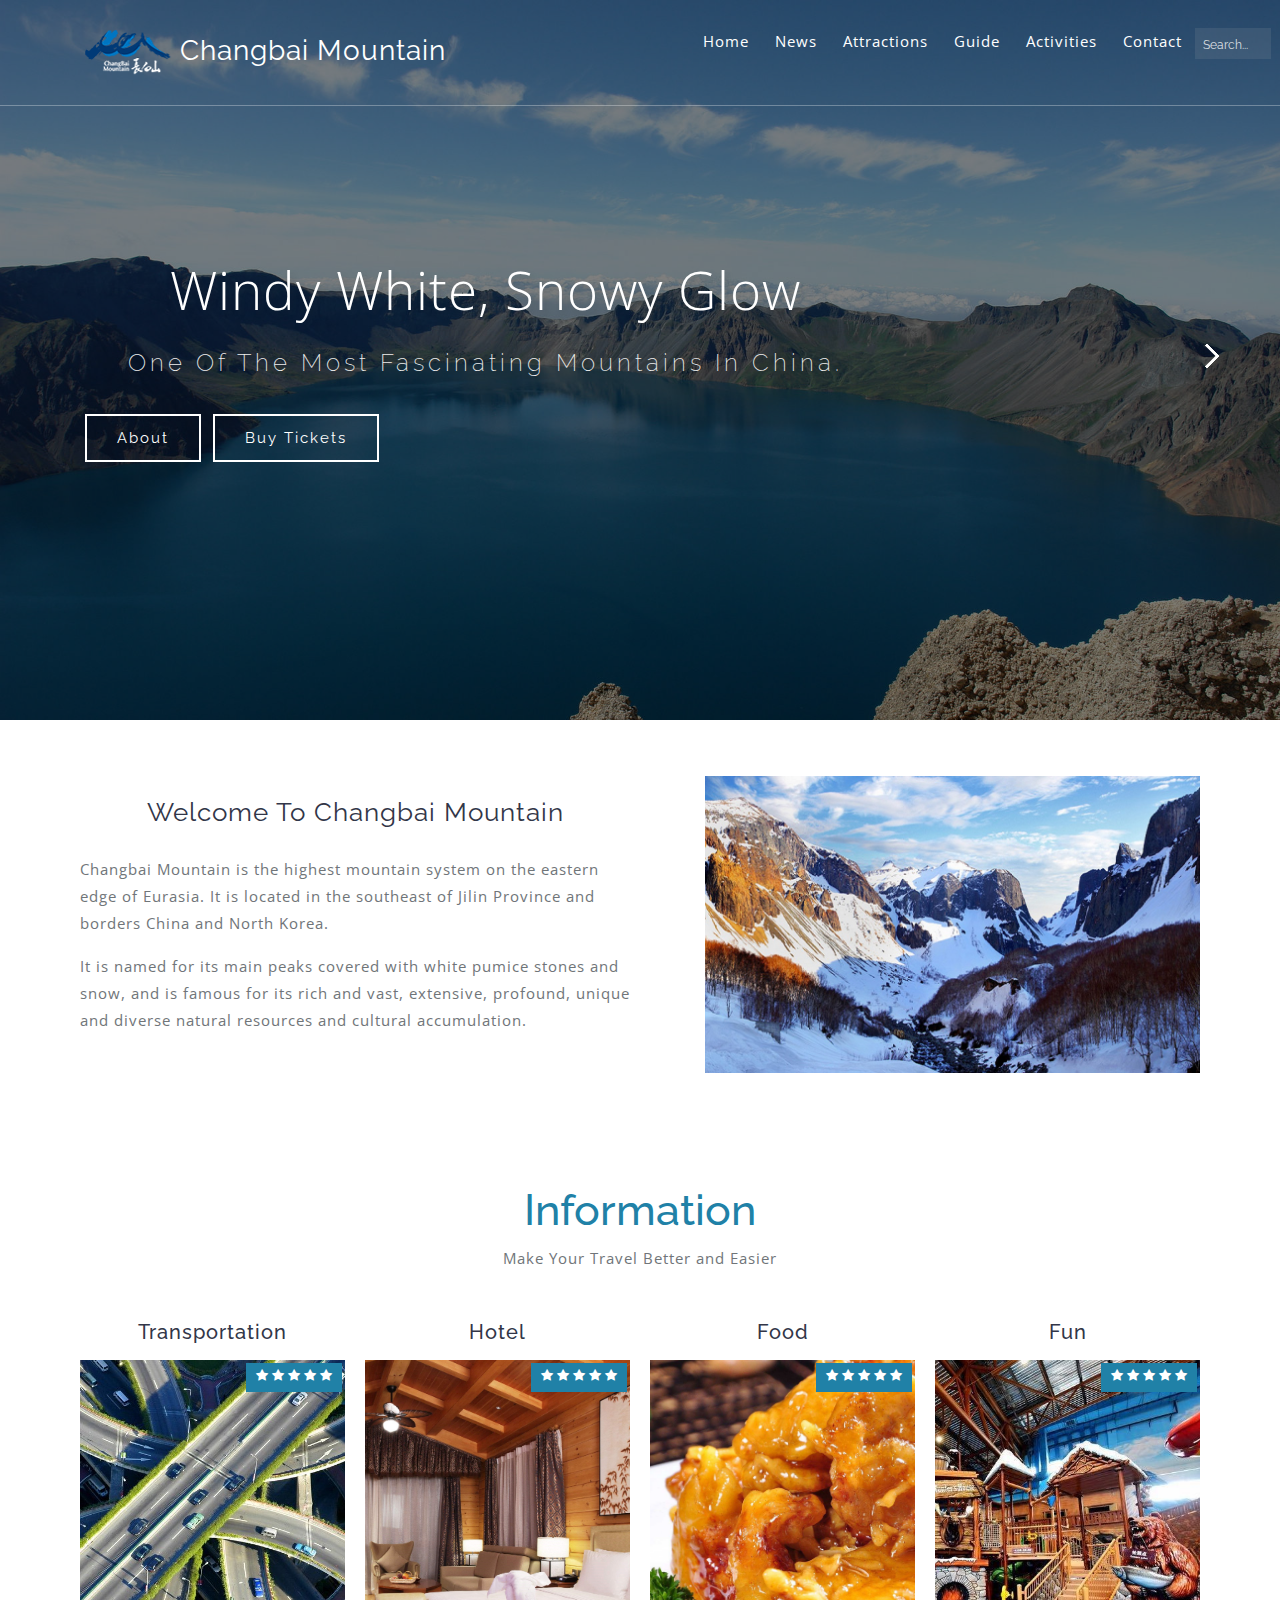
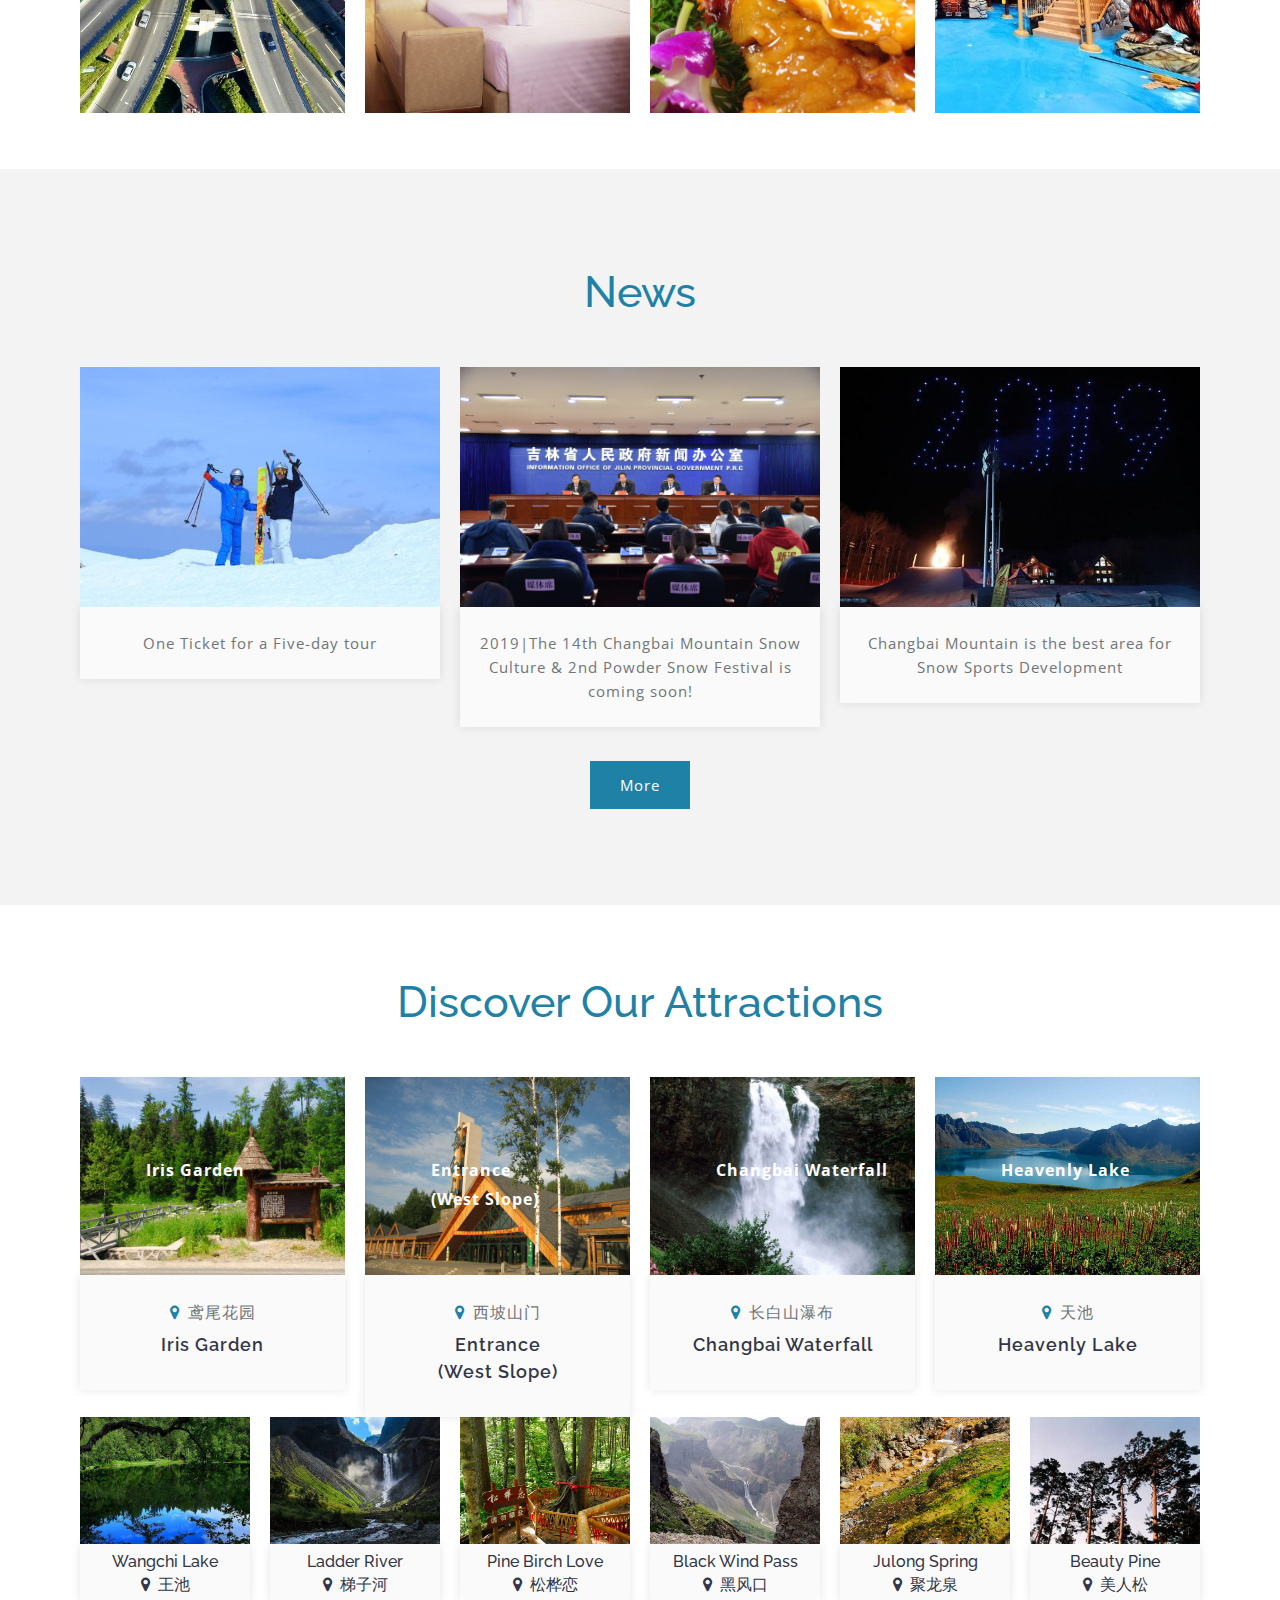
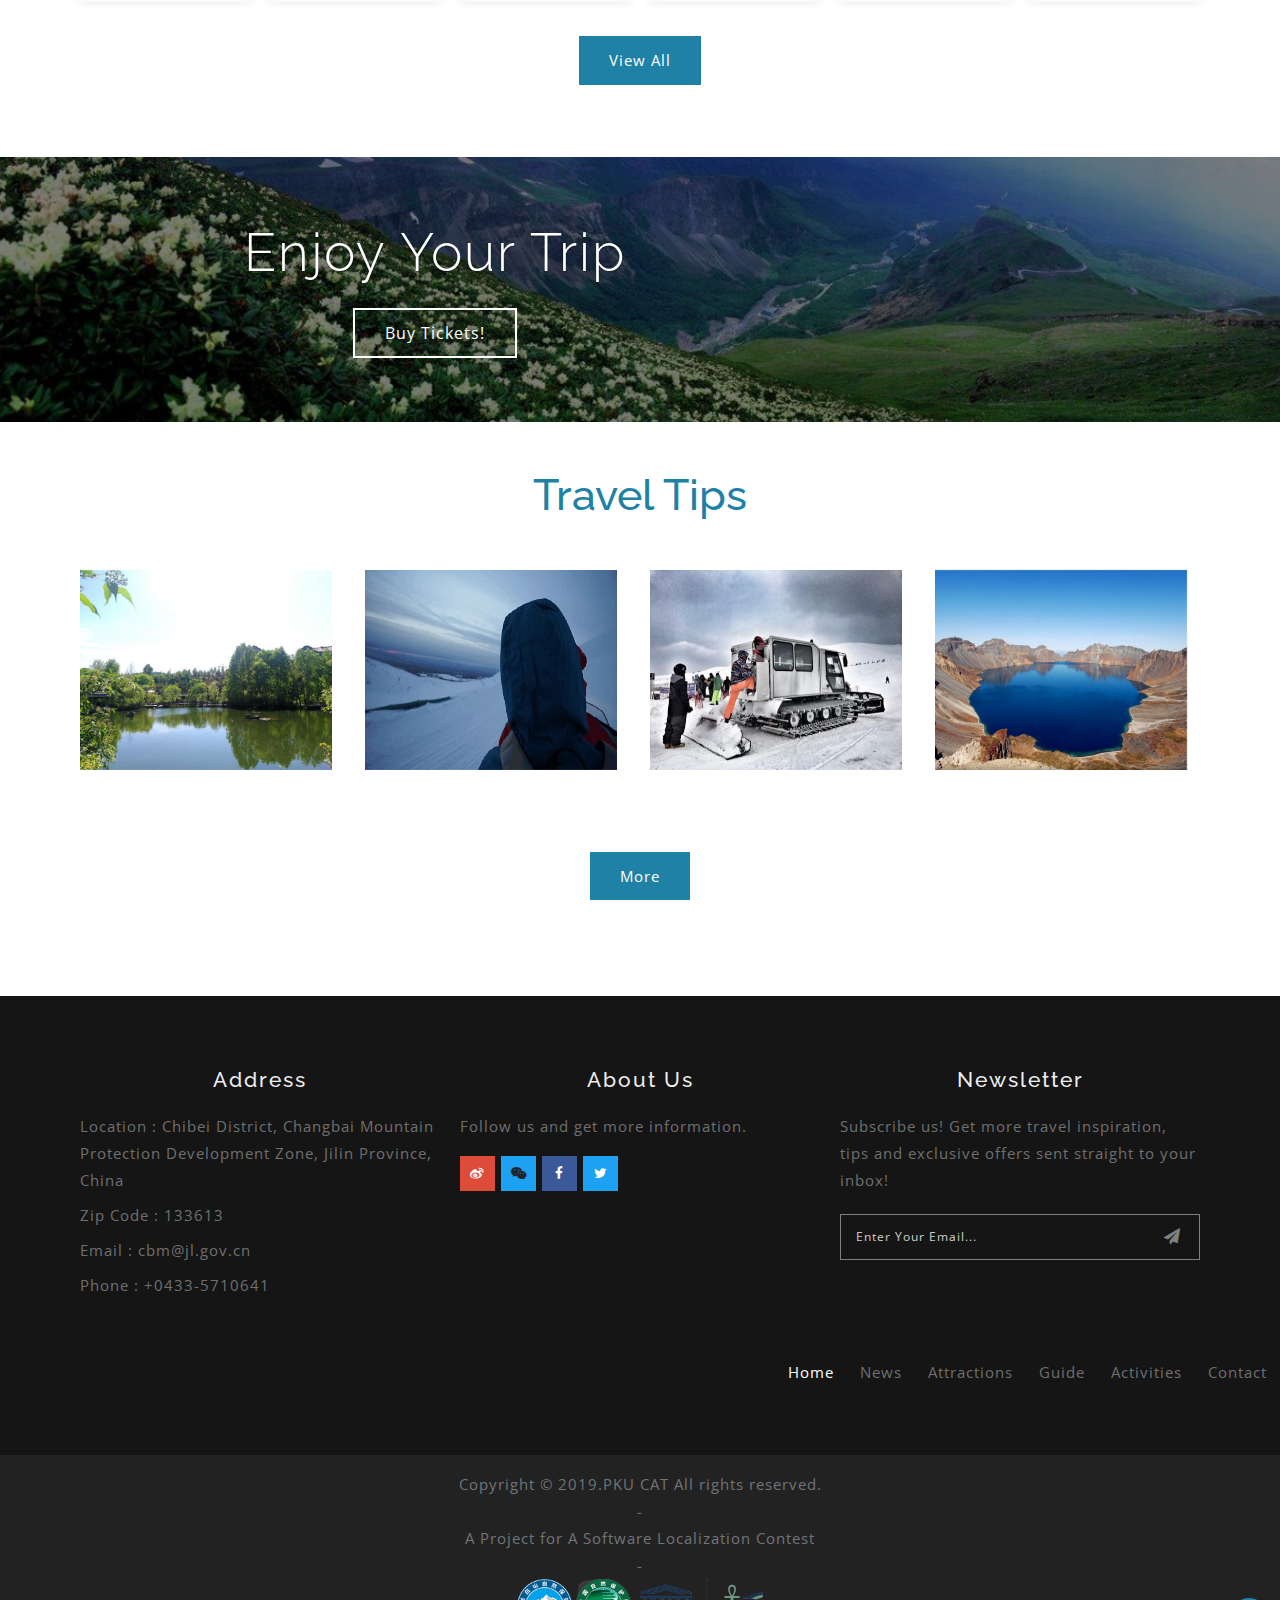
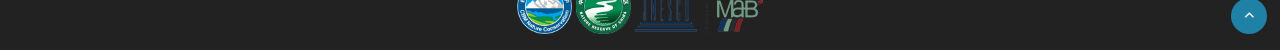
<file: index.html>
<!DOCTYPE html>
<html lang="en">
<head>

<title>Changbai Mountain</title>
<link rel="icon" href="images/changbai.ico" type="image/x-icon">
<link rel="shortcut icon" href="images/changbai.ico" type="image/x-icon">
<meta name="viewport" content="width=device-width, initial-scale=1">
<meta charset="utf-8">
<meta name="keywords" content="" />

    <script>
        addEventListener("load", function () {
            setTimeout(hideURLbar, 0);
        }, false);

        function hideURLbar() {
            window.scrollTo(0, 1);
        }
    </script>
	
	<!-- css files -->
    <link href="css/bootstrap.css" rel='stylesheet' type='text/css' /><!-- bootstrap css -->
    <link href="css/style.css" rel='stylesheet' type='text/css' /><!-- custom css -->
    <link href="css/font-awesome.min.css" rel="stylesheet"><!-- fontawesome css -->
	<!-- //css files -->
	
	<link href="css/css_slider.css" type="text/css" rel="stylesheet" media="all">

	<!-- google fonts -->
	<link href="http://fonts.googleapis.com/css?family=Open+Sans:300,300i,400,400i,600,600i,700,700i,800,800i" rel="stylesheet">
	<link href="http://fonts.googleapis.com/css?family=Raleway:100,100i,200,200i,300,300i,400,400i,500,500i,600,600i,700,700i,800,800i,900,900i" rel="stylesheet">
	<!-- //google fonts -->
	
</head>


<body>
<!-- header -->
<header>
	<div class="container">
		<!-- nav -->
		
		<nav class="py-md-4 py-3 d-lg-flex">
			<div id="logo">
				<h1 class="mt-md-0 mt-2"> <a href="index.html"><img src="images/图片2.png"> Changbai Mountain </a></h1>
			</div>
			<label for="drop" class="toggle"><span class="fa fa-bars"></span></label>
			<input type="checkbox" id="drop" />
			<ul class="menu ml-auto mt-1">
				<li class="active"><a href="index.html">Home</a></li>
				<li class=""><a href="news.html">News</a></li>
				<li class=""><a href="attractions.html">Attractions</a></li>
				<li class=""><a href="guide.html">Guide</a></li>
				<li class=""><a href="activity.html">Activities</a></li>
				<li class=""><a href="contact.html">Contact</a></li>
				<input type="search" class="sb-search-input" name="Search" placeholder="Search..." id="search" required="">
				
			</ul>
		</nav>
		<!-- //nav -->
	</div>
</header>
<!-- //header -->

<!-- banner -->
<section class="banner_w3lspvt" id="home">
	<div class="csslider infinity" id="slider1">
		<input type="radio" name="slides" checked="checked" id="slides_1" />
		<input type="radio" name="slides" id="slides_2" />
		<input type="radio" name="slides" id="slides_3" />
		<input type="radio" name="slides" id="slides_4" />
		<ul>
			<li>
				<div class="banner-top">
					<div class="overlay">
						<div class="container">
							<div class="w3layouts-banner-info">
								<h3 class="text-wh"><a href="guide.html">Windy White, Snowy Glow</a></h3>
								<h4 class="text-wh">One of The Most Fascinating Mountains in China.</h4>
								<div class="buttons mt-4">
									<a href="about.html" class="btn mr-2">About</a>
									<a href="booking.html" class="btn">Buy Tickets</a>
								</div>
							</div>
						</div>
					</div>
				</div>
			</li>
			<li>
				<div class="banner-top1">
					<div class="overlay">
						<div class="container">
							<div class="w3layouts-banner-info">
								<h3 class="text-wh">Windy White, Snowy Glow</h3>
								<h4 class="text-wh">Let's Be Adventurers.</h4>
								<div class="buttons mt-4">
									<a href="about.html" class="btn mr-2">About</a>
									<a href="booking.html" class="btn">Buy Tickets</a>
								</div>
							</div>
						</div>
					</div>
				</div>
			</li>
			<li>
				<div class="banner-top2">
					<div class="overlay">
						<div class="container">
							<div class="w3layouts-banner-info">
								<h3 class="text-wh">Windy White, Snowy Glow</h3>
								<h4 class="text-wh">Never let your memories be greater<br>than your dreams.</h4>
								<div class="buttons mt-4">
									<a href="about.html" class="btn mr-2">About</a>
									<a href="booking.html" class="btn">Buy Tickets</a>
								</div>
							</div>
						</div>
					</div>
				</div>
			</li>
			<li>
				<div class="banner-top3">
					<div class="overlay1">
						<div class="container">
							<div class="w3layouts-banner-info">
								<h3 class="text-wh"><a href="guide.html">Windy White, Snowy Glow</a></h3>
								<h4 class="text-wh">One of The Most Fascinating Mountains in China.</h4>
								<div class="buttons mt-4">
									<a href="about.html" class="btn mr-2">About</a>
									<a href="booking.html" class="btn">Buy Tickets</a>
								</div>
							</div>
						</div>
					</div>
				</div>
			</li>
		</ul>
		<div class="arrows">
			<label for="slides_1"></label>
			<label for="slides_2"></label>
			<label for="slides_3"></label>
			<label for="slides_4"></label>
		</div>
	</div>
</section>
<!-- //banner -->

<!-- about -->
<section class="about py-2">
	<div class="container py-lg-5 py-sm-2">
		<div class="row">
			<div class="col-lg-6 about-left">
				<h3 class="mt-lg-3">Welcome to Changbai Mountain</h3>
				<p class="mt-4">Changbai Mountain is the highest mountain system on the eastern edge of Eurasia.
					It is located in the southeast of Jilin Province and borders China and North Korea. 
					</p>
				<p class="mt-3"> It is named for its main peaks covered with white pumice stones and snow, and is famous for its rich and vast, extensive,
					profound, unique and diverse natural resources and cultural accumulation.</p>
			</div>
			<div class="col-lg-6 about-right text-lg-right mt-lg-0 mt-5">
				<img src="images/changbai2.jpg" alt="" class="abt-image" />
			</div>
		</div>
	</div>
</section>

<!-- destinations -->
<section class="destinations py-2" id="destinations">
	<div class="container py-xl-5 py-lg-3">
		<h3 class="heading text-capitalize text-center"> Information</h3>
		<p class="text mt-2 mb-5 text-center">Make Your Travel Better and Easier</p>
		<div class="row inner-sec-w3layouts-w3pvt-lauinfo">
			<div class="col-md-3 col-sm-6 col-6 destinations-grids text-center">
				<h4 class="destination mb-3">Transportation</h4>
				<div class="image-position position-relative">
					<img src="images/transportation.jpg" class="img-fluid2" alt="">
					<div class="rating">
						<ul>
							<li><span class="fa fa-star"></span></li>
							<li><span class="fa fa-star"></span></li>
							<li><span class="fa fa-star"></span></li>
							<li><span class="fa fa-star"></span></li>
							<li><span class="fa fa-star"></span></li>
						</ul>
					</div>
				</div>
				<div class="destinations-info">
					<div class="caption mb-lg-3">
						<h4>Transportation</h4>
						<a href="booking.html">View More</a>
					</div>
				</div>
			</div>
			<div class="col-md-3 col-sm-6 col-6 destinations-grids text-center">
				<h4 class="destination mb-3">Hotel</h4>
				<div class="image-position position-relative">
					<img src="images/hotel.jpg" class="img-fluid2" alt="">
					<div class="rating">
						<ul>
							<li><span class="fa fa-star"></span></li>
							<li><span class="fa fa-star"></span></li>
							<li><span class="fa fa-star"></span></li>
							<li><span class="fa fa-star"></span></li>
							<li><span class="fa fa-star"></span></li>
						</ul>
					</div>
				</div>
				<div class="destinations-info">
					<div class="caption mb-lg-3">
						<h4>Hotel</h4>
						<a href="booking.html">View More</a>
					</div>
				</div>
			</div>
			<div class="col-md-3 col-sm-6 col-6 destinations-grids text-center mt-md-0 mt-4">
				<h4 class="destination mb-3">Food</h4>
				<div class="image-position position-relative">
					<img src="images/food.jpg" class="img-fluid2" alt="">
					<div class="rating">
						<ul>
							<li><span class="fa fa-star"></span></li>
							<li><span class="fa fa-star"></span></li>
							<li><span class="fa fa-star"></span></li>
							<li><span class="fa fa-star"></span></li>
							<li><span class="fa fa-star"></span></li>
						</ul>
					</div>
				</div>
				<div class="destinations-info">
					<div class="caption mb-lg-3">
						<h4>Food</h4>
						<a href="booking.html">View More</a>
					</div>
				</div>
			</div>
			<div class="col-md-3 col-sm-6 col-6 destinations-grids text-center mt-md-0 mt-4">
				<h4 class="destination mb-3">Fun</h4>
				<div class="image-position position-relative">
					<img src="images/entertain.jpg" class="img-fluid2" alt="">
					<div class="rating">
						<ul>
							<li><span class="fa fa-star"></span></li>
							<li><span class="fa fa-star"></span></li>
							<li><span class="fa fa-star"></span></li>
							<li><span class="fa fa-star"></span></li>
							<li><span class="fa fa-star"></span></li>
						</ul>
					</div>
				</div>
				<div class="destinations-info">
					<div class="caption mb-lg-3">
						<h4>Fun</h4>
						<a href="booking.html">View More</a>
					</div>
				</div>
			</div>
		</div>
	</div>
</section>
<!-- //about -->

<!-- how to book -->
<section class="book py-5">
	<div class="container py-lg-5 py-sm-3">
		<h2 class="heading text-capitalize text-center"><a href ="news.html"></a>News</h2>
		<div class="row mt-5 text-center">
			<div class="news col-lg-4 col-sm-5">
				<a href="http://www.changbaishan.gov.cn/lygl/jqjd/xp/201701/t20170104_20946.html">
					<div class="image-tour position-relative">
						<img src="images/news1.jpg" alt="" class="img-fluid" />
					</div>
				</a>
				<div class="package-info">
					<p>One Ticket for a Five-day tour</p>	
				</div>
			</div>
			<div class="news col-lg-4 col-sm-6">
				<a href="http://www.changbaishan.gov.cn/zwdt/zwdt/201912/t20191205_144539.html">
					<div class="image-tour position-relative">
						<img src="images/news2.jpg" alt="" class="img-fluid" />
					</div>
				</a>
				<div class="package-info">
					<p>2019|The 14th Changbai Mountain Snow Culture & 2nd Powder Snow Festival is coming soon!</p>	
				</div>
			</div>
			<div class="news col-lg-4 col-sm-6">
					<a href="http://www.changbaishan.gov.cn/zwdt/zwdt/201912/t20191205_144435.html">
						<div class="image-tour position-relative">
							<img src="images/news3.jpg" alt="" class="img-fluid" />
						</div>
					</a>
					<div class="package-info">
						<p>Changbai Mountain is the best area for Snow Sports Development</p>	
					</div>
				</div>
			</div>
		<div class="view-package text-center mt-4">
				<a href="http://www.changbaishan.gov.cn/lygl/lydt/">More</a>
		</div>
	</div>
</section>
<!-- //how to book -->

<!-- tour packages -->
<section class="packages py-5">
	<div class="container py-lg-4 py-sm-3">
		<h3 class="heading text-capitalize text-center">Discover our Attractions</h3>
		<p class="text mt-2 mb-5 text-center"></p>
		<div class="row">
			<div class="col-lg-3 col-sm-6">
				<a href="http://www.changbaishan.gov.cn/lygl/jqjd/xp/201701/t20170104_20946.html">
					<div class="image-tour position-relative">
						<img src="images/sight1.jpg" alt="" class="img-fluid" />
						<p><span>Iris Garden</span></p>
					</div>
				</a>
				<div class="package-info">
					<h6 class="mt-1"><span class="fa fa-map-marker mr-2"></span>鸢尾花园</h6>
					<h5 class="my-2">Iris Garden</h5>	
				</div>
			</div>
			<div class="col-lg-3 col-sm-6">
				<a href="http://www.changbaishan.gov.cn/lygl/jqjd/xp/201701/t20170104_20945.html">
					<div class="image-tour position-relative">
						<img src="images/sight2.jpg" alt="" class="img-fluid" />
						<p><span>Entrance <br> (West Slope)</span></p>
					</div>
				</a>	
				<div class="package-info">
					<h6 class="mt-1"><span class="fa fa-map-marker mr-2"></span>西坡山门</h6>
					<h5 class="my-2">Entrance <br> (West Slope)</h5>	
				</div>
			</div>
			<div class="col-lg-3 col-sm-6 mt-lg-0 mt-5">
				<a href="http://www.changbaishan.gov.cn/lygl/jqjd/xp/201701/t20170104_20944.html">
					<div class="image-tour position-relative">
						<img src="images/attr7.jpg" alt="" class="img-fluid" />
						<p> <span>Changbai Waterfall</span></p>
					
					</div>
				</a>
				<div class="package-info">
					<h6 class="mt-1"><span class="fa fa-map-marker mr-2"></span>长白山瀑布</h6>
					<h5 class="my-2">Changbai Waterfall</h5>
				</div>
			</div>
			<div class="col-lg-3 col-sm-6 mt-lg-0 mt-5">
				<a href="http://www.changbaishan.gov.cn/lygl/jqjd/xp/201701/t20170104_20943.html">
					<div class="image-tour position-relative">
						<img src="images/sight3.jpg" alt="" class="img-fluid" />
						<p><span>Heavenly Lake</span></p>
					</div>
				</a>
				<div class="package-info">
					<h6 class="mt-1"><span class="fa fa-map-marker mr-2"></span>天池</h6>
					<h5 class="my-2">Heavenly Lake</h5>
				</div>
			</div>

		</div>
		<div class="row">
			<div class="col-lg-2 col-sm-6 mt-lg-0 mt-5">
				<a href="http://www.changbaishan.gov.cn/lygl/jqjd/bp/201701/t20170104_20930.html">
					<div class="image-tour position-relative">
						<img src="images/sight4.jpg" alt="" class="img-fluid" />
					</div>
				</a>
				<div class="package-info1">
					<h6 class="my-0">Wangchi Lake</h6>
					<h6 class="mt-1"><span class="fa fa-map-marker mr-2"></span>王池</h6>
				</div>
			</div>
			<div class="col-lg-2 col-sm-6 mt-lg-0 mt-5">
				<a href="http://www.changbaishan.gov.cn/lygl/jqjd/xp/201701/t20170104_20942.html">
					<div class="image-position position-relative">
						<img src="images/attr6.jpg" alt="" class="img-fluid" />
					</div>
				</a>
				<div class="package-info1">
					<h6 class="my-0">Ladder River</h6>
					<h6 class="mt-1"><span class="fa fa-map-marker mr-2"></span>梯子河</h6>
				</div>
			</div>
			<div class="col-lg-2 col-sm-6 mt-lg-0 mt-5">
					<a href="http://www.changbaishan.gov.cn/lygl/jqjd/bp/201701/t20170104_20919.html">
						<div class="image-tour position-relative">
							<img src="images/attr8.jpg" alt="" class="img-fluid" />
						</div>
					</a>
					<div class="package-info1">
						<h6 class="my-0">Pine Birch Love</h6>
						<h6 class="mt-1"><span class="fa fa-map-marker mr-2"></span>松桦恋</h6>
					</div>
			</div>
			<div class="col-lg-2 col-sm-6 mt-lg-0 mt-5">
					<a href="http://www.changbaishan.gov.cn/lygl/jqjd/bp/201701/t20170104_20917.html">
						<div class="image-tour position-relative">
							<img src="images/attr9.jpg" alt="" class="img-fluid" />
						</div>
					</a>
					<div class="package-info1">
						<h6 class="my-0">Black Wind Pass</h6>
						<h6 class="mt-1"><span class="fa fa-map-marker mr-2"></span>黑风口</h6>
					</div>
			</div>
			<div class="col-lg-2 col-sm-6 mt-lg-0 mt-5">
					<a href="http://www.changbaishan.gov.cn/lygl/jqjd/bp/201701/t20170104_20915.html">
						<div class="image-tour position-relative">
							<img src="images/attr10.jpg" alt="" class="img-fluid" />
						</div>
					</a>
					<div class="package-info1">
						<h6 class="my-0">Julong Spring</h6>
						<h6 class="mt-1"><span class="fa fa-map-marker mr-2"></span>聚龙泉</h6>
					</div>
			</div>
			<div class="col-lg-2 col-sm-6 mt-lg-0 mt-5">
				<a href="http://www.changbaishan.gov.cn/lygl/jqjd/bp/201701/t20170104_20917.html">
					<div class="image-tour position-relative">
						<img src="images/attr4.jpg" alt="" class="img-fluid" />
					</div>
				</a>
				<div class="package-info1">
					<h6 class="my-0">Beauty Pine</h6>
					<h6 class="mt-1"><span class="fa fa-map-marker mr-2"></span>美人松</h6>
				</div>
			</div>
		</div>
		<div class="view-package text-center mt-4">
			<a href="http://www.changbaishan.gov.cn/lygl/jqjd/">View All</a>
		</div>
	</div>
</section>
<!-- tour packages -->

<!-- text -->
<section class="text-content">
	<div class="overlay-inner py-5">
		<div class="container py-md-3">
			<div class="test-info">
				<h4 class="tittle">Enjoy Your Trip</h4>
				
				<div class="text-center mt-4">
						<a href="booking.html">Buy Tickets!</a>
				</div>
			</div>
		</div>
	</div>
</section>
<!-- //text -->
<div class="demo py-xl-5 py-lg-3">
	<h2 class="heading text-capitalize text-center">Travel Tips</h2>
	<br>
	<br>
	<div class="container">
		<div class="row ">
			<div class="col-md-3 col-sm-6">
				<div class="box1">
					<div class="box1-img">
						<img src="images/guide1.jfif" alt="">
					</div>
					<div class="box1-content">
						<h4 class="title">【North Slope】</h4>
						<p class="description">2 Days & 1 Night!</p>
					
					</div>
				</div>
			</div>

			<div class="col-md-3 col-sm-6">
				<div class="box1">
					<div class="box1-img">
						<img src="images/guide3.jpg" alt="">
					</div>
					<div class="box1-content">
						<h4 class="title">【West Slope】</h4>
						<p class="description">Come and See Changbai Mountain Snow Holiday!</p>
					
					</div>
				</div>
			</div>

			<div class="col-md-3 col-sm-6">
				<div class="box1">
					<div class="box1-img">
						<img src="images/guide4.jpg" alt="">
					</div>
					<div class="box1-content">
						<h4 class="title">【West Slope】</h4>
						<p class="description">Have fun in Changbai Mountain Icy World!</p>
					
					</div>
				</div>
			</div>

			<div class="col-md-3 col-sm-6">
				<div class="box1">
					<div class="box1-img">
						<img src="images/guide5.png" alt="">
					</div>
					<div class="box1-content">
						<h4 class="title">【South Slope】</h4>
						<p class="description">Self-Guided Tour to <br> Changbai Mountain</p>
						
					</div>
				</div>
			</div>
		</div>
		<div class="py-xl-5 py-lg-3 view-package text-center mt-4">
			<a href="http://www.changbaishan.gov.cn/lygl/lyzn/">More</a>
		</div>
	</div>
</div>

</div>

<!-- tour guide -->


<!--footer -->
<footer>
<section class="footer footer_w3layouts_section_1its py-5">
	<div class="container py-lg-4 py-3">
		<div class="row footer-top">
			<div class="col-md-4 col-sm-6 footer-grid_section_1its_w3">
				<div class="footer-title">
					<h3>Address</h3>
				</div>
				<div class="footer-text">
					<p>Location : Chibei District, Changbai Mountain Protection Development Zone, Jilin Province, China</p>
					<p>Zip Code : 133613</p>
					<p>Email : cbm@jl.gov.cn</p>
					<p>Phone : +0433-5710641</p>
				</div>
			</div>
			<div class="col-md-4 col-sm-6 footer-grid_section_1its_w3">
				<div class="footer-title">
					<h3>About Us</h3>
				</div>
				<div class="footer-text">
					<p>Follow us and get more information.</p>
				</div>
				<ul class="social_section_1info">
					<li class="google"><a href="https://weibo.com/u/3375625594?is_hot=1"><span class="fa fa-weibo"></span></a></li>
					<li class="mb-2 twitter"><a><span class="fa fa-weixin"></span></a></li>
					<li class="mb-2 facebook"><a href="#"><span class="fa fa-facebook"></span></a></li>
					<li class="mb-2 twitter"><a href="#"><span class="fa fa-twitter"></span></a></li>
				</ul>
			</div>
			<div class="col-md-4 col-sm-6 footer-grid_section_1its_w3">
				<div class="footer-title">
					<h3>Newsletter</h3>
				</div>
				<div class="footer-text">
					<p>Subscribe us! Get more travel inspiration, tips and exclusive offers sent straight to your inbox!</p>
					<form action="#" method="post">
						<input type="email" name="Email" placeholder="Enter your email..." required="">
						<button class="btn1"><i class="fa fa-paper-plane" aria-hidden="true"></i></button>
						<div class="clearfix"> </div>
					</form>
				</div>
			</div>
		
		</div>
	
	
	</div>
	<nav class="py-md-4 py-3 d-lg-flex">
				
			<label for="drop" class="toggle"><span class="fa fa-bars"></span></label>
			<input type="checkbox" id="drop" />
			<ul class="menu ml-auto mt-1">
				<li class="active"><a href="index.html">Home</a></li>
				<li class=""><a href="news.html">News</a></li>
				<li class=""><a href="attractions.html">Attractions</a></li>
				<li class=""><a href="guide.html">Guide</a></li>
				<li class=""><a href="activity.html">Activities</a></li>
				<li class=""><a href="contact.html">Contact</a></li>
			</ul>
		</nav>
		
</section>
</footer>
<!-- //footer -->

<!-- copyright -->
<div class="copyright py-3 text-center">
	<p>Copyright &copy; 2019.PKU CAT All rights reserved.</p>
	<p> - </p>
	<p>A Project for A Software Localization Contest</p>
	<p> - </p>
	<div class="body_footer_2">
		<a href="http://bhzx.changbaishan.gov.cn/" target="_blank"><img src="images/footer1.png" height="55px"></a>
		<a href="http://www.forestry.gov.cn/" target="_blank"><img src="images/footer2.png" height="55px"></a>
		<a href="http://www.mab.cas.cn/" target="_blank"><img src="images/footer3.png" height="55px"></a>
	</div>
</div>
<!-- //copyright -->

<!-- move top -->
<div class="move-top text-right">
	<a href="#home" class="move-top"> 
		<span class="fa fa-angle-up  mb-3" aria-hidden="true"></span>
	</a>
</div>
<!-- move top -->

	
</body>
</html>
</file>
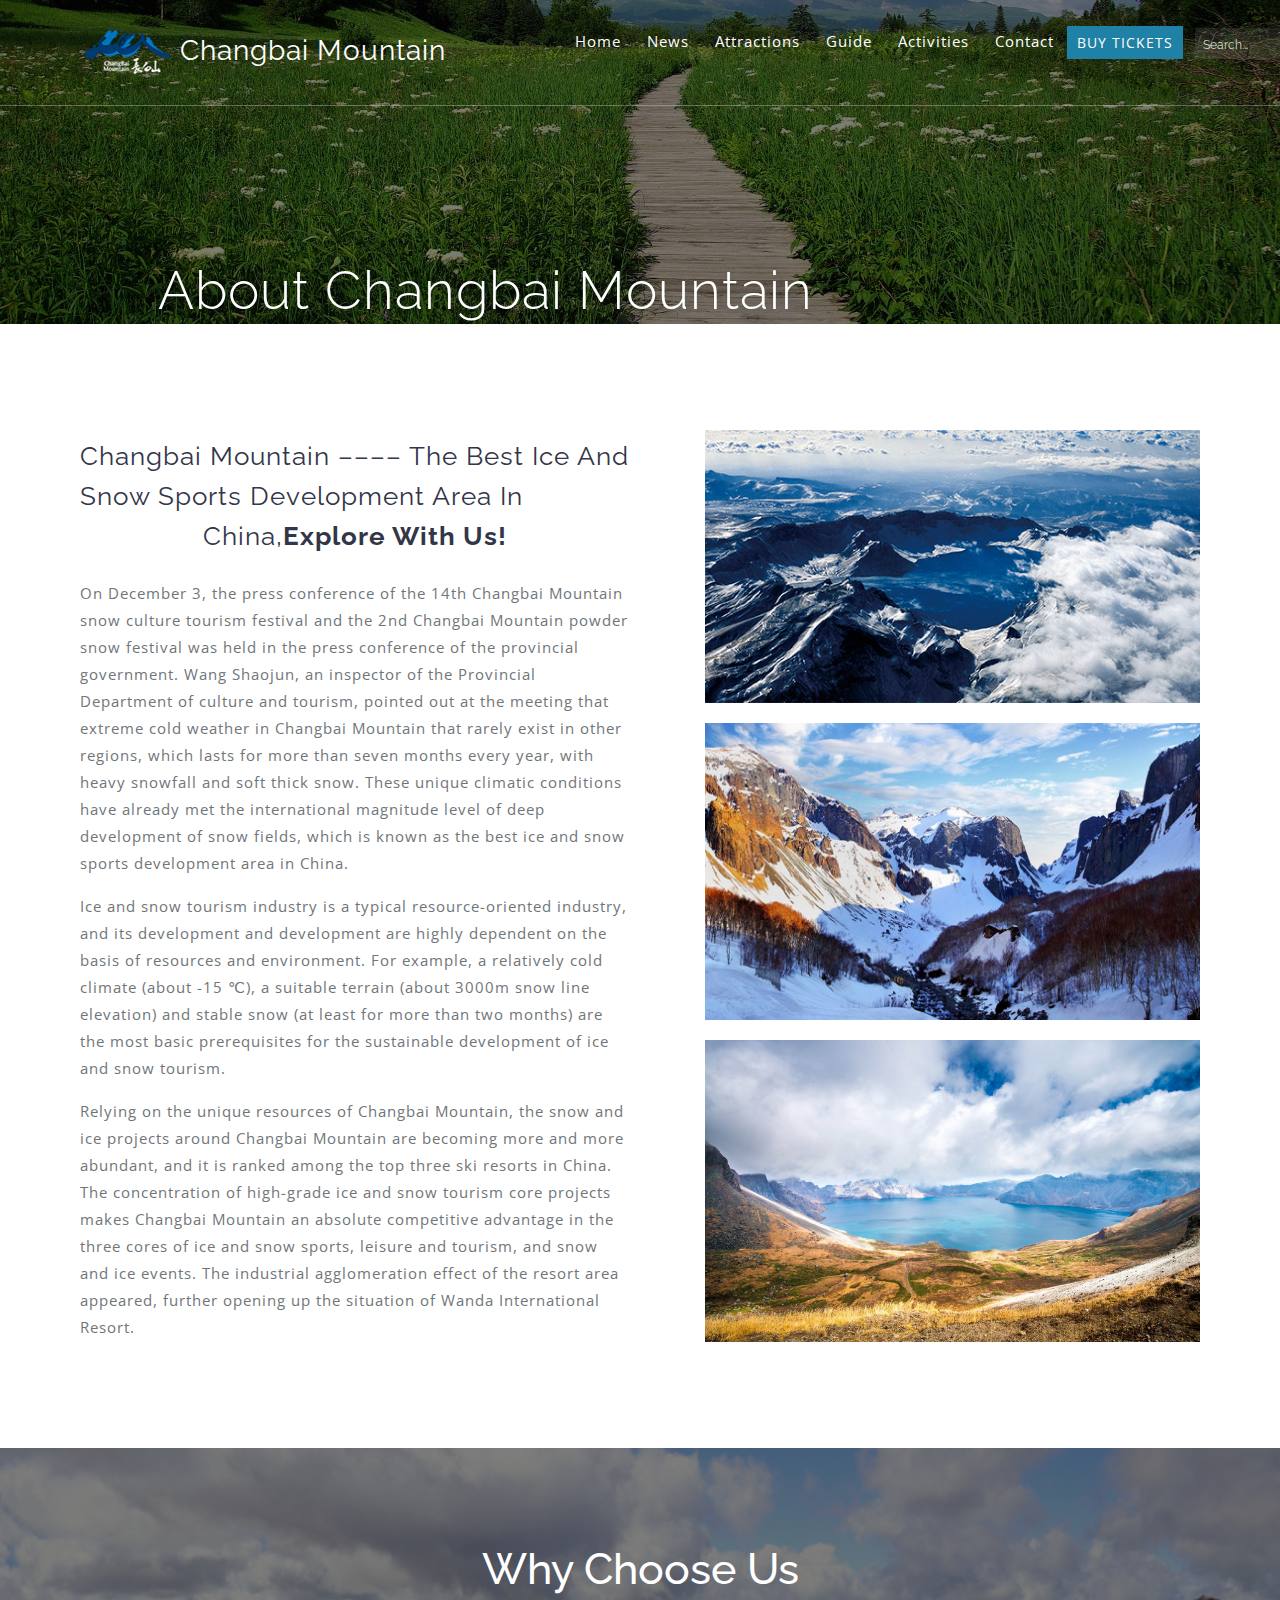
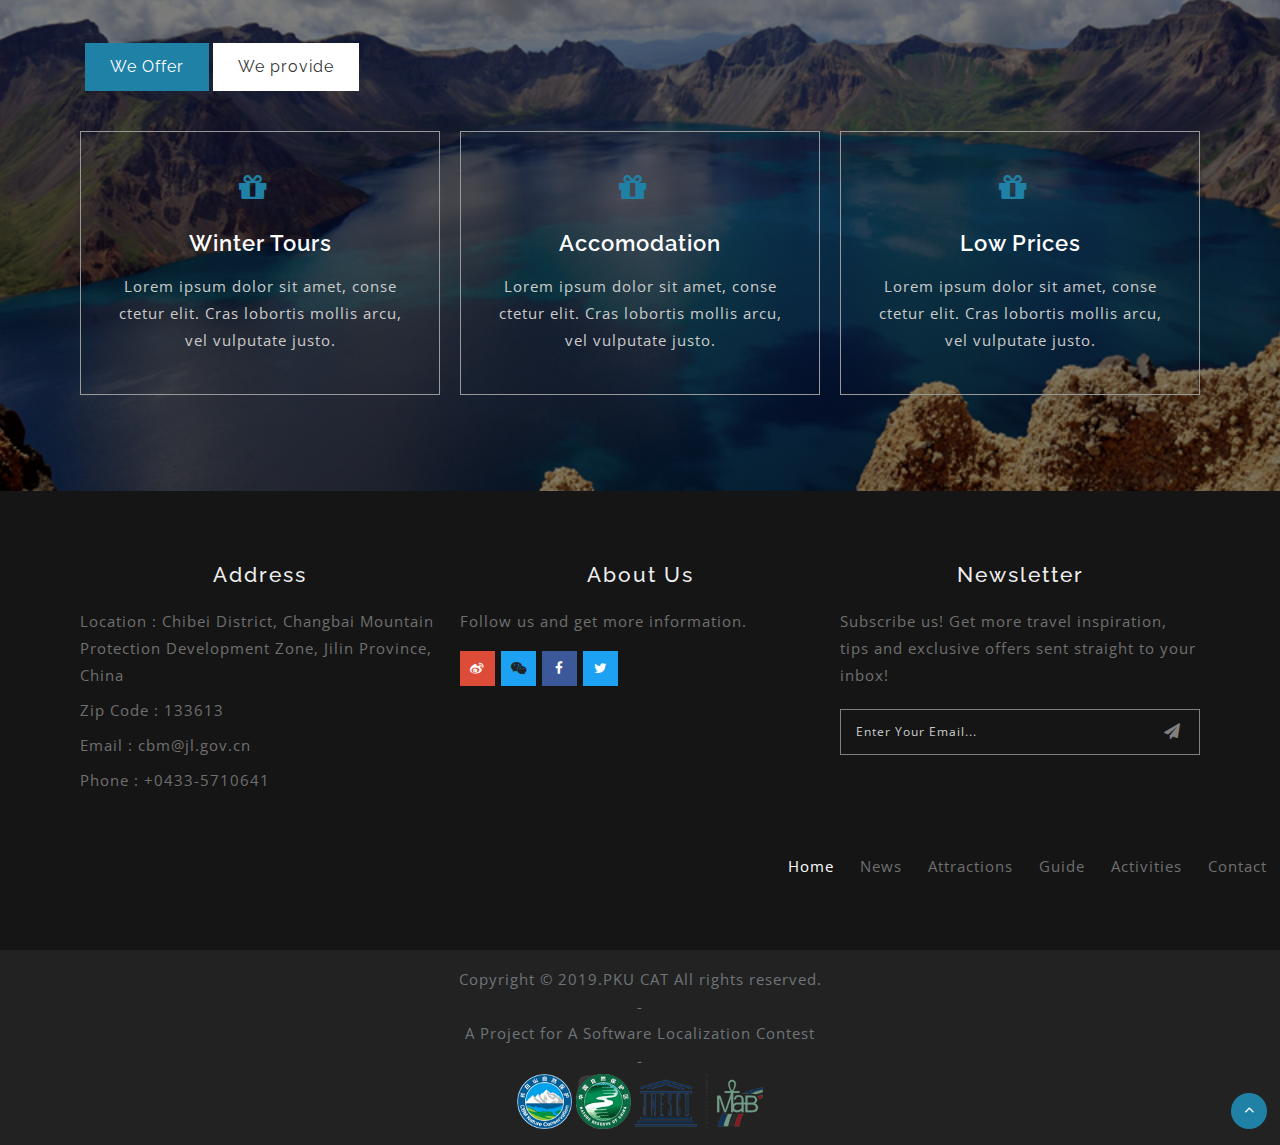
<file: about.html>
<!DOCTYPE html>
<html lang="en">
<head>
<title>About - Changbai Mountain</title>
<link rel="icon" href="images/changbai.ico" type="image/x-icon">
<link rel="shortcut icon" href="images/changbai.ico" type="image/x-icon">
<meta name="viewport" content="width=device-width, initial-scale=1">
<meta charset="utf-8">
<meta name="keywords" content="" />

    <script>
        addEventListener("load", function () {
            setTimeout(hideURLbar, 0);
        }, false);

        function hideURLbar() {
            window.scrollTo(0, 1);
        }
    </script>
	
	<!-- css files -->
    <link href="css/bootstrap.css" rel='stylesheet' type='text/css' /><!-- bootstrap css -->
    <link href="css/style.css" rel='stylesheet' type='text/css' /><!-- custom css -->
    <link href="css/font-awesome.min.css" rel="stylesheet"><!-- fontawesome css -->
	<!-- //css files -->
	
	<!-- google fonts -->
	<link href="http://fonts.googleapis.com/css?family=Open+Sans:300,300i,400,400i,600,600i,700,700i,800,800i" rel="stylesheet">
	<link href="http://fonts.googleapis.com/css?family=Raleway:100,100i,200,200i,300,300i,400,400i,500,500i,600,600i,700,700i,800,800i,900,900i" rel="stylesheet">
	<!-- //google fonts -->
	
</head>
<body>

<!-- header -->
<header>
	<div class="container">
		<!-- nav -->
		<nav class="py-md-4 py-3 d-lg-flex">
			<div id="logo">
				<h1 class="mt-md-0 mt-2"> <a href="index.html"><img src="images/图片2.png"> Changbai Mountain </a></h1>
			</div>
			<label for="drop" class="toggle"><span class="fa fa-bars"></span></label>
			<input type="checkbox" id="drop" />
			<ul class="menu ml-auto mt-1">
				<li class="active"><a href="index.html">Home</a></li>
				<li class=""><a href="news.html">News</a></li>
				<li class=""><a href="attractions.html">Attractions</a></li>
				<li class=""><a href="guide.html">Guide</a></li>
				<li class=""><a href="activity.html">Activities</a></li>
				<li class=""><a href="contact.html">Contact</a></li>
				<li class="booking"><a href="booking.html">Buy Tickets</a></li>
				<input type="search" class="sb-search-input" name="Search" placeholder="Search..." id="search" required="">
				
			</ul>
		</nav>
		<!-- //nav -->
	</div>
</header>
<!-- //header -->

<!-- banner -->
<section class="banner_inner" id="home">
	<div class="banner_inner_overlay">
		<div class="csslider infinity" id="slider1">
			<div class="container">
				<div class="w3layouts-banner-info">
					<h3 class="text-wh">About Changbai Mountain</h3>
				</div>
			</div>
		</div>
	</div>
</section>
<!-- //banner -->

<!-- about -->
<section class="about py-5">
	<div class="container py-lg-5 py-sm-4">
		<div class="row">
			<div class="col-lg-6 about-left">
				<h3 class="mt-lg-3">Changbai Mountain –––– The Best Ice and Snow Sports Development Area in China,<strong>Explore with us!</strong></h3>
				<p class="mt-4">On December 3, the press conference of the 14th Changbai Mountain snow culture tourism festival and the 2nd Changbai Mountain powder snow festival was held in the press conference of the provincial government. Wang Shaojun, an inspector of the Provincial Department of culture and tourism, pointed out at the meeting that extreme cold weather in Changbai Mountain that rarely exist in other regions, which lasts for more than seven months every year, with heavy snowfall and soft thick snow. These unique climatic conditions have already met the international magnitude level of deep development of snow fields, which is known as the best ice and snow sports development area in China.</p>
				<p class="mt-3">Ice and snow tourism industry is a typical resource-oriented industry, and its development and development are highly dependent on the basis of resources and environment. For example, a relatively cold climate (about -15 ℃), a suitable terrain (about 3000m snow line elevation) and stable snow (at least for more than two months) are the most basic prerequisites for the sustainable development of ice and snow tourism.</p>
				<p class="mt-3">Relying on the unique resources of Changbai Mountain, the snow and ice projects around Changbai Mountain are becoming more and more abundant, and it is ranked among the top three ski resorts in China. The concentration of high-grade ice and snow tourism core projects makes Changbai Mountain an absolute competitive advantage in the three cores of ice and snow sports, leisure and tourism, and snow and ice events. The industrial agglomeration effect of the resort area appeared, further opening up the situation of Wanda International Resort.</p>
			
			</div>
			<div class="col-lg-6 about-right text-lg-right mt-lg-0 mt-5">
				<img src="images/changbai1.jpg" alt="" class="img-fluid abt-image padding-tb" />
				<img src="images/changbai2.jpg" alt="" class="img-fluid abt-image padding-tb" />
				<img src="images/changbai3.jpg" alt="" class="img-fluid abt-image padding-tb" />
			</div>
		</div>
		
	</div>
</section>
<!-- //about -->


<!-- tabs -->
<section class="choose" id="choose">
	<div class="overlay-all py-5">
		<div class="container py-lg-5 py-sm-4">
			<h2 class="heading text-capitalize text-center mb-lg-5 mb-4"> Why Choose Us</h2>
			<div class="edu-exp-grids">
				<div class="tab-main">
					<input id="tab1" type="radio" name="tabs" class="w3pvt-sm" checked>
					<label for="tab1">We Offer</label>
					<input id="tab2" type="radio" class="w3pvt-sm" name="tabs">
					<label for="tab2">We provide</label>
					<section id="content1">
						<div class="row text-center">
							<div class="col-lg-4 col-md-6 inner-w3pvt-wrap">
								<div class="inner-sec-grid">
									<span class="fa fa-gift"></span>
									<h4 class="mt-md-4 mt-2">Winter Tours</h4>
									<p class="mt-3">Lorem ipsum dolor sit amet, conse ctetur elit. Cras lobortis mollis arcu, vel vulputate justo.</p>
								</div>
							</div>
							<div class="col-lg-4 col-md-6 inner-w3pvt-wrap">
								<div class="inner-sec-grid">
									<span class="fa fa-gift"></span>
									<h4 class="mt-md-4 mt-2">Accomodation</h4>
									<p class="mt-3">Lorem ipsum dolor sit amet, conse ctetur elit. Cras lobortis mollis arcu, vel vulputate justo.</p>
								</div>
							</div>
							<div class="col-lg-4 col-md-6 inner-w3pvt-wrap">
								<div class="inner-sec-grid">
									<span class="fa fa-gift"></span>
									<h4 class="mt-md-4 mt-2">Low Prices</h4>
									<p class="mt-3">Lorem ipsum dolor sit amet, conse ctetur elit. Cras lobortis mollis arcu, vel vulputate justo.</p>
								</div>
							</div>
						</div>
					</section>
					<section id="content2">
						<div class="row text-center">
							<div class="col-lg-4 col-md-6 inner-w3pvt-wrap">
								<div class="inner-sec-grid">
									<span class="fa fa-gift"></span>
									<h4 class="mt-md-4 mt-2">Less Crowd</h4>
									<p class="mt-3">Lorem ipsum dolor sit amet, conse ctetur elit. Cras lobortis mollis arcu, vel vulputate justo.</p>
								</div>
							</div>
							<div class="col-lg-4 col-md-6 inner-w3pvt-wrap">
								<div class="inner-sec-grid">
									<span class="fa fa-gift"></span>
									<h4 class="mt-md-4 mt-2">Exp Agents</h4>
									<p class="mt-3">Lorem ipsum dolor sit amet, conse ctetur elit. Cras lobortis mollis arcu, vel vulputate justo.</p>
								</div>
							</div>
							<div class="col-lg-4 inner-w3pvt-wrap">
								<div class="inner-sec-grid">
									<span class="fa fa-gift"></span>
									<h4 class="mt-md-4 mt-2">Easy Trip</h4>
									<p class="mt-3">Lorem ipsum dolor sit amet, conse ctetur elit. Cras lobortis mollis arcu, vel vulputate justo.</p>
								</div>
							</div>
						</div>
					</section>
				</div>
			</div>
		</div>
	</div>
</section>
<!-- tabs -->

<!--footer -->
<footer>
	<section class="footer footer_w3layouts_section_1its py-5">
		<div class="container py-lg-4 py-3">
			<div class="row footer-top">
				<div class="col-md-4 col-sm-6 footer-grid_section_1its_w3">
					<div class="footer-title">
						<h3>Address</h3>
					</div>
					<div class="footer-text">
						<p>Location : Chibei District, Changbai Mountain Protection Development Zone, Jilin Province, China</p>
						<p>Zip Code : 133613</p>
						<p>Email : cbm@jl.gov.cn</p>
						<p>Phone : +0433-5710641</p>
					</div>
				</div>
				<div class="col-md-4 col-sm-6 footer-grid_section_1its_w3">
					<div class="footer-title">
						<h3>About Us</h3>
					</div>
					<div class="footer-text">
						<p>Follow us and get more information.</p>
					</div>
					<ul class="social_section_1info">
						<li class="google"><a href="https://weibo.com/u/3375625594?is_hot=1"><span class="fa fa-weibo"></span></a></li>
						<li class="mb-2 twitter"><a><span class="fa fa-weixin"></span></a></li>
						<li class="mb-2 facebook"><a href="#"><span class="fa fa-facebook"></span></a></li>
						<li class="mb-2 twitter"><a href="#"><span class="fa fa-twitter"></span></a></li>
					</ul>
				</div>
				<div class="col-md-4 col-sm-6 footer-grid_section_1its_w3">
					<div class="footer-title">
						<h3>Newsletter</h3>
					</div>
					<div class="footer-text">
						<p>Subscribe us! Get more travel inspiration, tips and exclusive offers sent straight to your inbox!</p>
						<form action="#" method="post">
							<input type="email" name="Email" placeholder="Enter your email..." required="">
							<button class="btn1"><i class="fa fa-paper-plane" aria-hidden="true"></i></button>
							<div class="clearfix"> </div>
						</form>
					</div>
				</div>
			
			</div>
		
		
		</div>
		<nav class="py-md-4 py-3 d-lg-flex">
					
				<label for="drop" class="toggle"><span class="fa fa-bars"></span></label>
				<input type="checkbox" id="drop" />
				<ul class="menu ml-auto mt-1">
					<li class="active"><a href="index.html">Home</a></li>
					<li class=""><a href="news.html">News</a></li>
					<li class=""><a href="attractions.html">Attractions</a></li>
					<li class=""><a href="guide.html">Guide</a></li>
					<li class=""><a href="activity.html">Activities</a></li>
					<li class=""><a href="contact.html">Contact</a></li>
				</ul>
			</nav>
			
	</section>
	</footer>
	<!-- //footer -->
	
	<!-- copyright -->
	<div class="copyright py-3 text-center">
		<p>Copyright &copy; 2019.PKU CAT All rights reserved.</p>
		<p> - </p>
		<p>A Project for A Software Localization Contest</p>
		<p> - </p>
		<div class="body_footer_2">
			<a href="http://bhzx.changbaishan.gov.cn/" target="_blank"><img src="images/footer1.png" height="55px"></a>
			<a href="http://www.forestry.gov.cn/" target="_blank"><img src="images/footer2.png" height="55px"></a>
			<a href="http://www.mab.cas.cn/" target="_blank"><img src="images/footer3.png" height="55px"></a>
		</div>
	</div>
	<!-- //copyright -->
	
	<!-- move top -->
	<div class="move-top text-right">
		<a href="#home" class="move-top"> 
			<span class="fa fa-angle-up  mb-3" aria-hidden="true"></span>
		</a>
	</div>
	<!-- move top -->
	
		
	</body>
	</html>
</file>
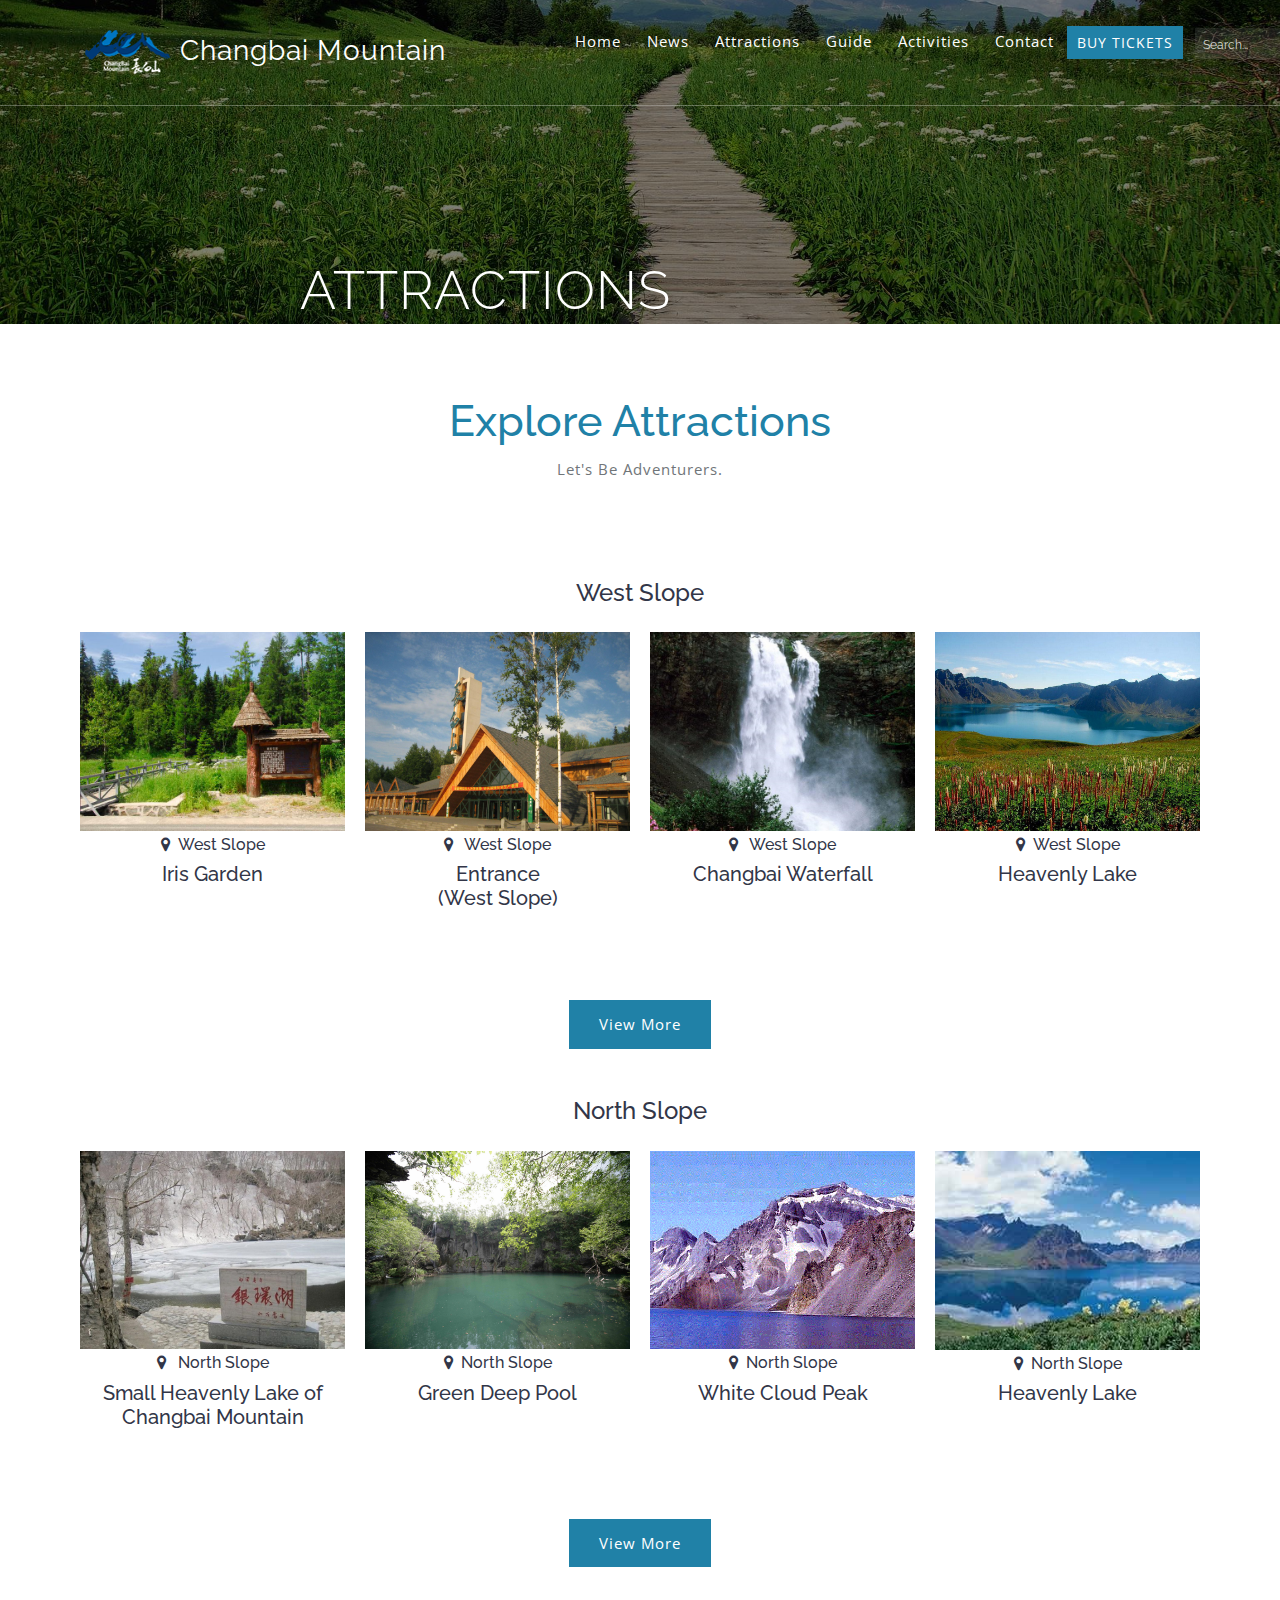
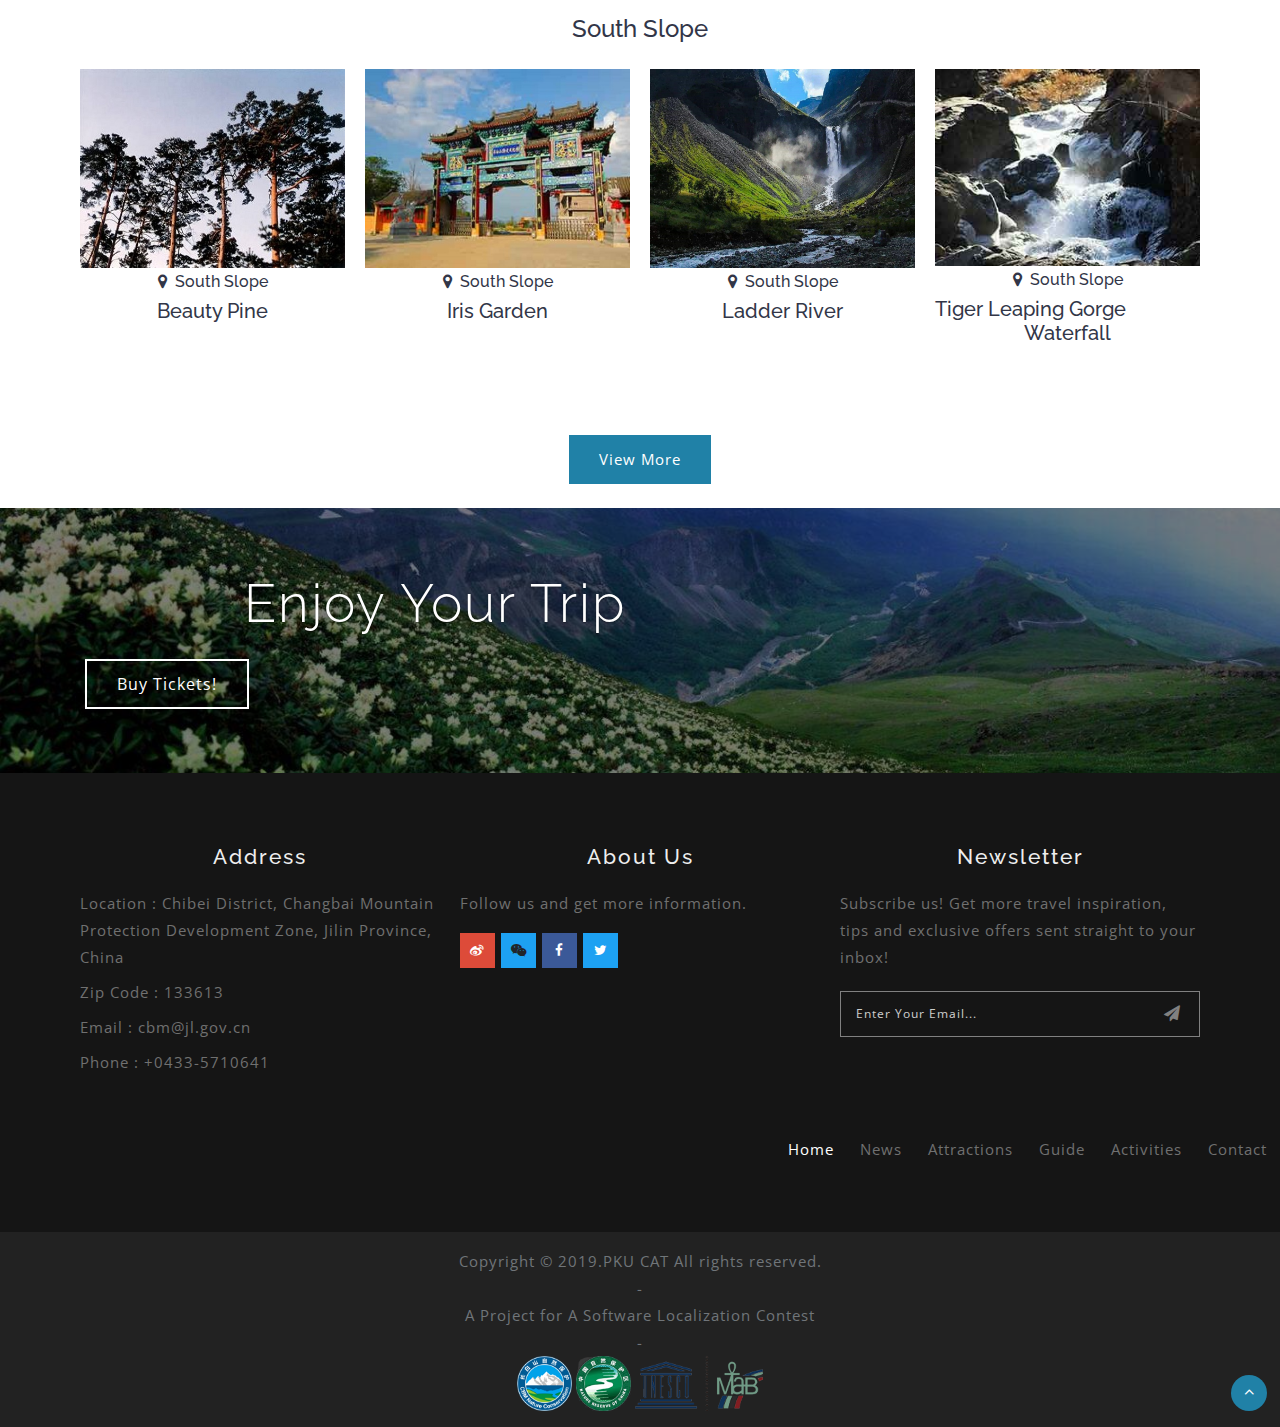
<file: attractions.html>
<!DOCTYPE html>
<html lang="en">
<head>
<title>Attractions - Changbai Mountain</title>
<link rel="icon" href="images/changbai.ico" type="image/x-icon">
<link rel="shortcut icon" href="images/changbai.ico" type="image/x-icon">
<meta name="viewport" content="width=device-width, initial-scale=1">
<meta charset="utf-8">
<meta name="keywords" content="" />

    <script>
        addEventListener("load", function () {
            setTimeout(hideURLbar, 0);
        }, false);

        function hideURLbar() {
            window.scrollTo(0, 1);
        }
    </script>
	
	<!-- css files -->
    <link href="css/bootstrap.css" rel='stylesheet' type='text/css' /><!-- bootstrap css -->
    <link href="css/style.css" rel='stylesheet' type='text/css' /><!-- custom css -->
    <link href="css/font-awesome.min.css" rel="stylesheet"><!-- fontawesome css -->
	<!-- //css files -->
	
	<!-- google fonts -->
	<link href="http://fonts.googleapis.com/css?family=Open+Sans:300,300i,400,400i,600,600i,700,700i,800,800i" rel="stylesheet">
	<link href="http://fonts.googleapis.com/css?family=Raleway:100,100i,200,200i,300,300i,400,400i,500,500i,600,600i,700,700i,800,800i,900,900i" rel="stylesheet">
	<!-- //google fonts -->
	
</head>
<body>

<!-- header -->
<header>
	<div class="container">
		<!-- nav -->
		<nav class="py-md-4 py-3 d-lg-flex">
			<div id="logo">
				<h1 class="mt-md-0 mt-2"> <a href="index.html"><img src="images/图片2.png"> Changbai Mountain </a></h1>
			</div>
			<label for="drop" class="toggle"><span class="fa fa-bars"></span></label>
			<input type="checkbox" id="drop" />
			<ul class="menu ml-auto mt-1">
				<li class="active"><a href="index.html">Home</a></li>
				<li class=""><a href="news.html">News</a></li>
				<li class=""><a href="attractions.html">Attractions</a></li>
				<li class=""><a href="guide.html">Guide</a></li>
				<li class=""><a href="activity.html">Activities</a></li>
				<li class=""><a href="contact.html">Contact</a></li>
				<li class="booking"><a href="booking.html">Buy Tickets</a></li>
				<input type="search" class="sb-search-input" name="Search" placeholder="Search..." id="search" required="">
				
			</ul>
		</nav>
		<!-- //nav -->
	</div>
</header>
<!-- //header -->

<!-- banner -->
<section class="banner_inner" id="home">
	<div class="banner_inner_overlay">
		<div class="csslider infinity" id="slider1">
			<div class="container">
				<div class="w3layouts-banner-info">
					<h3 class="text-wh">ATTRACTIONS</h3>
				</div>
			</div>
		</div>
	</div>
</section>
<!-- //banner -->


<!-- tour packages -->
<section class="packages pt-5">
	<div class="container py-lg-4 py-sm-3">
		<h2 class="heading text-capitalize text-center"> Explore Attractions</h2>
		<p class="text mt-2 mb-5 text-center">Let's Be Adventurers.</p>
		<br>
		<br>
		<h4 class="heading text-capitalize text-center">West Slope</h4>
		<div class="row">
			
			<div class="col-lg-3 col-sm-6 mb-5">
				<div class="image-tour position-relative">
				<a href="http://www.changbaishan.gov.cn/lygl/lydt/">More</a>
					<img src="images/sight1.jpg" alt="" class="img-fluid" />
					
				</div>
				<div class="package-info2">
					<h6 class="mt-1"><span class="fa fa-map-marker mr-2"></span>West Slope</h6>
					<h5 class="my-2">Iris Garden</h5>
				</div>
			</div>
			<div class="col-lg-3 col-sm-6 mb-5">
				<div class="image-tour position-relative">
				<a href="http://www.changbaishan.gov.cn/lygl/lydt/">More</a>
					<img src="images/sight2.jpg" alt="" class="img-fluid" />
					
				</div>
				<div class="package-info2">
					<h6 class="mt-1"><span class="fa fa-map-marker mr-2"></span> West Slope</h6>
					<h5 class="my-2">Entrance <br> (West Slope)</h5>
				</div>
			</div>
			<div class="col-lg-3 col-sm-6 mb-5">
				<div class="image-tour position-relative">
				<a href="http://www.changbaishan.gov.cn/lygl/lydt/">More</a>
					<img src="images/attr7.jpg" alt="" class="img-fluid" />
					
				</div>
				<div class="package-info2">
					<h6 class="mt-1"><span class="fa fa-map-marker mr-2"></span> West Slope</h6>
					<h5 class="my-2">Changbai Waterfall</h5>
				</div>
			</div>
			<div class="col-lg-3 col-sm-6 mb-5">
				<div class="image-tour position-relative">
				<a href="http://www.changbaishan.gov.cn/lygl/lydt/">More</a>
					<img src="images/sight3.jpg" alt="" class="img-fluid" />
					
				</div>
				<div class="package-info2">
					<h6 class="mt-1"><span class="fa fa-map-marker mr-2"></span>West Slope</h6>
					<h5 class="my-2">Heavenly Lake</h5>
				</div>
			</div>
		</div>
		<div class="view-package text-center mt-4">
			<a href="http://www.changbaishan.gov.cn/lygl/jqjd/xp/">View More</a>
		</div>
		<br>
		<br>
		<h4 class="heading text-capitalize text-center">North Slope</h4>
		<div class="row">
			
			<div class="col-lg-3 col-sm-6 mb-5">
				<div class="image-tour position-relative">
				<a href="http://www.changbaishan.gov.cn/lygl/lydt/">More</a>
					<img src="images/attr1.jpg" alt="" class="img-fluid" />
					
				</div>
				<div class="package-info2">
					<h6 class="mt-1"><span class="fa fa-map-marker mr-2"></span> North Slope</h6>
					<h5 class="my-2">Small Heavenly Lake of <br> Changbai Mountain</h5>
				</div>
			</div>
			<div class="col-lg-3 col-sm-6 mb-5">
				<div class="image-tour position-relative">
				<a href="http://www.changbaishan.gov.cn/lygl/lydt/">More</a>
					<img src="images/attr2.jpg" alt="" class="img-fluid" />
					
				</div>
				<div class="package-info2">
					<h6 class="mt-1"><span class="fa fa-map-marker mr-2"></span>North Slope</h6>
					<h5 class="my-2">Green Deep Pool</h5>
				</div>
			</div>
			<div class="col-lg-3 col-sm-6 mb-5">
				<div class="image-tour position-relative">
				<a href="http://www.changbaishan.gov.cn/lygl/lydt/">More</a>
					<img src="images/attr3.jpg" alt="" class="img-fluid" />
					
				</div>
				<div class="package-info2">
					<h6 class="mt-1"><span class="fa fa-map-marker mr-2"></span>North Slope</h6>
					<h5 class="my-2">White Cloud Peak</h5>
				</div>
			</div>
			<div class="col-lg-3 col-sm-6 mb-5">
				<div class="image-tour position-relative">
				<a href="http://www.changbaishan.gov.cn/lygl/lydt/">More</a>
					<img src="images/tianchi.jpg" alt="" class="img-fluid" />
					
				</div>
				<div class="package-info2">
					<h6 class="mt-1"><span class="fa fa-map-marker mr-2"></span>North Slope</h6>
					<h5 class="my-2">Heavenly Lake</h5>
				</div>
			</div>
		</div>
		<div class="view-package text-center mt-4">
			<a href="http://www.changbaishan.gov.cn/lygl/jqjd/np/">View More</a>
		</div>
		<br>
		<br>
		<h4 class="heading text-capitalize text-center">South Slope</h4>
		<div class="row">
			<div class="col-lg-3 col-sm-6 mb-5">
				<div class="image-tour position-relative">
				<a href="http://www.changbaishan.gov.cn/lygl/lydt/">More</a>
					<img src="images/attr4.jpg" alt="" class="img-fluid" />
					
				</div>
				<div class="package-info2">
					<h6 class="mt-1"><span class="fa fa-map-marker mr-2"></span>South Slope</h6>
					<h5 class="my-2">Beauty Pine</h5>
				</div>
			</div>
			<div class="col-lg-3 col-sm-6 mb-5">
				<div class="image-tour position-relative">
				<a href="http://www.changbaishan.gov.cn/lygl/lydt/">More</a>
					<img src="images/attr5.jpg" alt="" class="img-fluid" />
					
				</div>
				<div class="package-info2">
					<h6 class="mt-1"><span class="fa fa-map-marker mr-2"></span>South Slope</h6>
					<h5 class="my-2">Iris Garden</h5>
				</div>
			</div>
			<div class="col-lg-3 col-sm-6 mb-5">
				<div class="image-tour position-relative">
				<a href="http://www.changbaishan.gov.cn/lygl/lydt/">More</a>
					<img src="images/attr6.jpg" alt="" class="img-fluid" />
					
				</div>
				<div class="package-info2">
					<h6 class="mt-1"><span class="fa fa-map-marker mr-2"></span>South Slope</h6>
					<h5 class="my-2">Ladder River</h5>
				</div>
			</div>
			<div class="col-lg-3 col-sm-6 mb-5">
				<div class="image-tour position-relative">
				<a href="http://www.changbaishan.gov.cn/lygl/lydt/">More</a>
					<img src="images/htxwaterfall.jpg" alt="" class="img-fluid" />
					
				</div>
				<div class="package-info2">
					<h6 class="mt-1"><span class="fa fa-map-marker mr-2"></span>South Slope</h6>
					<h5 class="my-2">Tiger Leaping Gorge Waterfall</h5>
				</div>
			</div>
		</div>
		<div class="view-package text-center mt-4">
			<a href="http://www.changbaishan.gov.cn/lygl/jqjd/bp/">View More</a>
		</div>
	</div>
</section>
<!-- tour packages -->

<!-- text -->
<section class="text-content">
	<div class="overlay-inner py-5">
		<div class="container py-md-3">
			<div class="test-info">
				<h4 class="tittle">Enjoy Your Trip</h4>
			
				<div class="text-left mt-4">
						<a href="booking.html">Buy Tickets!</a>
				</div>
			</div>
		</div>
	</div>
</section>
<!-- //text -->

<!--footer -->
<footer>
	<section class="footer footer_w3layouts_section_1its py-5">
		<div class="container py-lg-4 py-3">
			<div class="row footer-top">
				<div class="col-md-4 col-sm-6 footer-grid_section_1its_w3">
					<div class="footer-title">
						<h3>Address</h3>
					</div>
					<div class="footer-text">
						<p>Location : Chibei District, Changbai Mountain Protection Development Zone, Jilin Province, China</p>
						<p>Zip Code : 133613</p>
						<p>Email : cbm@jl.gov.cn</p>
						<p>Phone : +0433-5710641</p>
					</div>
				</div>
				<div class="col-md-4 col-sm-6 footer-grid_section_1its_w3">
					<div class="footer-title">
						<h3>About Us</h3>
					</div>
					<div class="footer-text">
						<p>Follow us and get more information.</p>
					</div>
					<ul class="social_section_1info">
						<li class="google"><a href="https://weibo.com/u/3375625594?is_hot=1"><span class="fa fa-weibo"></span></a></li>
						<li class="mb-2 twitter"><a><span class="fa fa-weixin"></span></a></li>
						<li class="mb-2 facebook"><a href="#"><span class="fa fa-facebook"></span></a></li>
						<li class="mb-2 twitter"><a href="#"><span class="fa fa-twitter"></span></a></li>
					</ul>
				</div>
				<div class="col-md-4 col-sm-6 footer-grid_section_1its_w3">
					<div class="footer-title">
						<h3>Newsletter</h3>
					</div>
					<div class="footer-text">
						<p>Subscribe us! Get more travel inspiration, tips and exclusive offers sent straight to your inbox!</p>
						<form action="#" method="post">
							<input type="email" name="Email" placeholder="Enter your email..." required="">
							<button class="btn1"><i class="fa fa-paper-plane" aria-hidden="true"></i></button>
							<div class="clearfix"> </div>
						</form>
					</div>
				</div>
			
			</div>
		
		
		</div>
		<nav class="py-md-4 py-3 d-lg-flex">
					
				<label for="drop" class="toggle"><span class="fa fa-bars"></span></label>
				<input type="checkbox" id="drop" />
				<ul class="menu ml-auto mt-1">
					<li class="active"><a href="index.html">Home</a></li>
					<li class=""><a href="news.html">News</a></li>
					<li class=""><a href="attractions.html">Attractions</a></li>
					<li class=""><a href="guide.html">Guide</a></li>
					<li class=""><a href="activity.html">Activities</a></li>
					<li class=""><a href="contact.html">Contact</a></li>
				</ul>
			</nav>
			
	</section>
	</footer>
	<!-- //footer -->
	
	<!-- copyright -->
	<div class="copyright py-3 text-center">
		<p>Copyright &copy; 2019.PKU CAT All rights reserved.</p>
		<p> - </p>
		<p>A Project for A Software Localization Contest</p>
		<p> - </p>
		<div class="body_footer_2">
			<a href="http://bhzx.changbaishan.gov.cn/" target="_blank"><img src="images/footer1.png" height="55px"></a>
			<a href="http://www.forestry.gov.cn/" target="_blank"><img src="images/footer2.png" height="55px"></a>
			<a href="http://www.mab.cas.cn/" target="_blank"><img src="images/footer3.png" height="55px"></a>
		</div>
	</div>
	<!-- //copyright -->
	
	<!-- move top -->
	<div class="move-top text-right">
		<a href="#home" class="move-top"> 
			<span class="fa fa-angle-up  mb-3" aria-hidden="true"></span>
		</a>
	</div>
	<!-- move top -->
	
		
	</body>
	</html>
</file>
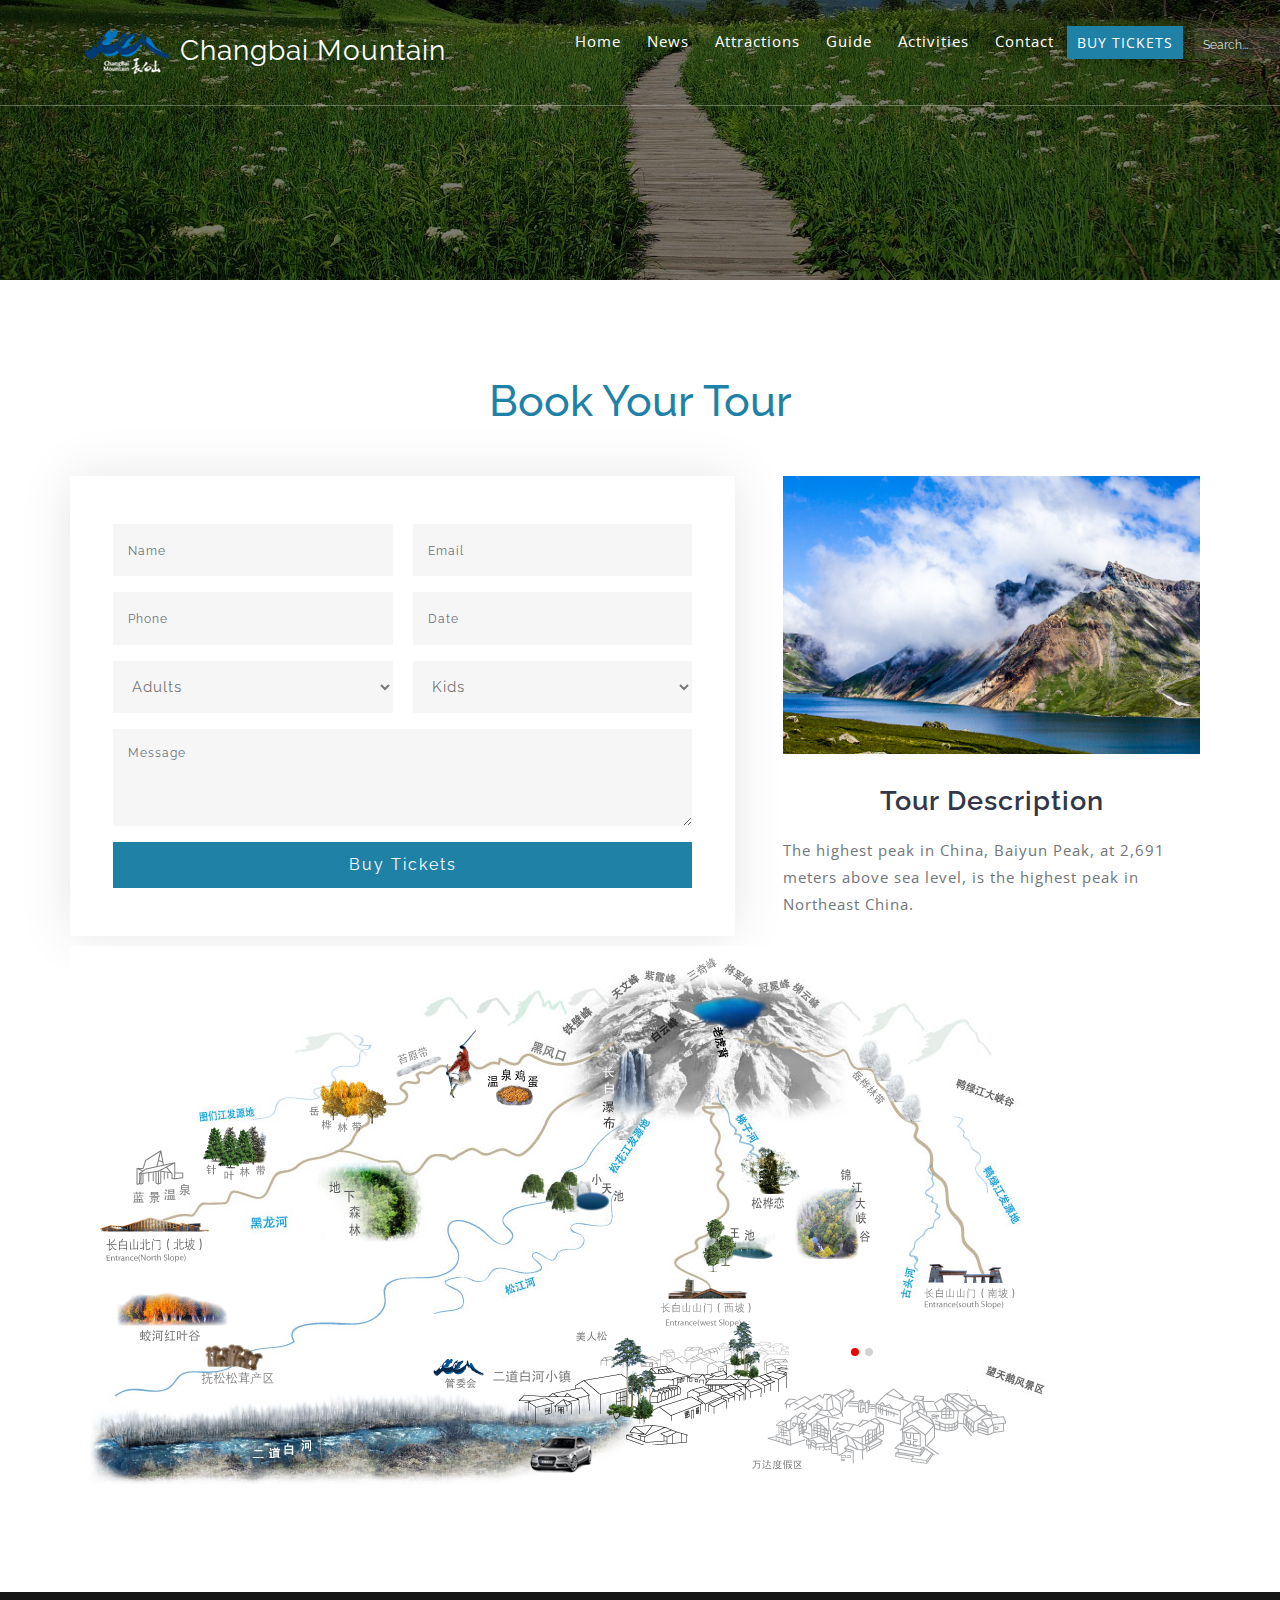
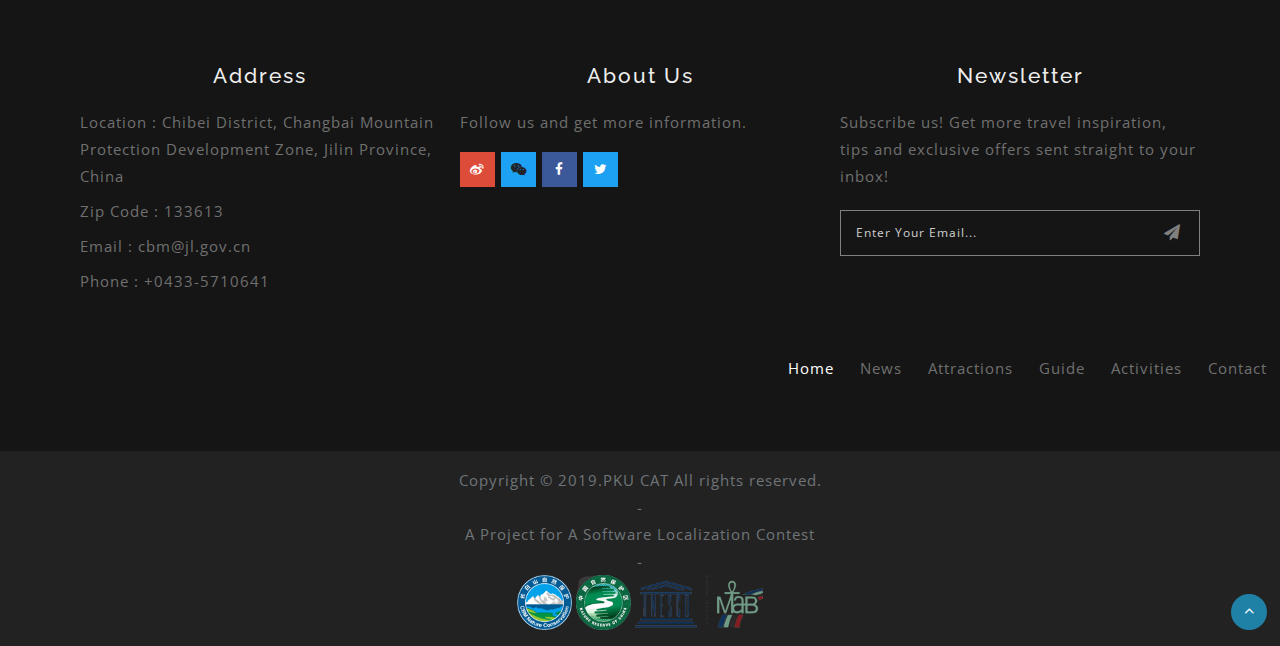
<file: booking.html>
<!DOCTYPE html>
<html lang="en">
<head>
<title>Booking - Changbai Mountain</title>
<link rel="icon" href="images/changbai.ico" type="image/x-icon">
<link rel="shortcut icon" href="images/changbai.ico" type="image/x-icon">
<meta name="viewport" content="width=device-width, initial-scale=1">
<meta charset="utf-8">
<meta name="keywords" content="" />

    <script>
        addEventListener("load", function () {
            setTimeout(hideURLbar, 0);
        }, false);

        function hideURLbar() {
            window.scrollTo(0, 1);
        }
    </script>
	
	<!-- css files -->
    <link href="css/bootstrap.css" rel='stylesheet' type='text/css' /><!-- bootstrap css -->
    <link href="css/style.css" rel='stylesheet' type='text/css' /><!-- custom css -->
    <link href="css/font-awesome.min.css" rel="stylesheet"><!-- fontawesome css -->
	<!-- //css files -->
	
	<!-- google fonts -->
	<link href="http://fonts.googleapis.com/css?family=Open+Sans:300,300i,400,400i,600,600i,700,700i,800,800i" rel="stylesheet">
	<link href="http://fonts.googleapis.com/css?family=Raleway:100,100i,200,200i,300,300i,400,400i,500,500i,600,600i,700,700i,800,800i,900,900i" rel="stylesheet">
	<!-- //google fonts -->
	
</head>
<body>

<!-- header -->
<header>
	<div class="container">
		<!-- nav -->
		<nav class="py-md-4 py-3 d-lg-flex">
			<div id="logo">
				<h1 class="mt-md-0 mt-2"> <a href="index.html"><img src="images/图片2.png"> Changbai Mountain </a></h1>
			</div>
			<label for="drop" class="toggle"><span class="fa fa-bars"></span></label>
			<input type="checkbox" id="drop" />
			<ul class="menu ml-auto mt-1">
				<li class="active"><a href="index.html">Home</a></li>
				<li class=""><a href="news.html">News</a></li>
				<li class=""><a href="attractions.html">Attractions</a></li>
				<li class=""><a href="guide.html">Guide</a></li>
				<li class=""><a href="activity.html">Activities</a></li>
				<li class=""><a href="contact.html">Contact</a></li>
				<li class="booking"><a href="booking.html">Buy Tickets</a></li>
				<input type="search" class="sb-search-input" name="Search" placeholder="Search..." id="search" required="">
				
			</ul>
		</nav>
		<!-- //nav -->
	</div>
</header>
<!-- //header -->

<!-- banner -->
<section class="banner_inner" id="home">
	<div class="banner_inner_overlay">
	</div>
</section>
<!-- //banner -->


<!-- Booking -->
<section class="contact py-5">
	<div class="container py-lg-5 py-sm-4">
		<h2 class="heading text-capitalize text-center mb-lg-5 mb-4"> Book Your Tour</h2>
		<div class="contact-grids">
			<div class="row">
				<div class="col-lg-7 contact-left-form">
					<form action="#" method="post" class="row">
						<div class="col-sm-6 form-group contact-forms">
						  <input type="text" class="form-control" placeholder="Name" required="">
						</div>
						<div class="col-sm-6 form-group contact-forms">
						  <input type="email" class="form-control" placeholder="Email" required="">
						</div>
						<div class="col-sm-6 form-group contact-forms">
						  <input type="text" class="form-control" placeholder="Phone" required=""> 
						</div>
						<div class="col-sm-6 form-group contact-forms">
						  <input type="text" class="form-control" placeholder="Date" required=""> 
						</div>
						<div class="col-sm-6 form-group contact-forms">
							<select class="form-control" id="adults">
								<option>Adults</option>
								<option>1</option>
								<option>2</option>
								<option>3</option>
								<option>4</option>
								<option>5 or more</option>
							</select>
						</div>
						<div class="col-sm-6 form-group contact-forms">
							<select class="form-control" id="kids">
								<option>Kids</option>
								<option>1</option>
								<option>2</option>
								<option>3</option>
								<option>4</option>
								<option>5 or more</option>
							</select>
						</div>
						<div class="col-md-12 form-group contact-forms">
						  <textarea class="form-control" placeholder="Message" rows="3" required=""></textarea>
						</div>
						<div class="col-md-12 booking-button">
							<button class="btn btn-block sent-butnn">Buy Tickets</button>
						</div>
					</form>
				</div>
				<div class="col-lg-5 contact-right pl-lg-5">
				
					<div class="image-tour position-relative">
						<img src="images/book1.jfif" alt="" class="img-fluid" />
					</div>
					
					<h4>Tour Description</h4>
					<p class="mt-3">The highest peak in China, Baiyun Peak, at 2,691 meters above sea level, is the highest peak in Northeast China. 
						</p>
					
				</div>
				<div>
					<div class="position-relative">
						<img src="images/start1.png" alt="" class="padding-tb" />
					</div>
				</div>
			</div>
		</div>
	</div>
</section>
<!-- //Booking -->

<!--footer -->
<footer>
	<section class="footer footer_w3layouts_section_1its py-5">
		<div class="container py-lg-4 py-3">
			<div class="row footer-top">
				<div class="col-md-4 col-sm-6 footer-grid_section_1its_w3">
					<div class="footer-title">
						<h3>Address</h3>
					</div>
					<div class="footer-text">
						<p>Location : Chibei District, Changbai Mountain Protection Development Zone, Jilin Province, China</p>
						<p>Zip Code : 133613</p>
						<p>Email : cbm@jl.gov.cn</p>
						<p>Phone : +0433-5710641</p>
					</div>
				</div>
				<div class="col-md-4 col-sm-6 footer-grid_section_1its_w3">
					<div class="footer-title">
						<h3>About Us</h3>
					</div>
					<div class="footer-text">
						<p>Follow us and get more information.</p>
					</div>
					<ul class="social_section_1info">
						<li class="google"><a href="https://weibo.com/u/3375625594?is_hot=1"><span class="fa fa-weibo"></span></a></li>
						<li class="mb-2 twitter"><a><span class="fa fa-weixin"></span></a></li>
						<li class="mb-2 facebook"><a href="#"><span class="fa fa-facebook"></span></a></li>
						<li class="mb-2 twitter"><a href="#"><span class="fa fa-twitter"></span></a></li>
					</ul>
				</div>
				<div class="col-md-4 col-sm-6 footer-grid_section_1its_w3">
					<div class="footer-title">
						<h3>Newsletter</h3>
					</div>
					<div class="footer-text">
						<p>Subscribe us! Get more travel inspiration, tips and exclusive offers sent straight to your inbox!</p>
						<form action="#" method="post">
							<input type="email" name="Email" placeholder="Enter your email..." required="">
							<button class="btn1"><i class="fa fa-paper-plane" aria-hidden="true"></i></button>
							<div class="clearfix"> </div>
						</form>
					</div>
				</div>
			
			</div>
		
		
		</div>
		<nav class="py-md-4 py-3 d-lg-flex">
					
				<label for="drop" class="toggle"><span class="fa fa-bars"></span></label>
				<input type="checkbox" id="drop" />
				<ul class="menu ml-auto mt-1">
					<li class="active"><a href="index.html">Home</a></li>
					<li class=""><a href="news.html">News</a></li>
					<li class=""><a href="attractions.html">Attractions</a></li>
					<li class=""><a href="guide.html">Guide</a></li>
					<li class=""><a href="activity.html">Activities</a></li>
					<li class=""><a href="contact.html">Contact</a></li>
				</ul>
			</nav>
			
	</section>
	</footer>
	<!-- //footer -->
	
	<!-- copyright -->
	<div class="copyright py-3 text-center">
		<p>Copyright &copy; 2019.PKU CAT All rights reserved.</p>
		<p> - </p>
		<p>A Project for A Software Localization Contest</p>
		<p> - </p>
		<div class="body_footer_2">
			<a href="http://bhzx.changbaishan.gov.cn/" target="_blank"><img src="images/footer1.png" height="55px"></a>
			<a href="http://www.forestry.gov.cn/" target="_blank"><img src="images/footer2.png" height="55px"></a>
			<a href="http://www.mab.cas.cn/" target="_blank"><img src="images/footer3.png" height="55px"></a>
		</div>
	</div>
	<!-- //copyright -->
	
	<!-- move top -->
	<div class="move-top text-right">
		<a href="#home" class="move-top"> 
			<span class="fa fa-angle-up  mb-3" aria-hidden="true"></span>
		</a>
	</div>
	<!-- move top -->
	
		
	</body>
	</html>
</file>
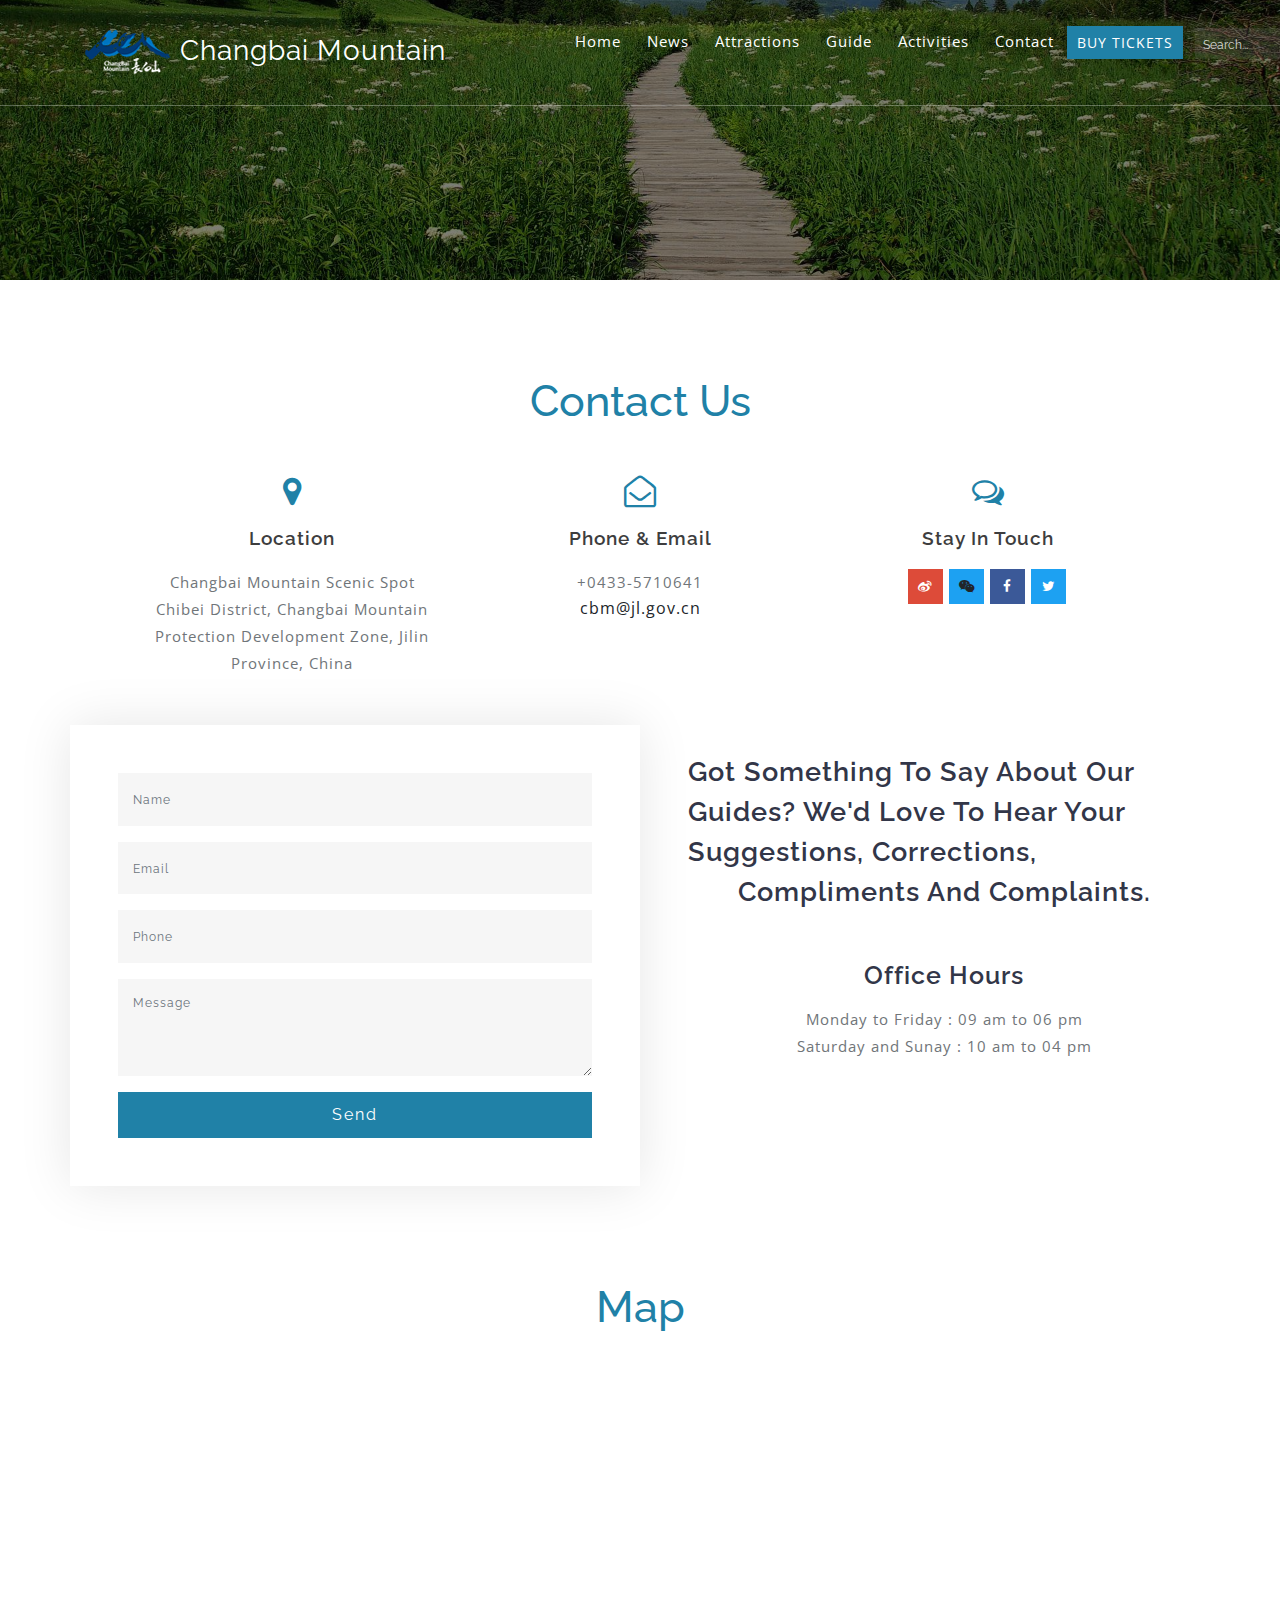
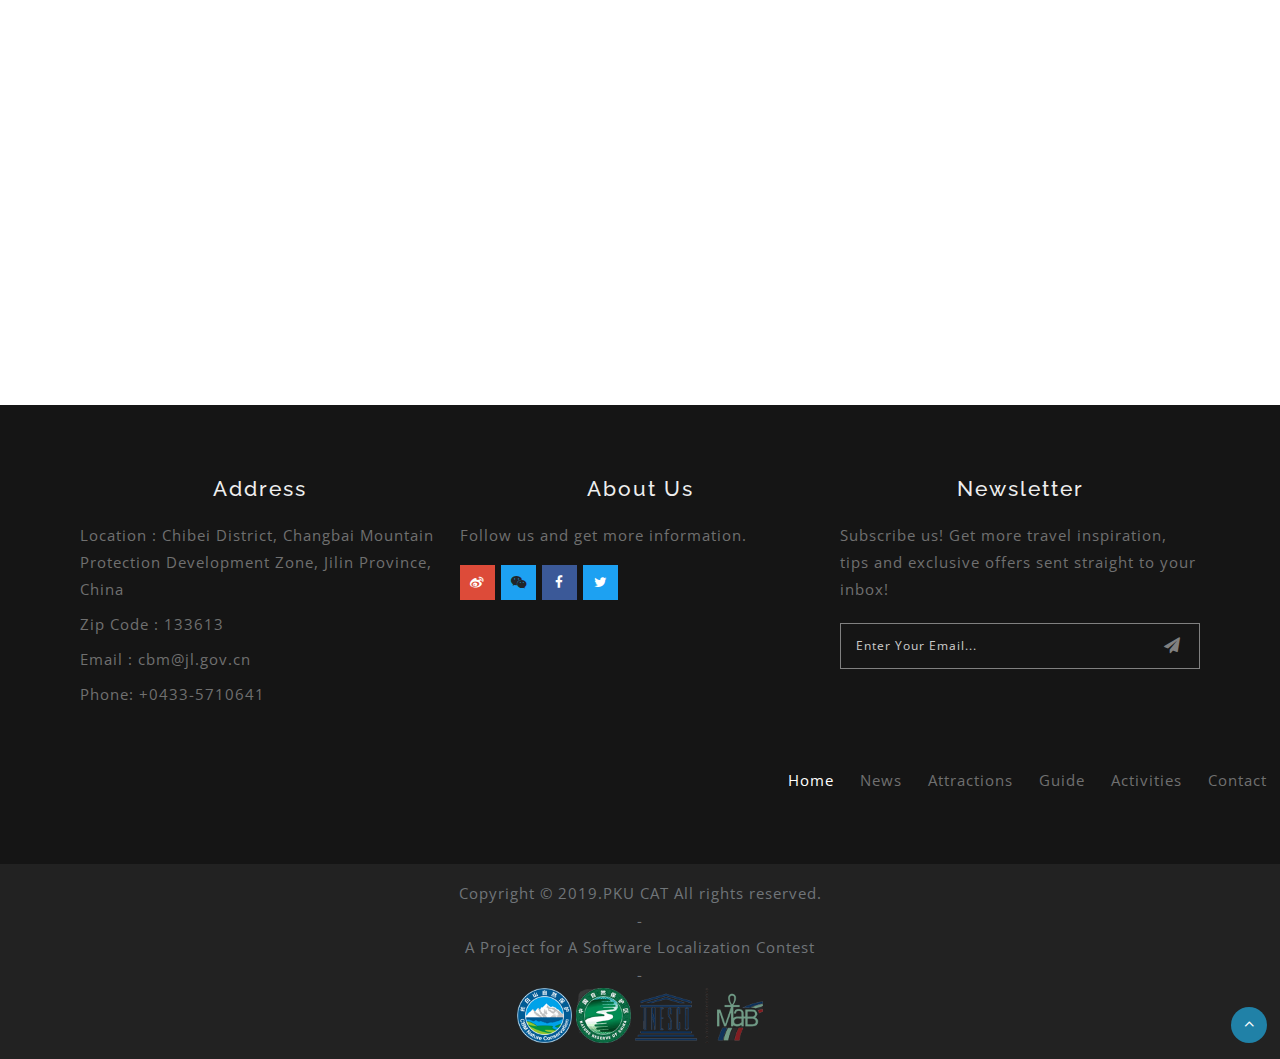
<file: contact.html>
<!DOCTYPE html>
<html lang="en">
<head>
<title>Contact - Changbai Mountain</title>
<link rel="icon" href="images/changbai.ico" type="image/x-icon">
<link rel="shortcut icon" href="images/changbai.ico" type="image/x-icon">
<meta name="viewport" content="width=device-width, initial-scale=1">
<meta charset="utf-8">
<meta name="keywords" content="" />

    <script>
        addEventListener("load", function () {
            setTimeout(hideURLbar, 0);
        }, false);

        function hideURLbar() {
            window.scrollTo(0, 1);
        }
    </script>
	
	<!-- css files -->
    <link href="css/bootstrap.css" rel='stylesheet' type='text/css' /><!-- bootstrap css -->
    <link href="css/style.css" rel='stylesheet' type='text/css' /><!-- custom css -->
    <link href="css/font-awesome.min.css" rel="stylesheet"><!-- fontawesome css -->
	<!-- //css files -->

	
	
	<!-- google fonts -->
	<link href="http://fonts.googleapis.com/css?family=Open+Sans:300,300i,400,400i,600,600i,700,700i,800,800i" rel="stylesheet">
	<link href="http://fonts.googleapis.com/css?family=Raleway:100,100i,200,200i,300,300i,400,400i,500,500i,600,600i,700,700i,800,800i,900,900i" rel="stylesheet">
	<!-- //google fonts -->
	
</head>
<body>

<!-- header -->
<header>
	<div class="container">
		<!-- nav -->
		<nav class="py-md-4 py-3 d-lg-flex">
			<div id="logo">
				<h1 class="mt-md-0 mt-2"> <a href="index.html"><img src="images/图片2.png"> Changbai Mountain </a></h1>
			</div>
			<label for="drop" class="toggle"><span class="fa fa-bars"></span></label>
			<input type="checkbox" id="drop" />
			<ul class="menu ml-auto mt-1">
				<li class="active"><a href="index.html">Home</a></li>
				<li class=""><a href="news.html">News</a></li>
				<li class=""><a href="attractions.html">Attractions</a></li>
				<li class=""><a href="guide.html">Guide</a></li>
				<li class=""><a href="activity.html">Activities</a></li>
				<li class=""><a href="contact.html">Contact</a></li>
				<li class="booking"><a href="booking.html">Buy Tickets</a></li>
				<input type="search" class="sb-search-input" name="Search" placeholder="Search..." id="search" required="">
				
			</ul>
		</nav>
		<!-- //nav -->
	</div>
</header>
<!-- //header -->

<!-- banner -->
<section class="banner_inner" id="home">
	<div class="banner_inner_overlay">
	</div>
</section>
<!-- //banner -->


<!-- Contact -->
<section class="contact py-5">
	<div class="container py-lg-5 py-sm-3">
			<h2 class="heading text-capitalize text-center mb-sm-5 mb-4"> Contact us</h2>
			<ul class="list-unstyled row text-center mt-lg-5 mt-4 px-lg-5">
                <li class="col-md-4 col-sm-6 adress-w3pvt-info">
                    <div class=" adress-icon">
                        <span class="fa fa-map-marker"></span>
                    </div>

                    <h6>Location</h6>
                    <p>Changbai Mountain Scenic Spot
                        <br>Chibei District, Changbai Mountain Protection Development Zone, Jilin Province, China</p>
                </li>

                <li class="col-md-4 col-sm-6 adress-w3pvt-info mt-sm-0 mt-4">
                    <div class="adress-icon">
                        <span class="fa fa-envelope-open-o"></span>
                    </div>
                    <h6>Phone & Email</h6>
                    <p>+0433-5710641</p>
                    <a>cbm@jl.gov.cn</a>
                </li>
                <li class="col-md-4 col-sm-6 adress-w3pvt-info mt-md-0 mt-4">

                    <div class="adress-icon">
                        <span class="fa fa-comments-o"></span>
                    </div>

                    <h6>Stay In Touch</h6>
					<ul class="social_section_1info mt-2">
						<li class="google"><a href="https://weibo.com/u/3375625594?is_hot=1"><span class="fa fa-weibo"></span></a></li>
						<li class="mb-2 twitter"><a><span class="fa fa-weixin"></span></a></li>
						<li class="mb-2 facebook"><a href="#"><span class="fa fa-facebook"></span></a></li>
						<li class="mb-2 twitter"><a href="#"><span class="fa fa-twitter"></span></a></li>
					</ul>
                </li>
            </ul>
			
			<div class="contact-grids mt-5">
				<div class="row">
					<div class="col-lg-6 col-md-6 contact-left-form">
						<form action="#" method="post">
							<div class=" form-group contact-forms">
							  <input type="text" class="form-control" placeholder="Name" required="">
							</div>
							<div class="form-group contact-forms">
							  <input type="email" class="form-control" placeholder="Email" required="">
							</div>
							<div class="form-group contact-forms">
							  <input type="text" class="form-control" placeholder="Phone" required=""> 
							</div>
							<div class="form-group contact-forms">
							  <textarea class="form-control" placeholder="Message" rows="3" required=""></textarea>
							</div>
							<button class="btn btn-block sent-butnn">Send</button>
						</form>
					</div>
					<div class="col-lg-6 col-md-6 contact-right pl-lg-5">
						<h4>Got something to say about our guides? We'd love to hear your suggestions, corrections, compliments and complaints.</h4>
					
						<h5 class="mt-lg-5 mt-3">Office Hours</h5>
						<p class="mt-3 text-center">Monday to Friday : 09 am to 06 pm</p>
						<p class="text-center">Saturday and Sunay : 10 am to 04 pm</p>
					</div>
				</div>
			</div>
	</div>
</section>
<!-- //Contact -->

<!-- map -->	
<h2 class="heading text-capitalize text-center">Map</h2>
<br>
<br>
<div class="map2 p-2">
		<iframe src="https://www.google.com/maps/embed?pb=!1m18!1m12!1m3!1d225985.11290301848!2d127.89824328542657!3d41.90963336164414!2m3!1f0!2f0!3f0!3m2!1i1024!2i768!4f13.1!3m3!1m2!1s0x5e34ae37ea30e979%3A0xceb3a4a0d32e586c!2sChangbai%20Mountain%20Notinal%20Nature%20Reserve!5e0!3m2!1sen!2skr!4v1576291320713!5m2!1sen!2skr" width="100%" height="600" frameborder="0" style="border:0;" allowfullscreen=""></iframe>
	</div>
	<!-- //map -->
<!--footer -->
<footer>
	<section class="footer footer_w3layouts_section_1its py-5">
		<div class="container py-lg-4 py-3">
			<div class="row footer-top">
				<div class="col-md-4 col-sm-6 footer-grid_section_1its_w3">
					<div class="footer-title">
						<h3>Address</h3>
					</div>
					<div class="footer-text">
						<p>Location : Chibei District, Changbai Mountain Protection Development Zone, Jilin Province, China</p>
						<p>Zip Code : 133613</p>
						<p>Email : cbm@jl.gov.cn</p>
						<p>Phone: +0433-5710641</p>
					</div>
				</div>
				<div class="col-md-4 col-sm-6 footer-grid_section_1its_w3">
					<div class="footer-title">
						<h3>About Us</h3>
					</div>
					<div class="footer-text">
						<p>Follow us and get more information.</p>
					</div>
					<ul class="social_section_1info">
						<li class="google"><a href="https://weibo.com/u/3375625594?is_hot=1"><span class="fa fa-weibo"></span></a></li>
						<li class="mb-2 twitter"><a><span class="fa fa-weixin"></span></a></li>
						<li class="mb-2 facebook"><a href="#"><span class="fa fa-facebook"></span></a></li>
						<li class="mb-2 twitter"><a href="#"><span class="fa fa-twitter"></span></a></li>
					</ul>
				</div>
				<div class="col-md-4 col-sm-6 footer-grid_section_1its_w3">
					<div class="footer-title">
						<h3>Newsletter</h3>
					</div>
					<div class="footer-text">
						<p>Subscribe us! Get more travel inspiration, tips and exclusive offers sent straight to your inbox!</p>
						<form action="#" method="post">
							<input type="email" name="Email" placeholder="Enter your email..." required="">
							<button class="btn1"><i class="fa fa-paper-plane" aria-hidden="true"></i></button>
							<div class="clearfix"> </div>
						</form>
					</div>
				</div>
			
			</div>
		
		
		</div>
		<nav class="py-md-4 py-3 d-lg-flex">
					
				<label for="drop" class="toggle"><span class="fa fa-bars"></span></label>
				<input type="checkbox" id="drop" />
				<ul class="menu ml-auto mt-1">
					<li class="active"><a href="index.html">Home</a></li>
					<li class=""><a href="news.html">News</a></li>
					<li class=""><a href="attractions.html">Attractions</a></li>
					<li class=""><a href="guide.html">Guide</a></li>
					<li class=""><a href="activity.html">Activities</a></li>
					<li class=""><a href="contact.html">Contact</a></li>
				</ul>
			</nav>
			
	</section>
	</footer>
	<!-- //footer -->
	
	<!-- copyright -->
	<div class="copyright py-3 text-center">
		<p>Copyright &copy; 2019.PKU CAT All rights reserved.</p>
		<p> - </p>
		<p>A Project for A Software Localization Contest</p>
		<p> - </p>
		<div class="body_footer_2">
			<a href="http://bhzx.changbaishan.gov.cn/" target="_blank"><img src="images/footer1.png" height="55px"></a>
			<a href="http://www.forestry.gov.cn/" target="_blank"><img src="images/footer2.png" height="55px"></a>
			<a href="http://www.mab.cas.cn/" target="_blank"><img src="images/footer3.png" height="55px"></a>
		</div>
	</div>
	<!-- //copyright -->

<!-- move top -->
<div class="move-top text-right">
	<a href="#home" class="move-top"> 
		<span class="fa fa-angle-up  mb-3" aria-hidden="true"></span>
	</a>
</div>
<!-- move top -->

	
</body>
</html>
</file>
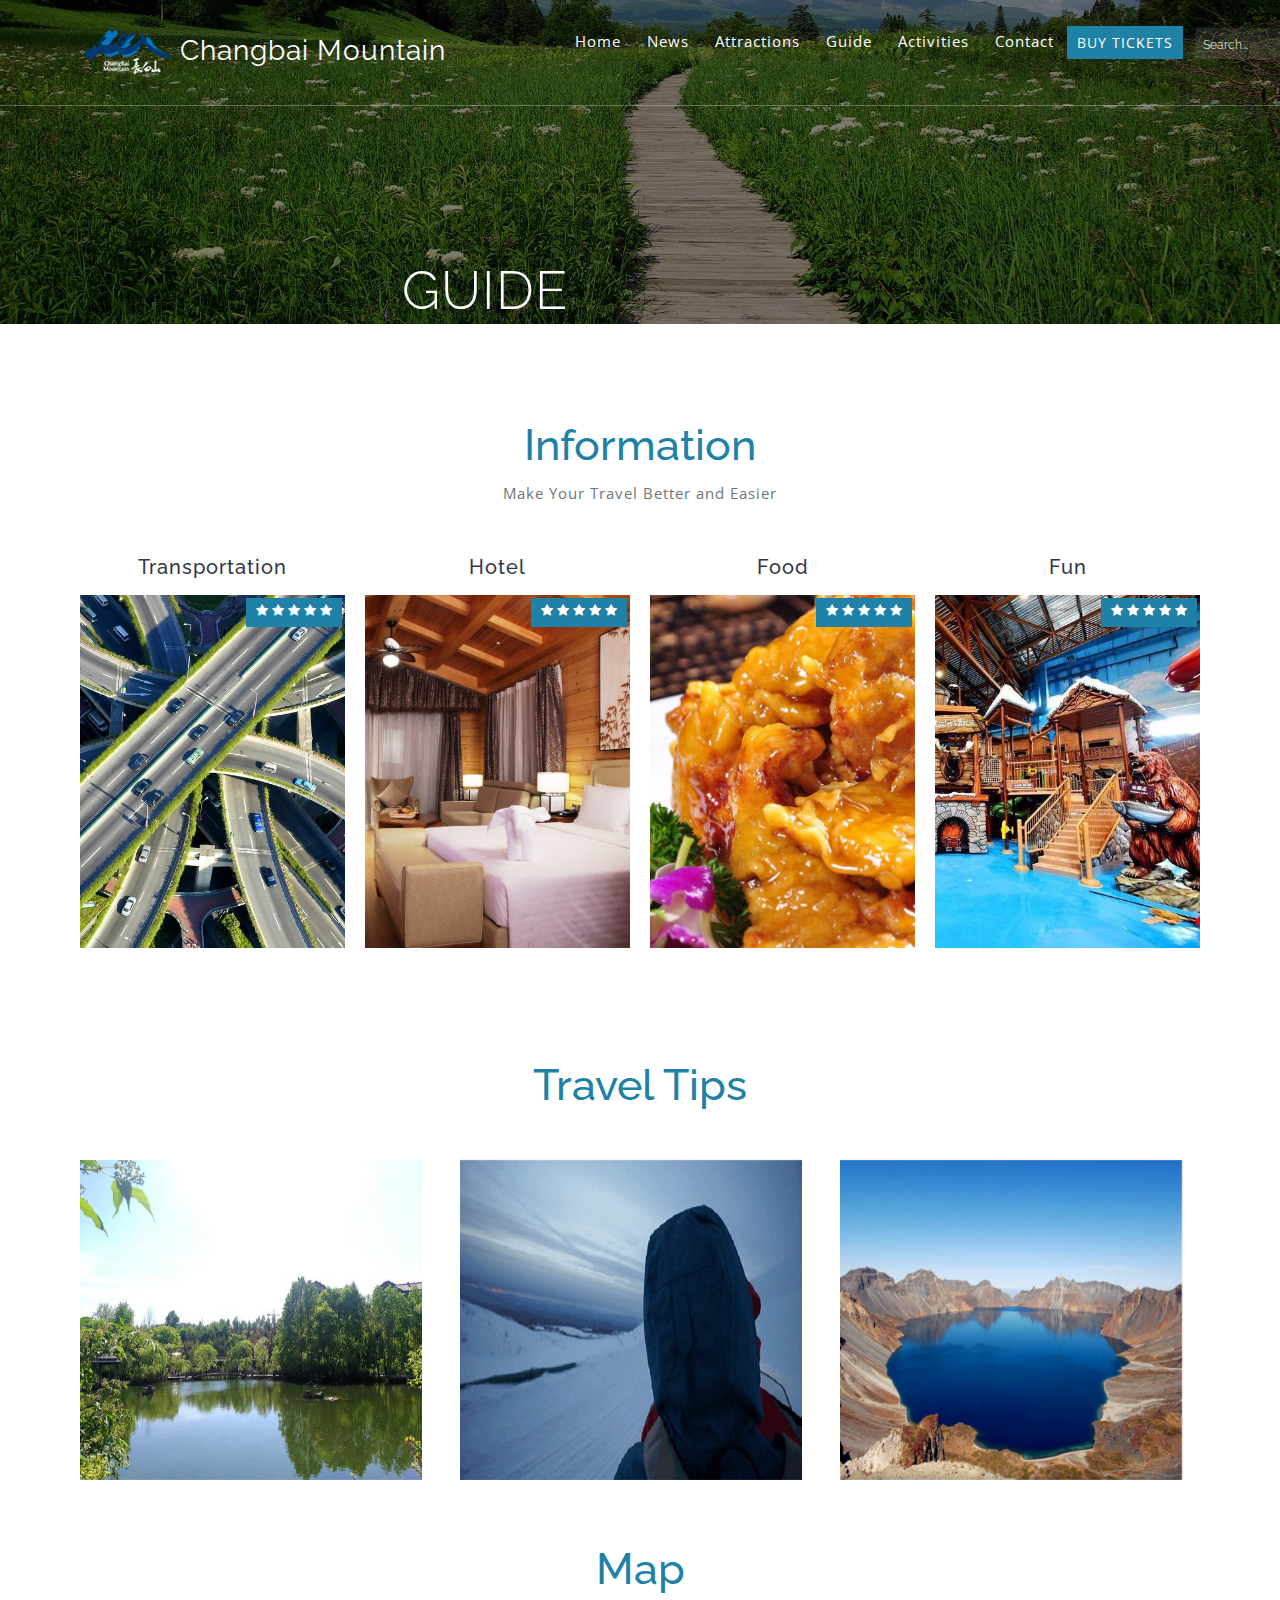
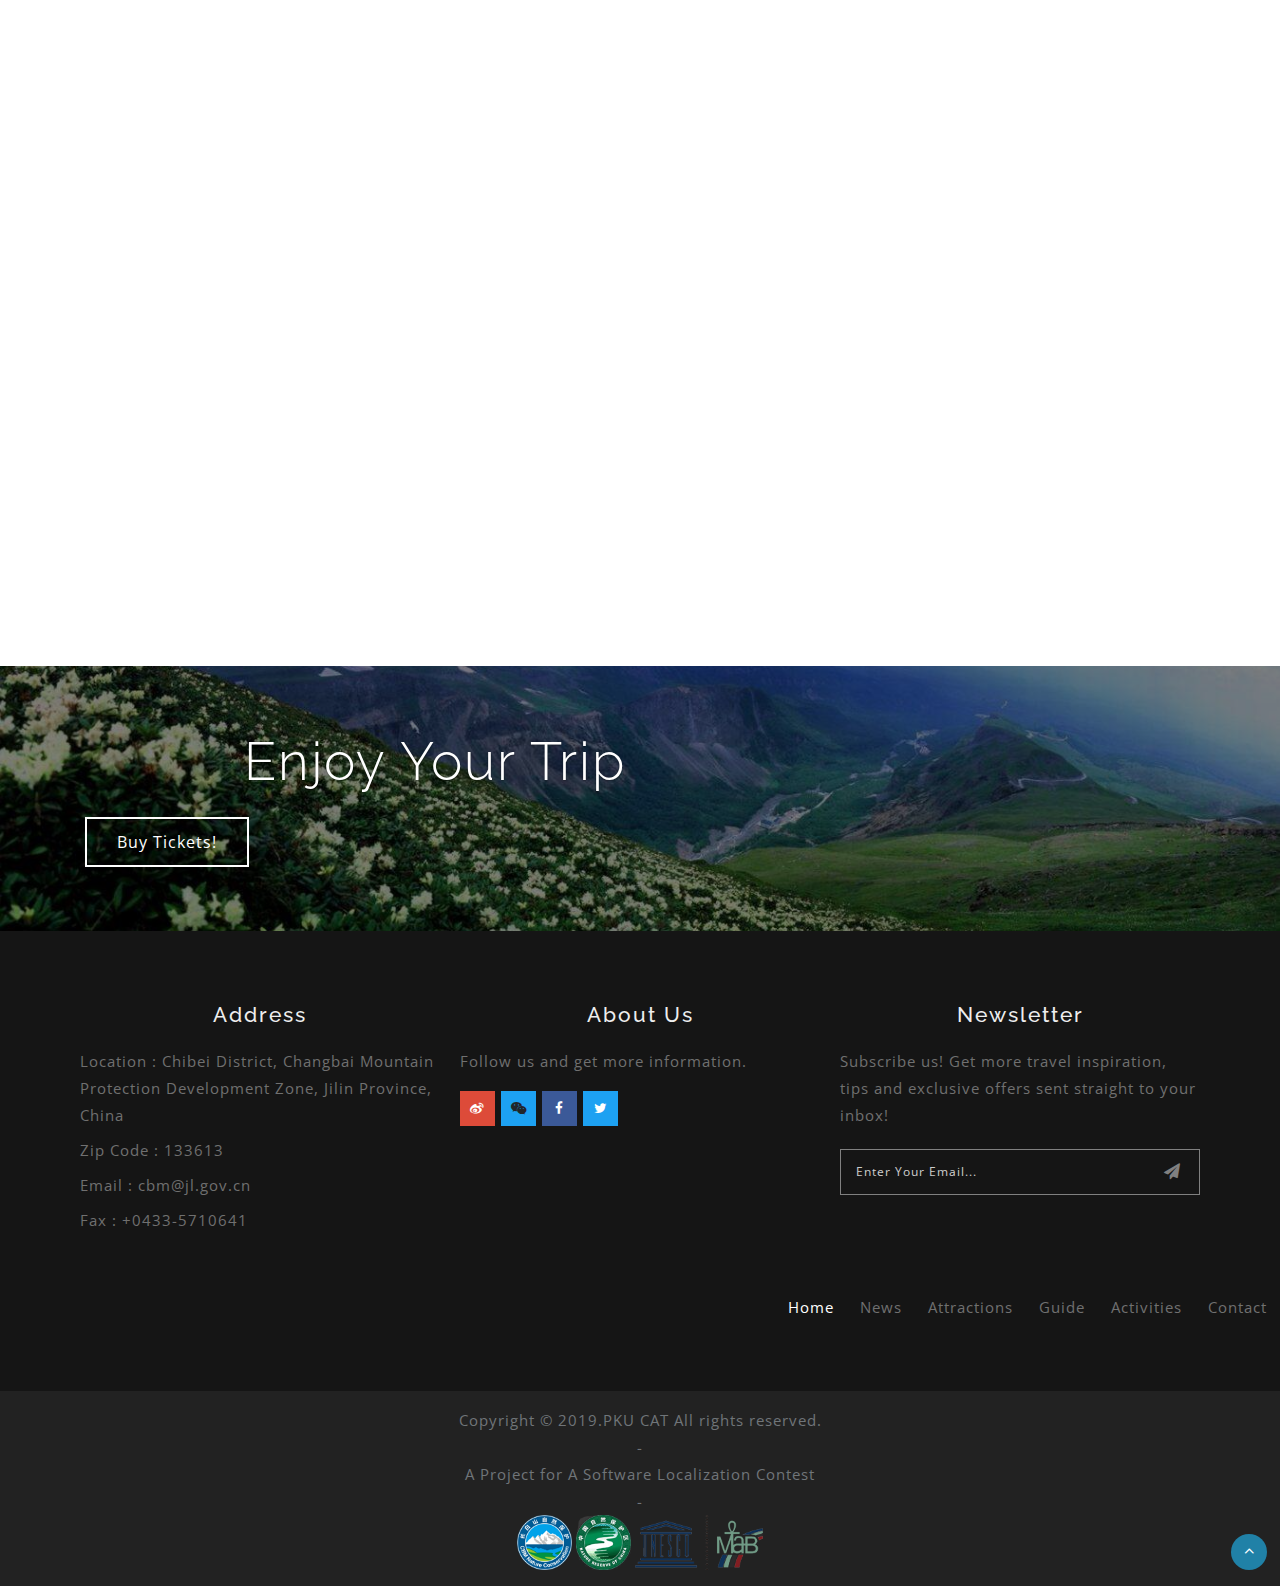
<file: guide.html>
<!DOCTYPE html>
<html lang="en">
<head>
<title>Guide - Changbai Mountain</title>
<link rel="icon" href="images/changbai.ico" type="image/x-icon">
<link rel="shortcut icon" href="images/changbai.ico" type="image/x-icon">
<meta name="viewport" content="width=device-width, initial-scale=1">
<meta charset="utf-8">
<meta name="keywords" content="" />

    <script>
        addEventListener("load", function () {
            setTimeout(hideURLbar, 0);
        }, false);

        function hideURLbar() {
            window.scrollTo(0, 1);
        }
    </script>
	
	<!-- css files -->
    <link href="css/bootstrap.css" rel='stylesheet' type='text/css' /><!-- bootstrap css -->
    <link href="css/style.css" rel='stylesheet' type='text/css' /><!-- custom css -->
    <link href="css/font-awesome.min.css" rel="stylesheet"><!-- fontawesome css -->
	<!-- //css files -->
	
	<!-- google fonts -->
	<link href="http://fonts.googleapis.com/css?family=Open+Sans:300,300i,400,400i,600,600i,700,700i,800,800i" rel="stylesheet">
	<link href="http://fonts.googleapis.com/css?family=Raleway:100,100i,200,200i,300,300i,400,400i,500,500i,600,600i,700,700i,800,800i,900,900i" rel="stylesheet">
	<!-- //google fonts -->
	
</head>
<body>

<!-- header -->
<header>
	<div class="container">
		<!-- nav -->
		<nav class="py-md-4 py-3 d-lg-flex">
			<div id="logo">
				<h1 class="mt-md-0 mt-2"> <a href="index.html"><img src="images/图片2.png"> Changbai Mountain </a></h1>
			</div>
			<label for="drop" class="toggle"><span class="fa fa-bars"></span></label>
			<input type="checkbox" id="drop" />
			<ul class="menu ml-auto mt-1">
				<li class="active"><a href="index.html">Home</a></li>
				<li class=""><a href="news.html">News</a></li>
				<li class=""><a href="attractions.html">Attractions</a></li>
				<li class=""><a href="guide.html">Guide</a></li>
				<li class=""><a href="activity.html">Activities</a></li>
				<li class=""><a href="contact.html">Contact</a></li>
				<li class="booking"><a href="booking.html">Buy Tickets</a></li>
				<input type="search" class="sb-search-input" name="Search" placeholder="Search..." id="search" required="">
				
			</ul>
		</nav>
		<!-- //nav -->
	</div>
</header>
<!-- //header -->
<!-- banner -->
<section class="banner_inner" id="home">
	<div class="banner_inner_overlay">
		<div class="csslider infinity" id="slider1">
			<div class="container">
				<div class="w3layouts-banner-info">
					<h3 class="text-wh">GUIDE</h3>
				</div>
			</div>
		</div>
	</div>
</section>
<!-- //banner -->


<!-- destinations -->
<section class="destinations py-5" id="destinations">
	<div class="container py-xl-5 py-lg-3">
		<h3 class="heading text-capitalize text-center"> Information</h3>
		<p class="text mt-2 mb-5 text-center">Make Your Travel Better and Easier</p>
		<div class="row inner-sec-w3layouts-w3pvt-lauinfo">
			<div class="col-md-3 col-sm-6 col-6 destinations-grids text-center">
				<h4 class="destination mb-3">Transportation</h4>
				<div class="image-position position-relative">
					<img src="images/transportation.jpg" class="img-fluid2" alt="">
					<div class="rating">
						<ul>
							<li><span class="fa fa-star"></span></li>
							<li><span class="fa fa-star"></span></li>
							<li><span class="fa fa-star"></span></li>
							<li><span class="fa fa-star"></span></li>
							<li><span class="fa fa-star"></span></li>
						</ul>
					</div>
				</div>
				<div class="destinations-info">
					<div class="caption mb-lg-3">
						<h4>Transportation</h4>
						<a href="booking.html">View More</a>
					</div>
				</div>
			</div>
			<div class="col-md-3 col-sm-6 col-6 destinations-grids text-center">
				<h4 class="destination mb-3">Hotel</h4>
				<div class="image-position position-relative">
					<img src="images/hotel.jpg" class="img-fluid2" alt="">
					<div class="rating">
						<ul>
							<li><span class="fa fa-star"></span></li>
							<li><span class="fa fa-star"></span></li>
							<li><span class="fa fa-star"></span></li>
							<li><span class="fa fa-star"></span></li>
							<li><span class="fa fa-star"></span></li>
						</ul>
					</div>
				</div>
				<div class="destinations-info">
					<div class="caption mb-lg-3">
						<h4>Hotel</h4>
						<a href="booking.html">View More</a>
					</div>
				</div>
			</div>
			<div class="col-md-3 col-sm-6 col-6 destinations-grids text-center mt-md-0 mt-4">
				<h4 class="destination mb-3">Food</h4>
				<div class="image-position position-relative">
					<img src="images/food.jpg" class="img-fluid2" alt="">
					<div class="rating">
						<ul>
							<li><span class="fa fa-star"></span></li>
							<li><span class="fa fa-star"></span></li>
							<li><span class="fa fa-star"></span></li>
							<li><span class="fa fa-star"></span></li>
							<li><span class="fa fa-star"></span></li>
						</ul>
					</div>
				</div>
				<div class="destinations-info">
					<div class="caption mb-lg-3">
						<h4>Food</h4>
						<a href="booking.html">View More</a>
					</div>
				</div>
			</div>
			<div class="col-md-3 col-sm-6 col-6 destinations-grids text-center mt-md-0 mt-4">
				<h4 class="destination mb-3">Fun</h4>
				<div class="image-position position-relative">
					<img src="images/entertain.jpg" class="img-fluid2" alt="">
					<div class="rating">
						<ul>
							<li><span class="fa fa-star"></span></li>
							<li><span class="fa fa-star"></span></li>
							<li><span class="fa fa-star"></span></li>
							<li><span class="fa fa-star"></span></li>
							<li><span class="fa fa-star"></span></li>
						</ul>
					</div>
				</div>
				<div class="destinations-info">
					<div class="caption mb-lg-3">
						<h4>Fun</h4>
						<a href="booking.html">View More</a>
					</div>
				</div>
			</div>
		</div>
	</div>
</section>
<!-- destinations -->

<!-- tour guide -->
<div class="demo">
	<h2 class="heading text-capitalize text-center">Travel Tips</h2>
	<br>
	<br>
	<div class="container">
		<div class="row">
			<div class="col-md-4 col-sm-6">
				<div class="box">
					<div class="box-img">
						<img src="images/guide1.jfif" alt="">
					</div>
					<div class="box-content">
						<h4 class="title">【North Slope】</h4>
						<p class="description">Latest Guide of Changbai Mountain <br>Have in 2 Days and 1 Night!</p>
						<ul class="social-links">
							<li><a href="#" class="fa fa-qq"></a></li>
							<li><a href="#" class="fa fa-weibo"></a></li>
							<li><a href="#" class="fa fa-weixin"></a></li>
						</ul>
					</div>
				</div>
			</div>

			<div class="col-md-4 col-sm-6">
				<div class="box">
					<div class="box-img">
						<img src="images/guide3.jpg" alt="">
					</div>
					<div class="box-content">
						<h4 class="title">【West Slope】</h4>
						<p class="description">How to Play "Changbai Mountain Holiday" in the Snow and Ice?</p>
						<ul class="social-links">
							<li><a href="#" class="fa fa-qq"></a></li>
							<li><a href="#" class="fa fa-weibo"></a></li>
							<li><a href="#" class="fa fa-weixin"></a></li>
						</ul>
					</div>
				</div>
			</div>

			<div class="col-md-4 col-sm-6">
				<div class="box">
					<div class="box-img">
						<img src="images/guide5.png" alt="">
					</div>
					<div class="box-content">
						<h4 class="title">【South Slope】</h4>
						<p class="description">The latest Self-Guided Tour of Changbai Mountain and Swan Scenic Area</p>
						<ul class="social-links">
							<li><a href="#" class="fa fa-qq"></a></li>
							<li><a href="#" class="fa fa-weibo"></a></li>
							<li><a href="#" class="fa fa-weixin"></a></li>
						</ul>
					</div>
				</div>
			</div>
		</div>
	</div>
</div>

</div>

<!-- tour guide -->
<br>
<br>
<!-- map -->	
<h2 class="heading text-capitalize text-center">Map</h2>
<br>
<br>
<div class="map2 p-2">
		<iframe src="https://www.google.com/maps/embed?pb=!1m18!1m12!1m3!1d225985.11290301848!2d127.89824328542657!3d41.90963336164414!2m3!1f0!2f0!3f0!3m2!1i1024!2i768!4f13.1!3m3!1m2!1s0x5e34ae37ea30e979%3A0xceb3a4a0d32e586c!2sChangbai%20Mountain%20Notinal%20Nature%20Reserve!5e0!3m2!1sen!2skr!4v1576291320713!5m2!1sen!2skr" width="100%" height="600" frameborder="0" style="border:0;" allowfullscreen=""></iframe>
	</div>
	<!-- //map -->
<!-- text -->
<section class="text-content">
		<div class="overlay-inner py-5">
			<div class="container py-md-3">
				<div class="test-info">
					<h4 class="tittle">Enjoy Your Trip</h4>
					
					<div class="text-left mt-4">
							<a href="booking.html">Buy Tickets!</a>
					</div>
				</div>
			</div>
		</div>
	</section>
	<!-- //text -->
<!--footer -->
<footer>
	<section class="footer footer_w3layouts_section_1its py-5">
		<div class="container py-lg-4 py-3">
			<div class="row footer-top">
				<div class="col-md-4 col-sm-6 footer-grid_section_1its_w3">
					<div class="footer-title">
						<h3>Address</h3>
					</div>
					<div class="footer-text">
						<p>Location : Chibei District, Changbai Mountain Protection Development Zone, Jilin Province, China</p>
						<p>Zip Code : 133613</p>
						<p>Email : cbm@jl.gov.cn</p>
						<p>Fax : +0433-5710641</p>
					</div>
				</div>
				<div class="col-md-4 col-sm-6 footer-grid_section_1its_w3">
					<div class="footer-title">
						<h3>About Us</h3>
					</div>
					<div class="footer-text">
						<p>Follow us and get more information.</p>
					</div>
					<ul class="social_section_1info">
						<li class="google"><a href="https://weibo.com/u/3375625594?is_hot=1"><span class="fa fa-weibo"></span></a></li>
						<li class="mb-2 twitter"><a><span class="fa fa-weixin"></span></a></li>
						<li class="mb-2 facebook"><a href="#"><span class="fa fa-facebook"></span></a></li>
						<li class="mb-2 twitter"><a href="#"><span class="fa fa-twitter"></span></a></li>
					</ul>
				</div>
				<div class="col-md-4 col-sm-6 footer-grid_section_1its_w3">
					<div class="footer-title">
						<h3>Newsletter</h3>
					</div>
					<div class="footer-text">
						<p>Subscribe us! Get more travel inspiration, tips and exclusive offers sent straight to your inbox!</p>
						<form action="#" method="post">
							<input type="email" name="Email" placeholder="Enter your email..." required="">
							<button class="btn1"><i class="fa fa-paper-plane" aria-hidden="true"></i></button>
							<div class="clearfix"> </div>
						</form>
					</div>
				</div>
			
			</div>
		
		
		</div>
		<nav class="py-md-4 py-3 d-lg-flex">
					
				<label for="drop" class="toggle"><span class="fa fa-bars"></span></label>
				<input type="checkbox" id="drop" />
				<ul class="menu ml-auto mt-1">
					<li class="active"><a href="index.html">Home</a></li>
					<li class=""><a href="news.html">News</a></li>
					<li class=""><a href="attractions.html">Attractions</a></li>
					<li class=""><a href="guide.html">Guide</a></li>
					<li class=""><a href="activity.html">Activities</a></li>
					<li class=""><a href="contact.html">Contact</a></li>
				</ul>
			</nav>
			
	</section>
	</footer>
	<!-- //footer -->
	
	<!-- copyright -->
	<div class="copyright py-3 text-center">
		<p>Copyright &copy; 2019.PKU CAT All rights reserved.</p>
		<p> - </p>
		<p>A Project for A Software Localization Contest</p>
		<p> - </p>
		<div class="body_footer_2">
			<a href="http://bhzx.changbaishan.gov.cn/" target="_blank"><img src="images/footer1.png" height="55px"></a>
			<a href="http://www.forestry.gov.cn/" target="_blank"><img src="images/footer2.png" height="55px"></a>
			<a href="http://www.mab.cas.cn/" target="_blank"><img src="images/footer3.png" height="55px"></a>
		</div>
	</div>
	<!-- //copyright -->
	
	<!-- move top -->
	<div class="move-top text-right">
		<a href="#home" class="move-top"> 
			<span class="fa fa-angle-up  mb-3" aria-hidden="true"></span>
		</a>
	</div>
	<!-- move top -->
	
		
	</body>
	</html>
</file>
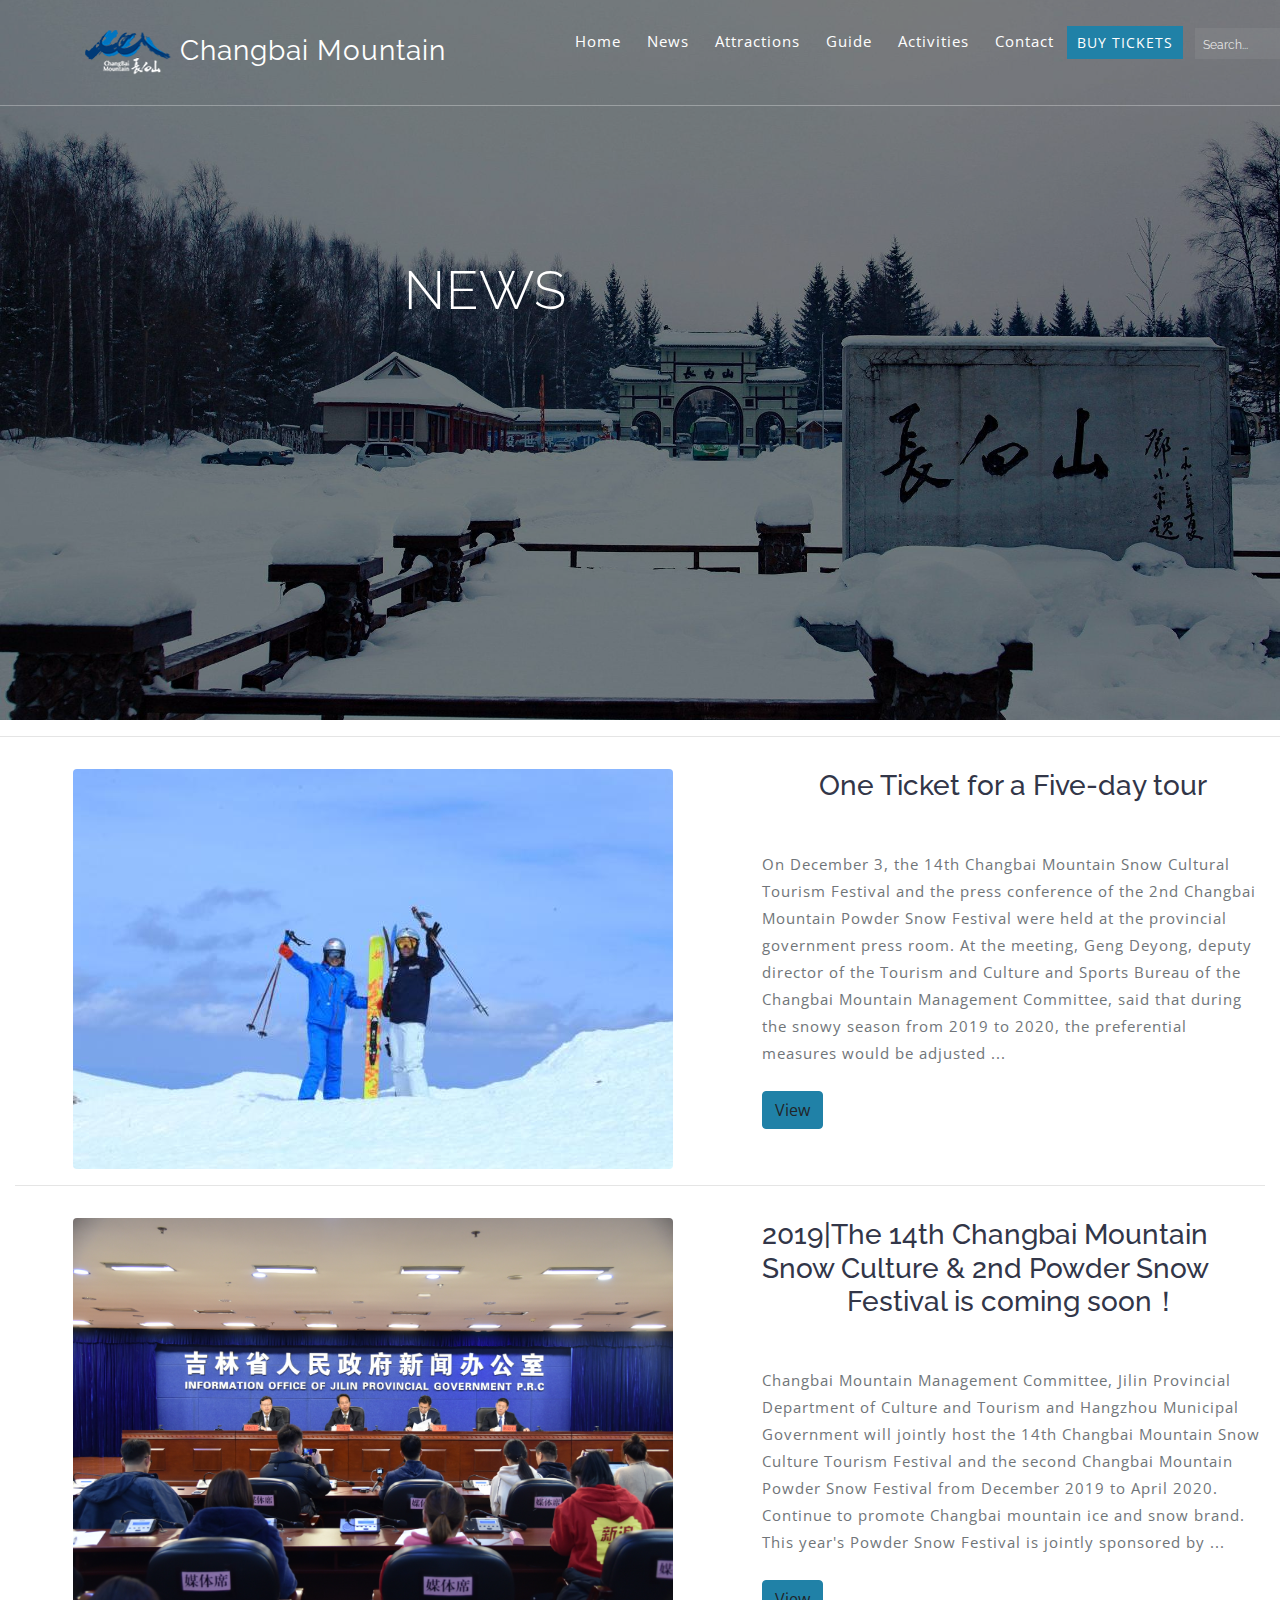
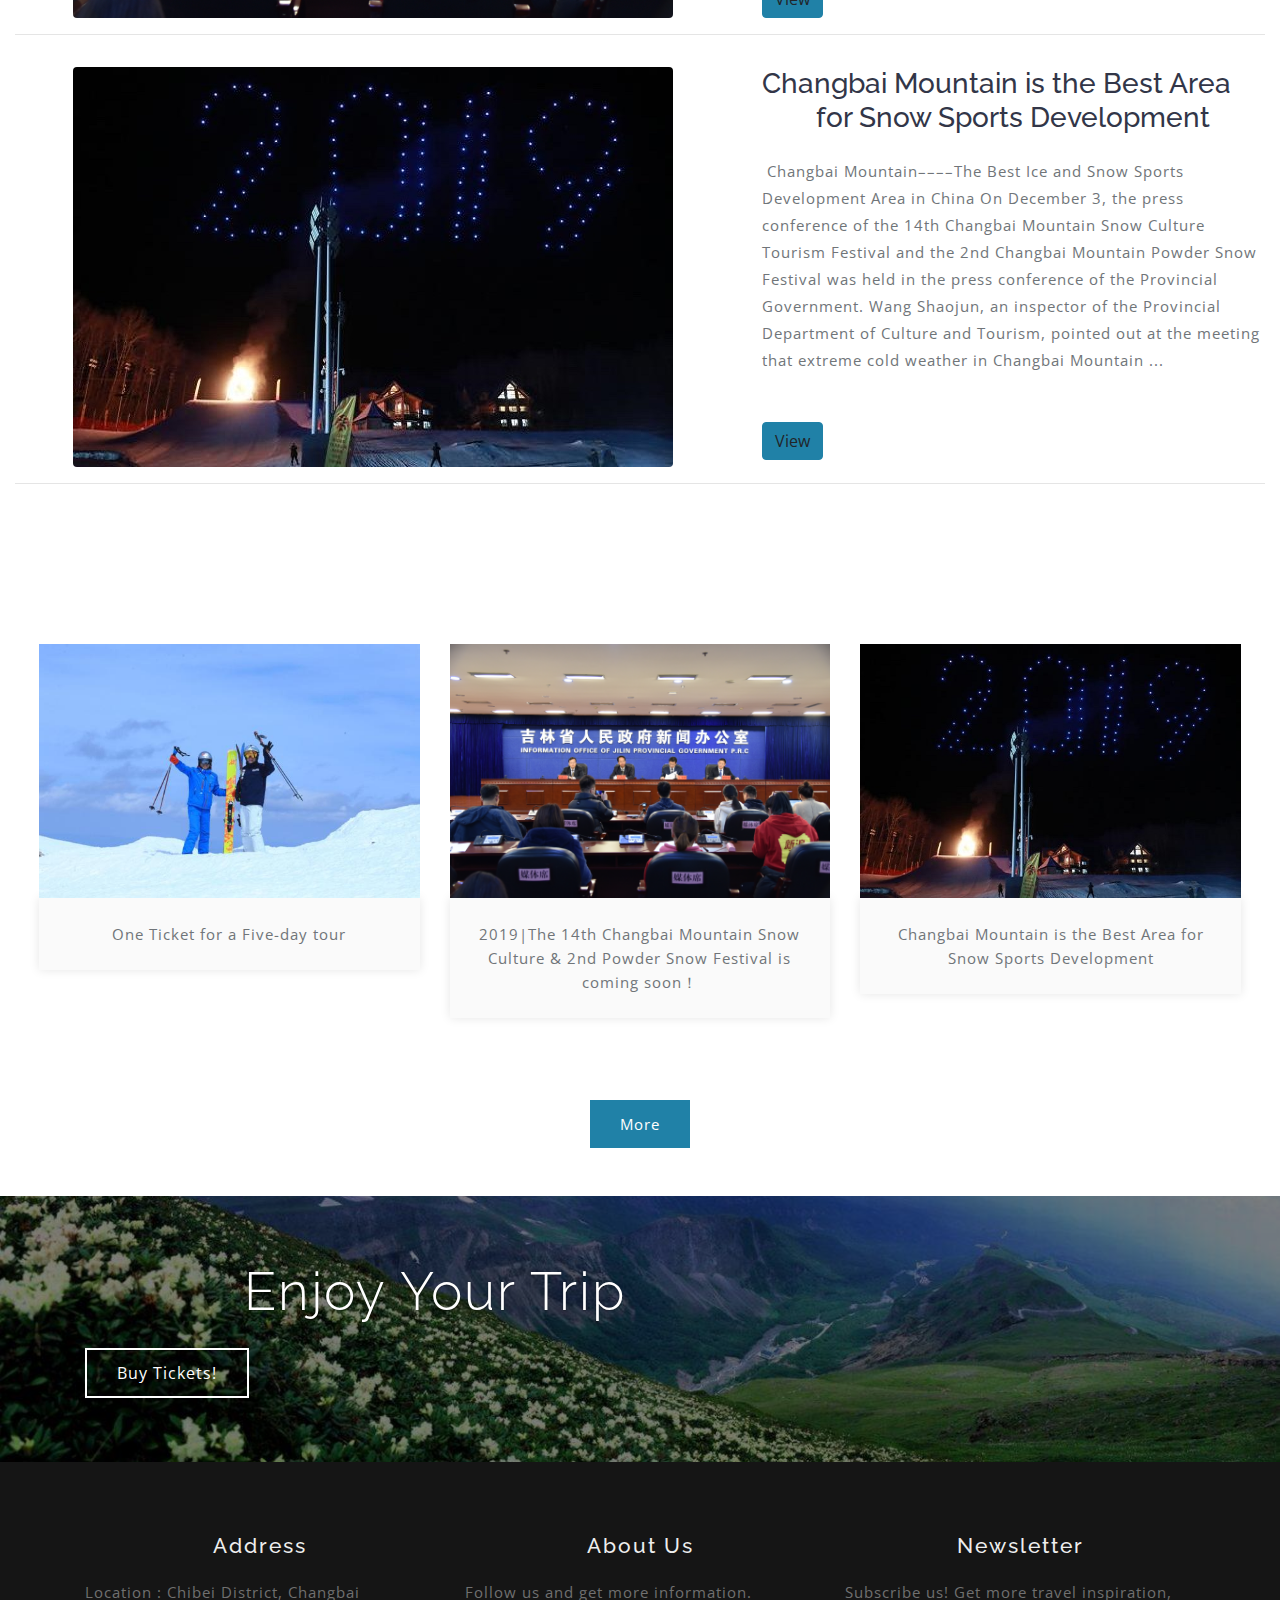
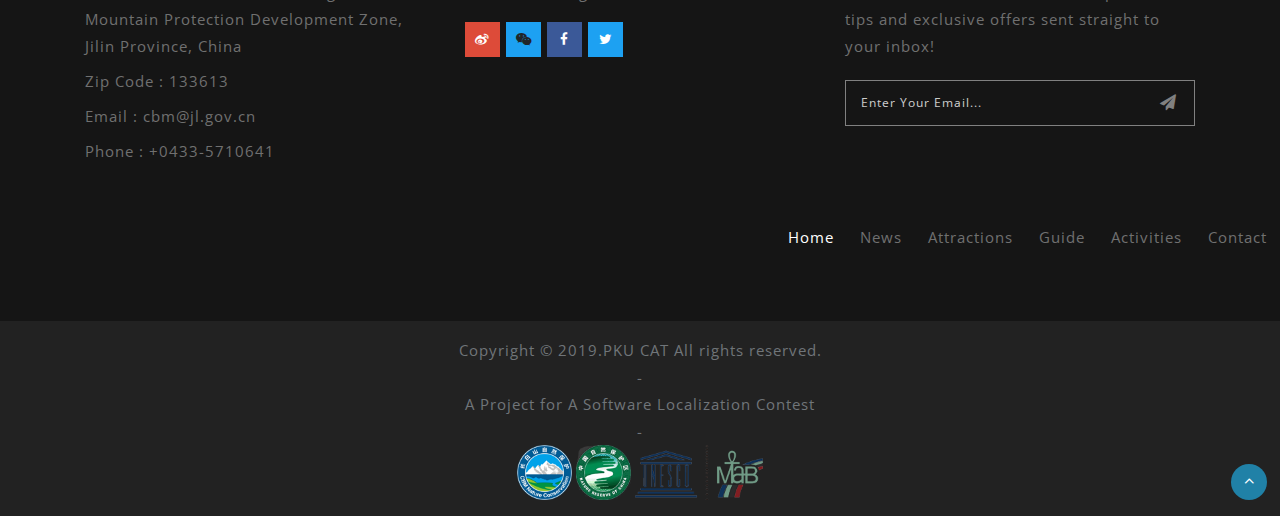
<file: news.html>
<!DOCTYPE html>
<html lang="en">
<head>
<title>News - Changbai Mountain</title>
<link rel="icon" href="images/changbai.ico" type="image/x-icon">
<link rel="shortcut icon" href="images/changbai.ico" type="image/x-icon">
<meta name="viewport" content="width=device-width, initial-scale=1">
<meta charset="utf-8">
<meta name="keywords" content="" />

    <script>
        addEventListener("load", function () {
            setTimeout(hideURLbar, 0);
        }, false);

        function hideURLbar() {
            window.scrollTo(0, 1);
        }
    </script>
	
	<!-- css files -->
    <link href="css/bootstrap.css" rel='stylesheet' type='text/css' /><!-- bootstrap css -->
    <link href="css/style.css" rel='stylesheet' type='text/css' /><!-- custom css -->
	<link href="css/font-awesome.min.css" rel="stylesheet"><!-- fontawesome css -->
	<link href="css/grids.css" rel='stylesheet' type='text/css' /><!-- grid css -->
	<!-- //css files -->
	
	<link href="css/css_slider.css" type="text/css" rel="stylesheet" media="all">

	<!-- google fonts -->
	<link href="http://fonts.googleapis.com/css?family=Open+Sans:300,300i,400,400i,600,600i,700,700i,800,800i" rel="stylesheet">
	<link href="http://fonts.googleapis.com/css?family=Raleway:100,100i,200,200i,300,300i,400,400i,500,500i,600,600i,700,700i,800,800i,900,900i" rel="stylesheet">
	<!-- //google fonts -->
	
</head>
<body>

<!-- header -->
<header>
	<div class="container">
		<!-- nav -->
		<nav class="py-md-4 py-3 d-lg-flex">
			<div id="logo">
				<h1 class="mt-md-0 mt-2"> <a href="index.html"><img src="images/图片2.png"> Changbai Mountain </a></h1>
			</div>
			<label for="drop" class="toggle"><span class="fa fa-bars"></span></label>
			<input type="checkbox" id="drop" />
			<ul class="menu ml-auto mt-1">
				<li class="active"><a href="index.html">Home</a></li>
				<li class=""><a href="news.html">News</a></li>
				<li class=""><a href="attractions.html">Attractions</a></li>
				<li class=""><a href="guide.html">Guide</a></li>
				<li class=""><a href="activity.html">Activities</a></li>
				<li class=""><a href="contact.html">Contact</a></li>
				<li class="booking"><a href="booking.html">Buy Tickets</a></li>
				<input type="search" class="sb-search-input" name="Search" placeholder="Search..." id="search" required="">
				
			</ul>
		</nav>
		<!-- //nav -->
	</div>
</header>
<!-- //header -->

<!-- banner -->
<section class="banner_w3lspvt" id="home">
	<div class="csslider infinity" id="slider1">
		<input type="radio" name="slides" checked="checked" id="slides_1" />
			<li>
				<div class="banner-top-news">
					<div class="overlay">
						<div class="container">
							<div class="w3layouts-banner-info">
								<h3 class="text-wh">NEWS</h3>
							</div>
						</div>
					</div>
				</div>
			</li>
		</ul>
	</div>
</section>
<!-- //banner -->

<hr>

  <!-- Page Content -->
  <div class="container2">

    <!-- Page Heading/Breadcrumbs -->
    <!-- News 1 -->
    <div class="row">
      <div class="col-md-7 text-center mt-3">
        <a>
          <img class="rounded mb-3 mb-md-0" src="images/news1.jpg" alt="" width="600px" height="400px">
        </a>
      </div>
      <div class="col-md-5">
        <h3 class="mt-3">One Ticket for a Five-day tour</h3>
		<br>
		<br>
		<p>On December 3, the 14th Changbai Mountain Snow Cultural Tourism Festival and the press conference of the 2nd Changbai Mountain Powder Snow Festival were held at the provincial government press room. At the meeting, Geng Deyong, deputy director of the Tourism and Culture and Sports Bureau of the Changbai Mountain Management Committee, said that during the snowy season from 2019 to 2020, the preferential measures would be adjusted ...</p>
		<br>
	
		<a class="btn btn-primary">View</a>
      </div>
    </div>
    <!-- /.row -->

    <hr>

    <!-- News Two -->
    <div class="row">
      <div class="col-md-7 text-center mt-3">
        <a>
          <img class=" rounded mb-3 mb-md-0" src="images/news2.jpg" alt="" width="600px" height="400px">
        </a>
      </div>
      <div class="col-md-5">
		<h3 class="mt-3">2019|The 14th Changbai Mountain Snow Culture & 2nd Powder Snow Festival is coming soon！</h3>
		<br>
		<br>
        <p>Changbai Mountain Management Committee, Jilin Provincial Department of Culture and Tourism and Hangzhou Municipal Government will jointly host the 14th Changbai Mountain Snow Culture Tourism Festival and the second Changbai Mountain Powder Snow Festival from December 2019 to April 2020. Continue to promote Changbai mountain ice and snow brand. This year's Powder Snow Festival is jointly sponsored by ...</p>
		<br>		
		<a class="btn btn-primary">View</a>
      </div>
    </div>
    <!-- /.row -->

    <hr>

    <!-- News3 Three -->
    <div class="row">
      <div class="col-md-7 text-center mt-3">
        <a>
          <img class="rounded mb-3 mb-md-0" src="images/news3.jpg" alt="" width="600px" height="400px">
        </a>
      </div>
      <div class="col-md-5">
		<h3 class="mt-3">Changbai Mountain is the Best Area for Snow Sports Development</h3>
		<br>
        <p> Changbai Mountain––––The Best Ice and Snow Sports Development Area in China
			On December 3, the press conference of the 14th Changbai Mountain Snow Culture Tourism Festival and the 2nd Changbai Mountain Powder Snow Festival was held in the press conference of the Provincial Government. Wang Shaojun, an inspector of the Provincial Department of Culture and Tourism, pointed out at the meeting that extreme cold weather in Changbai Mountain ...</p>
		<br>
		<br>
		<a class="btn btn-primary">View</a>
      </div>
    </div>
    <!-- /.row -->
  <hr>
  </div>
  <!-- /.container -->
  <section class="py-5">
	<div class="py-lg-5 py-sm-3">
		<div class="row mt-5 mx-4 text-center">
			<div class="news col-lg-4 col-sm-5">
				<a href="http://www.changbaishan.gov.cn/lygl/jqjd/xp/201701/t20170104_20946.html">
					<div class="image-tour position-relative">
						<img src="images/news1.jpg" alt="" class="img-fluid" />
					</div>
				</a>
				<div class="package-info">
					<p>One Ticket for a Five-day tour</p>	
				</div>
			</div>
			<div class="news col-lg-4 col-sm-6">
				<a href="http://www.changbaishan.gov.cn/zwdt/zwdt/201912/t20191205_144539.html">
					<div class="image-tour position-relative">
						<img src="images/news2.jpg" alt="" class="img-fluid" />
					</div>
				</a>
				<div class="package-info">
					<p>2019|The 14th Changbai Mountain Snow Culture & 2nd Powder Snow Festival is coming soon！</p>	
				</div>
			</div>
			<div class="news col-lg-4 col-sm-6">
					<a href="http://www.changbaishan.gov.cn/zwdt/zwdt/201912/t20191205_144435.html">
						<div class="image-tour position-relative">
							<img src="images/news3.jpg" alt="" class="img-fluid" />
						</div>
					</a>
					<div class="package-info">
						<p>Changbai Mountain is the Best Area for Snow Sports Development</p>	
					</div>
				</div>
			</div>
		
		</div>
		</div>
		<div class="view-package text-center mt-4">
				<a href="http://www.changbaishan.gov.cn/lygl/lydt/">More</a>
		</div>
	</div>
</section>

<!-- text -->
<section class="text-content">
	<div class="overlay-inner py-5">
		<div class="container py-md-3">
			<div class="test-info">
				<h4 class="tittle">Enjoy Your Trip</h4>
		
				<div class="text-left mt-4">
						<a href="booking.html">Buy Tickets!</a>
				</div>
			</div>
		</div>
	</div>
</section>
<!-- //text -->
	
<!--footer -->
<footer>
	<section class="footer footer_w3layouts_section_1its py-5">
		<div class="container py-lg-4 py-3">
			<div class="row footer-top">
				<div class="col-md-4 col-sm-6 footer-grid_section_1its_w3">
					<div class="footer-title">
						<h3>Address</h3>
					</div>
					<div class="footer-text">
						<p>Location : Chibei District, Changbai Mountain Protection Development Zone, Jilin Province, China</p>
						<p>Zip Code : 133613</p>
						<p>Email : cbm@jl.gov.cn</p>
						<p>Phone : +0433-5710641</p>
					</div>
				</div>
				<div class="col-md-4 col-sm-6 footer-grid_section_1its_w3">
					<div class="footer-title">
						<h3>About Us</h3>
					</div>
					<div class="footer-text">
						<p>Follow us and get more information.</p>
					</div>
					<ul class="social_section_1info">
						<li class="google"><a href="https://weibo.com/u/3375625594?is_hot=1"><span class="fa fa-weibo"></span></a></li>
						<li class="mb-2 twitter"><a><span class="fa fa-weixin"></span></a></li>
						<li class="mb-2 facebook"><a href="#"><span class="fa fa-facebook"></span></a></li>
						<li class="mb-2 twitter"><a href="#"><span class="fa fa-twitter"></span></a></li>
					</ul>
				</div>
				<div class="col-md-4 col-sm-6 footer-grid_section_1its_w3">
					<div class="footer-title">
						<h3>Newsletter</h3>
					</div>
					<div class="footer-text">
						<p>Subscribe us! Get more travel inspiration, tips and exclusive offers sent straight to your inbox!</p>
						<form action="#" method="post">
							<input type="email" name="Email" placeholder="Enter your email..." required="">
							<button class="btn1"><i class="fa fa-paper-plane" aria-hidden="true"></i></button>
							<div class="clearfix"> </div>
						</form>
					</div>
				</div>
			
			</div>
		
		
		</div>
		<nav class="py-md-4 py-3 d-lg-flex">
					
				<label for="drop" class="toggle"><span class="fa fa-bars"></span></label>
				<input type="checkbox" id="drop" />
				<ul class="menu ml-auto mt-1">
					<li class="active"><a href="index.html">Home</a></li>
					<li class=""><a href="news.html">News</a></li>
					<li class=""><a href="attractions.html">Attractions</a></li>
					<li class=""><a href="guide.html">Guide</a></li>
					<li class=""><a href="activity.html">Activities</a></li>
					<li class=""><a href="contact.html">Contact</a></li>
				</ul>
			</nav>
			
	</section>
	</footer>
	<!-- //footer -->
	
	<!-- copyright -->
	<div class="copyright py-3 text-center">
		<p>Copyright &copy; 2019.PKU CAT All rights reserved.</p>
		<p> - </p>
		<p>A Project for A Software Localization Contest</p>
		<p> - </p>
		<div class="body_footer_2">
			<a href="http://bhzx.changbaishan.gov.cn/" target="_blank"><img src="images/footer1.png" height="55px"></a>
			<a href="http://www.forestry.gov.cn/" target="_blank"><img src="images/footer2.png" height="55px"></a>
			<a href="http://www.mab.cas.cn/" target="_blank"><img src="images/footer3.png" height="55px"></a>
		</div>
	</div>
	<!-- //copyright -->

<!-- move top -->
<div class="move-top text-right">
	<a href="#home" class="move-top"> 
		<span class="fa fa-angle-up  mb-3" aria-hidden="true"></span>
	</a>
</div>
<!-- move top -->

	
</body>
</html>
</file>
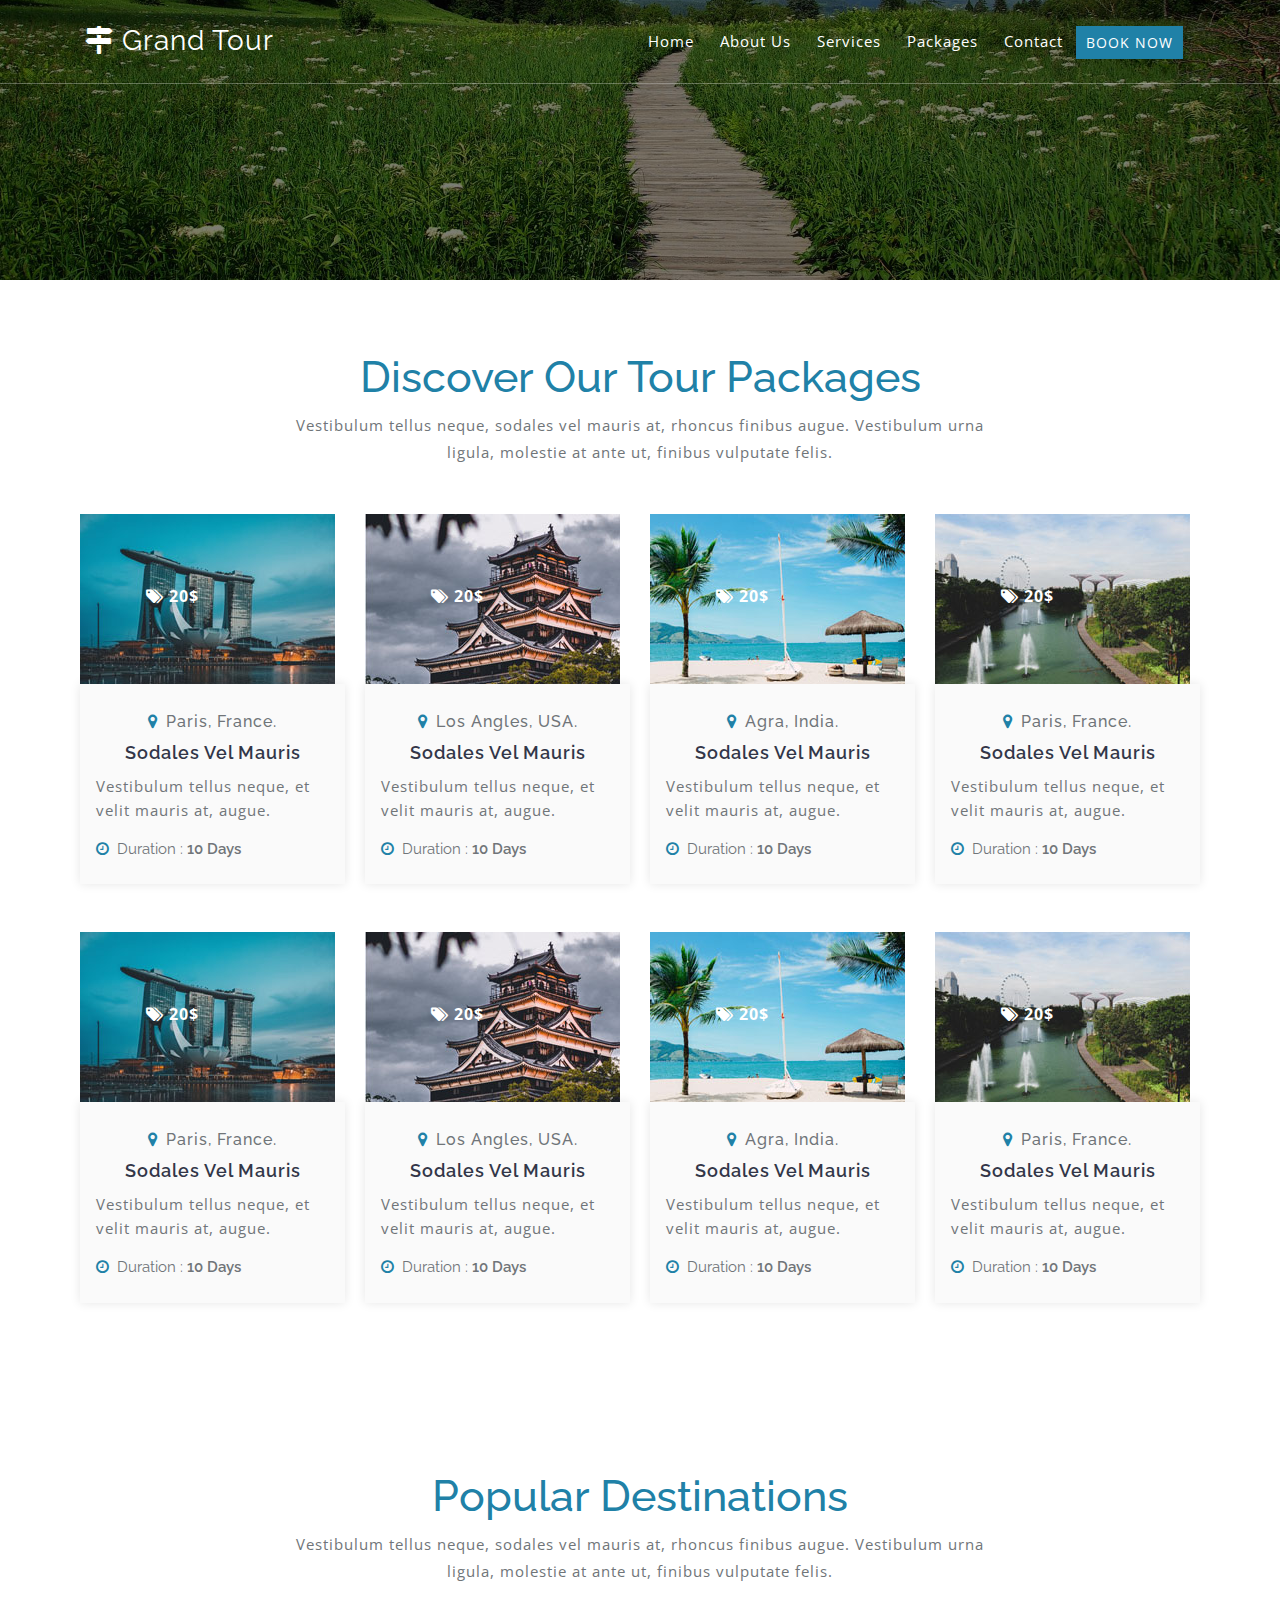
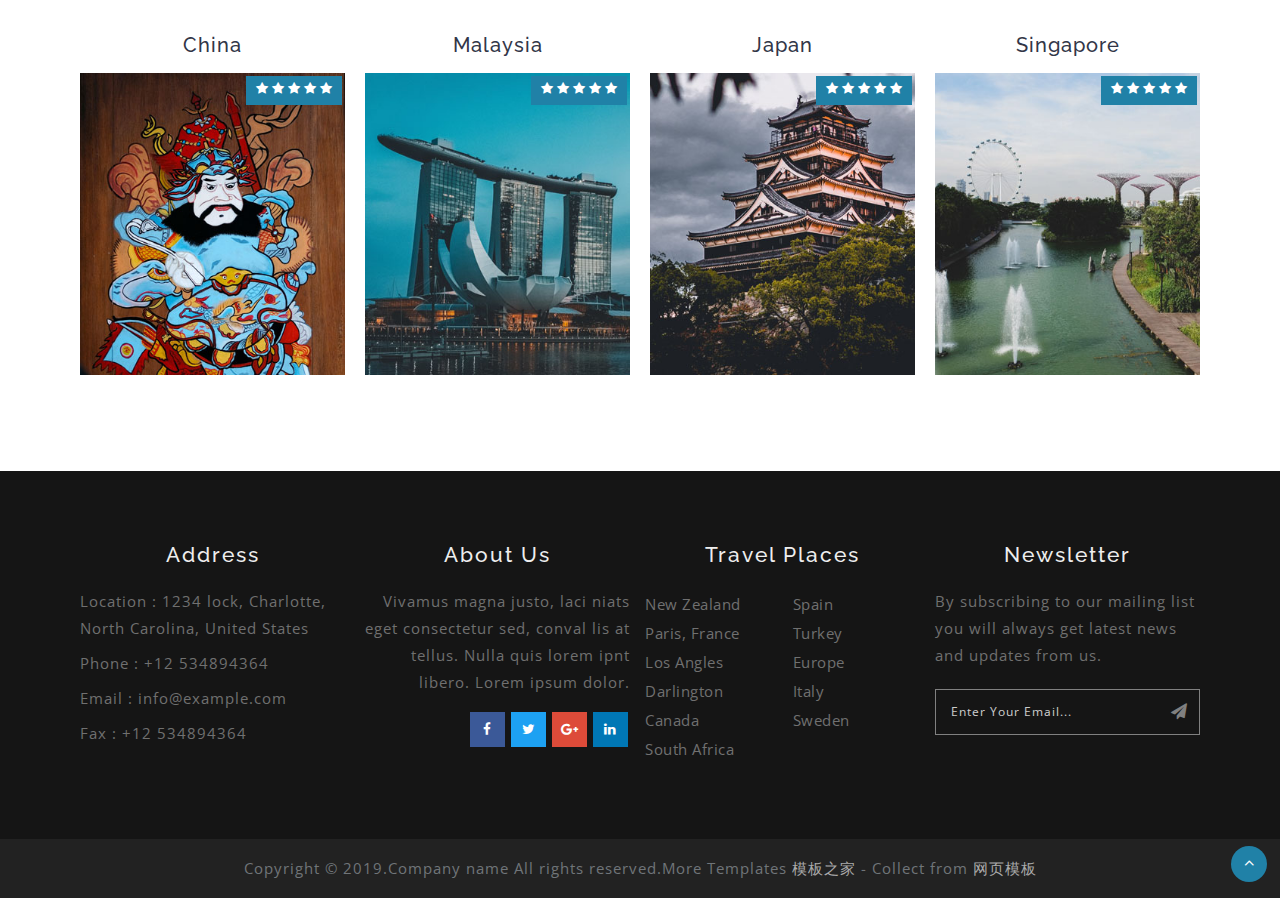
<file: packages.html>
<!DOCTYPE html>
<html lang="en">
<head>
<title>Packages</title>
<meta name="viewport" content="width=device-width, initial-scale=1">
<meta charset="utf-8">
<meta name="keywords" content="" />

    <script>
        addEventListener("load", function () {
            setTimeout(hideURLbar, 0);
        }, false);

        function hideURLbar() {
            window.scrollTo(0, 1);
        }
    </script>
	
	<!-- css files -->
    <link href="css/bootstrap.css" rel='stylesheet' type='text/css' /><!-- bootstrap css -->
    <link href="css/style.css" rel='stylesheet' type='text/css' /><!-- custom css -->
    <link href="css/font-awesome.min.css" rel="stylesheet"><!-- fontawesome css -->
	<!-- //css files -->
	
	<!-- google fonts -->
	<link href="http://fonts.googleapis.com/css?family=Open+Sans:300,300i,400,400i,600,600i,700,700i,800,800i" rel="stylesheet">
	<link href="http://fonts.googleapis.com/css?family=Raleway:100,100i,200,200i,300,300i,400,400i,500,500i,600,600i,700,700i,800,800i,900,900i" rel="stylesheet">
	<!-- //google fonts -->
	
</head>
<body>

<!-- header -->
<header>
	<div class="container">
		<!-- nav -->
		<nav class="py-md-4 py-3 d-lg-flex">
			<div id="logo">
				<h1 class="mt-md-0 mt-2"> <a href="index.html"><span class="fa fa-map-signs"></span> Grand Tour </a></h1>
			</div>
			<label for="drop" class="toggle"><span class="fa fa-bars"></span></label>
			<input type="checkbox" id="drop" />
			<ul class="menu ml-auto mt-1">
				<li class=""><a href="index.html">Home</a></li>
				<li class=""><a href="about.html">About Us</a></li>
				<li class=""><a href="services.html">Services</a></li>
				<li class="active"><a href="packages.html">Packages</a></li>
				<li class=""><a href="contact.html">Contact</a></li>
				<li class="booking"><a href="booking.html">Book Now</a></li>
			</ul>
		</nav>
		<!-- //nav -->
	</div>
</header>
<!-- //header -->

<!-- banner -->
<section class="banner_inner" id="home">
	<div class="banner_inner_overlay">
	</div>
</section>
<!-- //banner -->


<!-- tour packages -->
<section class="packages pt-5">
	<div class="container py-lg-4 py-sm-3">
		<h2 class="heading text-capitalize text-center"> Discover our tour packages</h2>
		<p class="text mt-2 mb-5 text-center">Vestibulum tellus neque, sodales vel mauris at, rhoncus finibus augue. Vestibulum urna ligula, molestie at ante ut, finibus vulputate felis.</p>
		<div class="row">
			
			<div class="col-lg-3 col-sm-6 mb-5">
				<div class="image-tour position-relative">
					<img src="images/p1.jpg" alt="" class="img-fluid" />
					<p><span class="fa fa-tags"></span> <span>20$</span></p>
				</div>
				<div class="package-info">
					<h6 class="mt-1"><span class="fa fa-map-marker mr-2"></span>Paris, France.</h6>
					<h5 class="my-2">Sodales vel mauris</h5>
					<p class="">Vestibulum tellus neque, et velit mauris at, augue.</p>
					<ul class="listing mt-3">
						<li><span class="fa fa-clock-o mr-2"></span>Duration : <span>10 Days</span></li>
					</ul>
				</div>
			</div>
			<div class="col-lg-3 col-sm-6 mb-5">
				<div class="image-tour position-relative">
					<img src="images/p2.jpg" alt="" class="img-fluid" />
					<p><span class="fa fa-tags"></span> <span>20$</span></p>
				</div>
				<div class="package-info">
					<h6 class="mt-1"><span class="fa fa-map-marker mr-2"></span>Los Angles, USA.</h6>
					<h5 class="my-2">Sodales vel mauris</h5>
					<p class="">Vestibulum tellus neque, et velit mauris at, augue.</p>
					<ul class="listing mt-3">
						<li><span class="fa fa-clock-o mr-2"></span>Duration : <span>10 Days</span></li>
					</ul>
				</div>
			</div>
			<div class="col-lg-3 col-sm-6 mb-5">
				<div class="image-tour position-relative">
					<img src="images/p3.jpg" alt="" class="img-fluid" />
					<p><span class="fa fa-tags"></span> <span>20$</span></p>
				</div>
				<div class="package-info">
					<h6 class="mt-1"><span class="fa fa-map-marker mr-2"></span>Agra, India.</h6>
					<h5 class="my-2">Sodales vel mauris</h5>
					<p class="">Vestibulum tellus neque, et velit mauris at, augue.</p>
					<ul class="listing mt-3">
						<li><span class="fa fa-clock-o mr-2"></span>Duration : <span>10 Days</span></li>
					</ul>
				</div>
			</div>
			<div class="col-lg-3 col-sm-6 mb-5">
				<div class="image-tour position-relative">
					<img src="images/p4.jpg" alt="" class="img-fluid" />
					<p><span class="fa fa-tags"></span> <span>20$</span></p>
				</div>
				<div class="package-info">
					<h6 class="mt-1"><span class="fa fa-map-marker mr-2"></span>Paris, France.</h6>
					<h5 class="my-2">Sodales vel mauris</h5>
					<p class="">Vestibulum tellus neque, et velit mauris at, augue.</p>
					<ul class="listing mt-3">
						<li><span class="fa fa-clock-o mr-2"></span>Duration : <span>10 Days</span></li>
					</ul>
				</div>
			</div>
			
			<div class="col-lg-3 col-sm-6 mb-5">
				<div class="image-tour position-relative">
					<img src="images/p1.jpg" alt="" class="img-fluid" />
					<p><span class="fa fa-tags"></span> <span>20$</span></p>
				</div>
				<div class="package-info">
					<h6 class="mt-1"><span class="fa fa-map-marker mr-2"></span>Paris, France.</h6>
					<h5 class="my-2">Sodales vel mauris</h5>
					<p class="">Vestibulum tellus neque, et velit mauris at, augue.</p>
					<ul class="listing mt-3">
						<li><span class="fa fa-clock-o mr-2"></span>Duration : <span>10 Days</span></li>
					</ul>
				</div>
			</div>
			<div class="col-lg-3 col-sm-6 mb-5">
				<div class="image-tour position-relative">
					<img src="images/p2.jpg" alt="" class="img-fluid" />
					<p><span class="fa fa-tags"></span> <span>20$</span></p>
				</div>
				<div class="package-info">
					<h6 class="mt-1"><span class="fa fa-map-marker mr-2"></span>Los Angles, USA.</h6>
					<h5 class="my-2">Sodales vel mauris</h5>
					<p class="">Vestibulum tellus neque, et velit mauris at, augue.</p>
					<ul class="listing mt-3">
						<li><span class="fa fa-clock-o mr-2"></span>Duration : <span>10 Days</span></li>
					</ul>
				</div>
			</div>
			<div class="col-lg-3 col-sm-6 mb-5">
				<div class="image-tour position-relative">
					<img src="images/p3.jpg" alt="" class="img-fluid" />
					<p><span class="fa fa-tags"></span> <span>20$</span></p>
				</div>
				<div class="package-info">
					<h6 class="mt-1"><span class="fa fa-map-marker mr-2"></span>Agra, India.</h6>
					<h5 class="my-2">Sodales vel mauris</h5>
					<p class="">Vestibulum tellus neque, et velit mauris at, augue.</p>
					<ul class="listing mt-3">
						<li><span class="fa fa-clock-o mr-2"></span>Duration : <span>10 Days</span></li>
					</ul>
				</div>
			</div>
			<div class="col-lg-3 col-sm-6 mb-5">
				<div class="image-tour position-relative">
					<img src="images/p4.jpg" alt="" class="img-fluid" />
					<p><span class="fa fa-tags"></span> <span>20$</span></p>
				</div>
				<div class="package-info">
					<h6 class="mt-1"><span class="fa fa-map-marker mr-2"></span>Paris, France.</h6>
					<h5 class="my-2">Sodales vel mauris</h5>
					<p class="">Vestibulum tellus neque, et velit mauris at, augue.</p>
					<ul class="listing mt-3">
						<li><span class="fa fa-clock-o mr-2"></span>Duration : <span>10 Days</span></li>
					</ul>
				</div>
			</div>
		</div>
	</div>
</section>
<!-- tour packages -->

<!-- destinations -->
<section class="destinations py-5" id="destinations">
	<div class="container py-xl-5 py-lg-3">
		<h3 class="heading text-capitalize text-center"> Popular Destinations</h3>
		<p class="text mt-2 mb-5 text-center">Vestibulum tellus neque, sodales vel mauris at, rhoncus finibus augue. Vestibulum urna ligula, molestie at ante ut, finibus vulputate felis.</p>
		<div class="row inner-sec-w3layouts-w3pvt-lauinfo">
			<div class="col-md-3 col-sm-6 col-6 destinations-grids text-center">
				<h4 class="destination mb-3">China</h4>
				<div class="image-position position-relative">
					<img src="images/china.jpg" class="img-fluid" alt="">
					<div class="rating">
						<ul>
							<li><span class="fa fa-star"></span></li>
							<li><span class="fa fa-star"></span></li>
							<li><span class="fa fa-star"></span></li>
							<li><span class="fa fa-star"></span></li>
							<li><span class="fa fa-star"></span></li>
						</ul>
					</div>
				</div>
				<div class="destinations-info">
					<div class="caption mb-lg-3">
						<h4>China</h4>
						<a href="booking.html">Book Now</a>
					</div>
				</div>
			</div>
			<div class="col-md-3 col-sm-6 col-6 destinations-grids text-center">
				<h4 class="destination mb-3">Malaysia</h4>
				<div class="image-position position-relative">
					<img src="images/malaysia.jpg" class="img-fluid" alt="">
					<div class="rating">
						<ul>
							<li><span class="fa fa-star"></span></li>
							<li><span class="fa fa-star"></span></li>
							<li><span class="fa fa-star"></span></li>
							<li><span class="fa fa-star"></span></li>
							<li><span class="fa fa-star"></span></li>
						</ul>
					</div>
				</div>
				<div class="destinations-info">
					<div class="caption mb-lg-3">
						<h4>Malaysia</h4>
						<a href="booking.html">Book Now</a>
					</div>
				</div>
			</div>
			<div class="col-md-3 col-sm-6 col-6 destinations-grids text-center mt-md-0 mt-4">
				<h4 class="destination mb-3">Japan</h4>
				<div class="image-position position-relative">
					<img src="images/japan.jpg" class="img-fluid" alt="">
					<div class="rating">
						<ul>
							<li><span class="fa fa-star"></span></li>
							<li><span class="fa fa-star"></span></li>
							<li><span class="fa fa-star"></span></li>
							<li><span class="fa fa-star"></span></li>
							<li><span class="fa fa-star"></span></li>
						</ul>
					</div>
				</div>
				<div class="destinations-info">
					<div class="caption mb-lg-3">
						<h4>Japan</h4>
						<a href="booking.html">Book Now</a>
					</div>
				</div>
			</div>
			<div class="col-md-3 col-sm-6 col-6 destinations-grids text-center mt-md-0 mt-4">
				<h4 class="destination mb-3">Singapore</h4>
				<div class="image-position position-relative">
					<img src="images/singapore.jpg" class="img-fluid" alt="">
					<div class="rating">
						<ul>
							<li><span class="fa fa-star"></span></li>
							<li><span class="fa fa-star"></span></li>
							<li><span class="fa fa-star"></span></li>
							<li><span class="fa fa-star"></span></li>
							<li><span class="fa fa-star"></span></li>
						</ul>
					</div>
				</div>
				<div class="destinations-info">
					<div class="caption mb-lg-3">
						<h4>Singapore</h4>
						<a href="booking.html">Book Now</a>
					</div>
				</div>
			</div>
		</div>
	</div>
</section>
<!-- destinations -->

<!--footer -->
<footer>
<section class="footer footer_w3layouts_section_1its py-5">
	<div class="container py-lg-4 py-3">
		<div class="row footer-top">
			<div class="col-lg-3 col-sm-6 footer-grid_section_1its_w3">
				<div class="footer-title">
					<h3>Address</h3>
				</div>
				<div class="footer-text">
					<p>Location : 1234 lock, Charlotte, North Carolina, United States</p>
					<p>Phone : +12 534894364</p>
					<p>Email : <a href="mailto:info@example.com">info@example.com</a></p>
					<p>Fax : +12 534894364</p>
				</div>
			</div>
			<div class="col-lg-3 col-sm-6 footer-grid_section mt-sm-0 mt-4">
				<div class="footer-title">
					<h3>About Us</h3>
				</div>
				<div class="footer-text">
					<p>Vivamus magna justo, laci niats eget consectetur sed, conval lis at tellus. Nulla quis lorem ipnt libero.
					Lorem ipsum dolor.</p>
				</div>
				<ul class="social_section_1info">
					<li class="mb-2 facebook"><a href="#"><span class="fa fa-facebook"></span></a></li>
					<li class="mb-2 twitter"><a href="#"><span class="fa fa-twitter"></span></a></li>
					<li class="google"><a href="#"><span class="fa fa-google-plus"></span></a></li>
					<li class="linkedin"><a href="#"><span class="fa fa-linkedin"></span></a></li>
				</ul>
			</div>
			<div class="col-lg-3 col-sm-6 mt-lg-0 mt-4 footer-grid_section_1its_w3">
				<div class="footer-title">
					<h3>Travel Places</h3>
				</div>
				<div class="row">
					<ul class="col-6 links">
						<li><a href="#choose" class="scroll">New Zealand </a></li>
						<li><a href="#overview" class="scroll">Paris, France </a></li>
						<li><a href="#pricing" class="scroll">Los Angles</a></li>
						<li><a href="#faq" class="scroll"> Darlington</a></li>
						<li><a href="#testimonials" class="scroll">Canada </a></li>
						<li><a href="#contact" class="scroll"> South Africa </a></li>
					</ul>
					<ul class="col-6 links">
						<li><a href="#">Spain </a></li>
						<li><a href="#">Turkey </a></li>
						<li><a href="#faq" class="scroll">Europe </a></li>
						<li><a href="#">Italy </a></li>
						<li><a href="#">Sweden </a></li>
					</ul>
				</div>
			</div>
			<div class="col-lg-3 col-sm-6 mt-lg-0 mt-4 footer-grid_section_1its_w3">
				<div class="footer-title">
					<h3>Newsletter</h3>
				</div>
				<div class="footer-text">
					<p>By subscribing to our mailing list you will always get latest news and updates from us.</p>
					<form action="#" method="post">
						<input type="email" name="Email" placeholder="Enter your email..." required="">
						<button class="btn1"><i class="fa fa-paper-plane" aria-hidden="true"></i></button>
						<div class="clearfix"> </div>
					</form>
				</div>
			</div>
		</div>
	</div>
</section>
</footer>
<!-- //footer -->

<!-- copyright -->
<div class="copyright py-3 text-center">
	<p>Copyright &copy; 2019.Company name All rights reserved.More Templates <a href="http://www.cssmoban.com/" target="_blank" title="模板之家">模板之家</a> - Collect from <a href="http://www.cssmoban.com/" title="网页模板" target="_blank">网页模板</a></p>
</div>
<!-- //copyright -->

<!-- move top -->
<div class="move-top text-right">
	<a href="#home" class="move-top"> 
		<span class="fa fa-angle-up  mb-3" aria-hidden="true"></span>
	</a>
</div>
<!-- move top -->

	
</body>
</html>
</file>
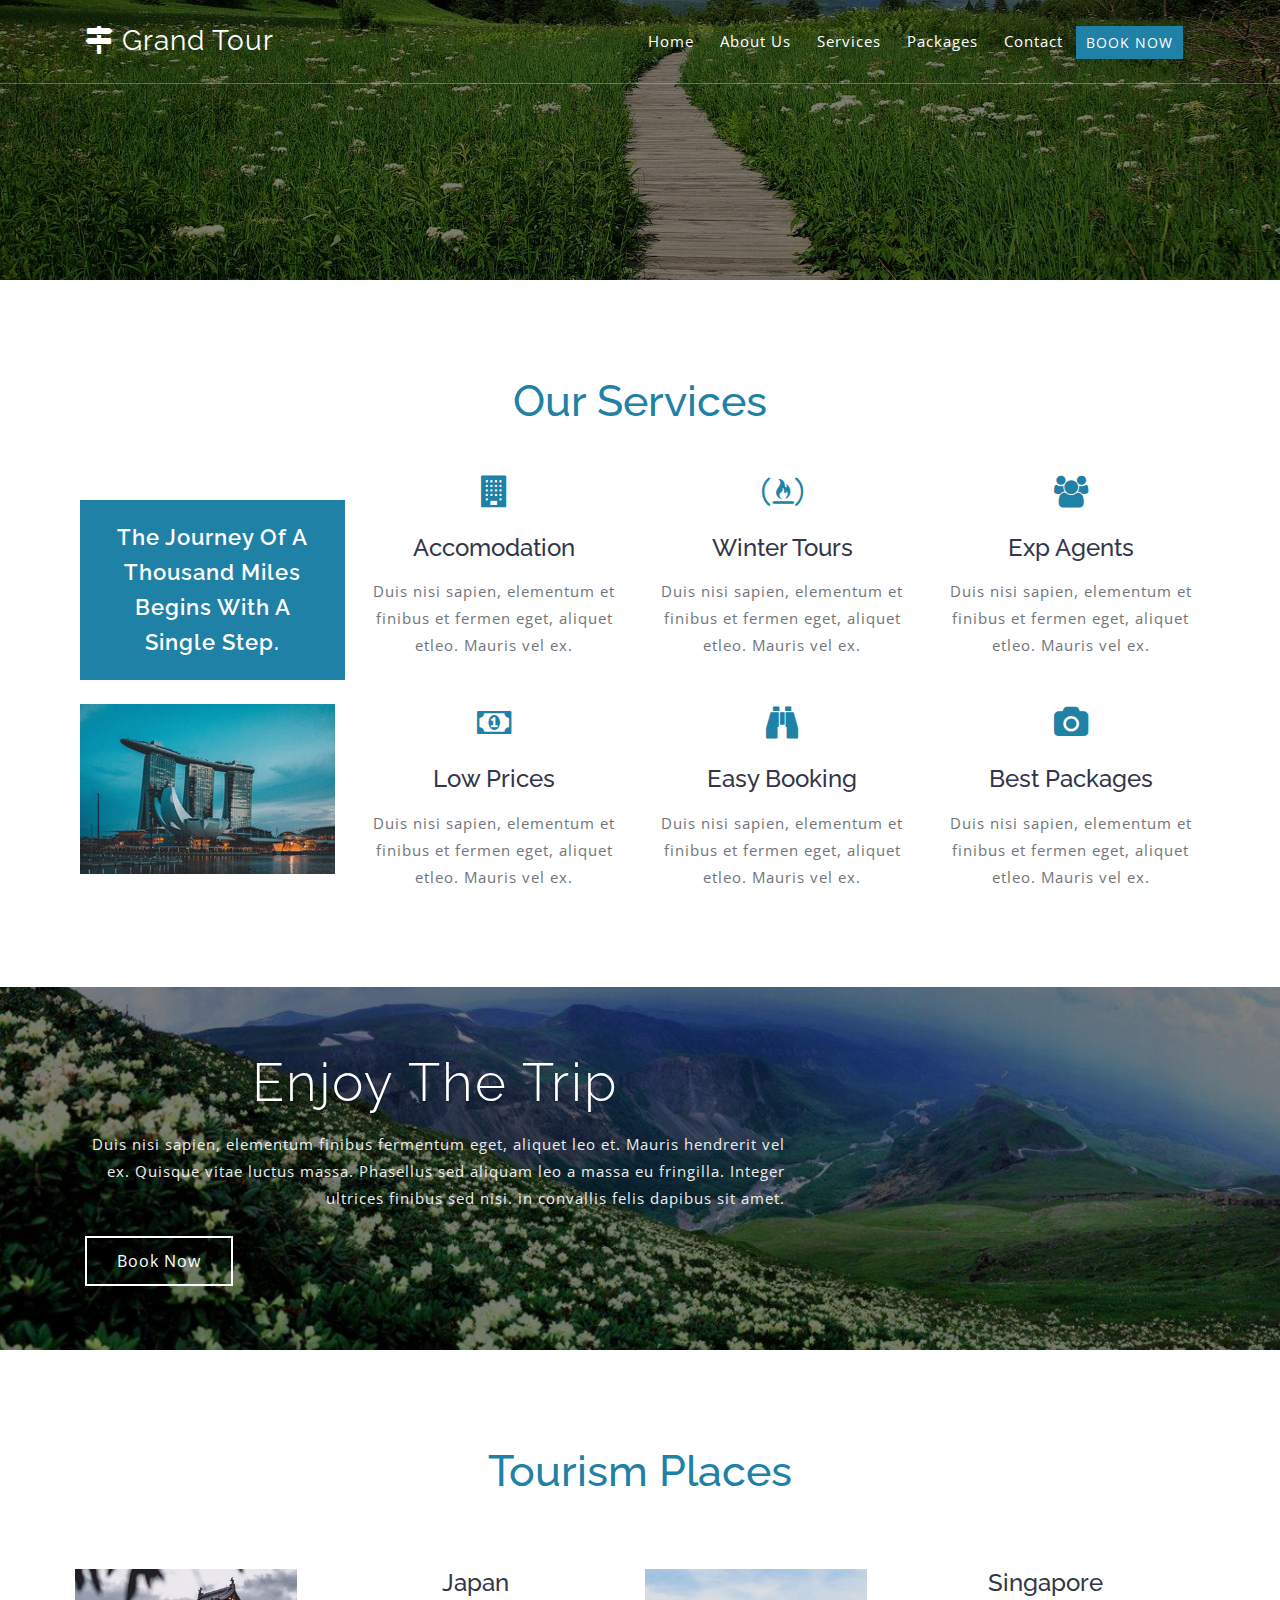
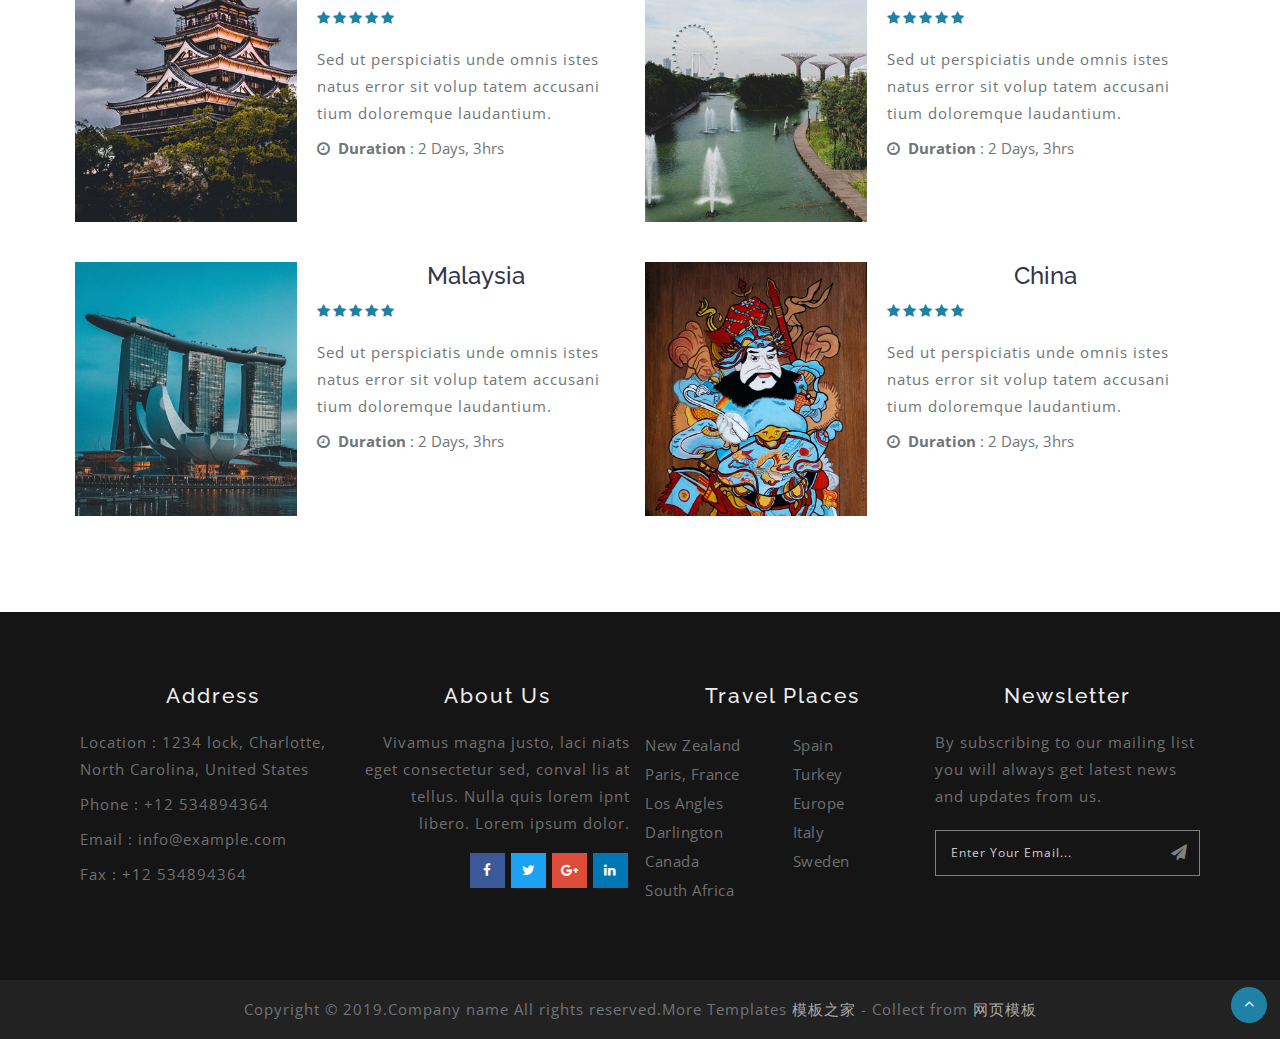
<file: services.html>
<!DOCTYPE html>
<html lang="en">
<head>
<title>Services</title>
<meta name="viewport" content="width=device-width, initial-scale=1">
<meta charset="utf-8">
<meta name="keywords" content="" />

    <script>
        addEventListener("load", function () {
            setTimeout(hideURLbar, 0);
        }, false);

        function hideURLbar() {
            window.scrollTo(0, 1);
        }
    </script>
	
	<!-- css files -->
    <link href="css/bootstrap.css" rel='stylesheet' type='text/css' /><!-- bootstrap css -->
    <link href="css/style.css" rel='stylesheet' type='text/css' /><!-- custom css -->
    <link href="css/font-awesome.min.css" rel="stylesheet"><!-- fontawesome css -->
	<!-- //css files -->
	
	<!-- google fonts -->
	<link href="http://fonts.googleapis.com/css?family=Open+Sans:300,300i,400,400i,600,600i,700,700i,800,800i" rel="stylesheet">
	<link href="http://fonts.googleapis.com/css?family=Raleway:100,100i,200,200i,300,300i,400,400i,500,500i,600,600i,700,700i,800,800i,900,900i" rel="stylesheet">
	<!-- //google fonts -->
	
</head>
<body>

<!-- header -->
<header>
	<div class="container">
		<!-- nav -->
		<nav class="py-md-4 py-3 d-lg-flex">
			<div id="logo">
				<h1 class="mt-md-0 mt-2"> <a href="index.html"><span class="fa fa-map-signs"></span> Grand Tour </a></h1>
			</div>
			<label for="drop" class="toggle"><span class="fa fa-bars"></span></label>
			<input type="checkbox" id="drop" />
			<ul class="menu ml-auto mt-1">
				<li class=""><a href="index.html">Home</a></li>
				<li class=""><a href="about.html">About Us</a></li>
				<li class="active"><a href="services.html">Services</a></li>
				<li class=""><a href="packages.html">Packages</a></li>
				<li class=""><a href="contact.html">Contact</a></li>
				<li class="booking"><a href="booking.html">Book Now</a></li>
			</ul>
		</nav>
		<!-- //nav -->
	</div>
</header>
<!-- //header -->

<!-- banner -->
<section class="banner_inner" id="home">
	<div class="banner_inner_overlay">
	</div>
</section>
<!-- //banner -->

<!-- services -->
<section class="services pt-5">
	<div class="container py-lg-5 py-sm-3">
		<h2 class="heading text-capitalize text-center mb-lg-5 mb-4"> Our Services</h2>
		<div class="row">
			<div class="col-lg-3 main-title-text">
				<h4 class="my-lg-4 mb-4">The journey of a thousand miles begins with a single step.</h4>
				<img src="images/p1.jpg" alt="" class="img-fluid" />
			</div>
			<div class="col-lg-9 mt-lg-0 mt-5">
				<div class="row">
					<div class="col-lg-4 col-md-6 col-sm-6 service-grid-wthree text-center mb-5">
						<div class="ser-fashion-grid">
							<div class="about-icon mb-md-4 mb-3">
								<span class="fa fa-building" aria-hidden="true"></span>
							</div>
							<div class="ser-sevice-grid">
							  <h4 class="pb-3">Accomodation</h4>
							  <p>Duis nisi sapien, elementum et finibus et fermen eget, aliquet etleo. Mauris vel ex.</p>
							</div>
					  </div>
					</div>
					<div class="col-lg-4 col-md-6 col-sm-6 service-grid-wthree text-center mb-5">
						<div class="ser-fashion-grid">
							<div class="about-icon mb-md-4 mb-3">
								<span class="fa fa-free-code-camp" aria-hidden="true"></span>
							</div>
							<div class="ser-sevice-grid">
								<h4 class="pb-3">Winter Tours</h4>
							  <p>Duis nisi sapien, elementum et finibus et fermen eget, aliquet etleo. Mauris vel ex.</p>
							</div>
						</div>
					</div>
					<div class="col-lg-4 col-md-6 col-sm-6 service-grid-wthree text-center mb-5">
						<div class="ser-fashion-grid">
							<div class="about-icon mb-md-4 mb-3">
								<span class="fa fa-users" aria-hidden="true"></span>
							</div>
							<div class="ser-sevice-grid">
								<h4 class="pb-3">Exp Agents</h4>
							  <p>Duis nisi sapien, elementum et finibus et fermen eget, aliquet etleo. Mauris vel ex.</p>
							</div>
						</div>
					</div>
					<div class="col-lg-4 col-md-6 col-sm-6 service-grid-wthree text-center mb-5">
						<div class="ser-fashion-grid">
							<div class="about-icon mb-md-4 mb-3">
								<span class="fa fa-money" aria-hidden="true"></span>
							</div>
							<div class="ser-sevice-grid">
								<h4 class="pb-3">Low Prices</h4>
							  <p>Duis nisi sapien, elementum et finibus et fermen eget, aliquet etleo. Mauris vel ex.</p>
							</div>
					  </div>
					</div>
					<div class="col-lg-4 col-md-6 col-sm-6 service-grid-wthree text-center mb-5">
						<div class="ser-fashion-grid">
							<div class="about-icon mb-md-4 mb-3">
								<span class="fa fa-binoculars" aria-hidden="true"></span>
							</div>
							<div class="ser-sevice-grid">
								<h4 class="pb-3">Easy Booking</h4>
							  <p>Duis nisi sapien, elementum et finibus et fermen eget, aliquet etleo. Mauris vel ex.</p>
							</div>
						</div>
					</div>
					<div class="col-lg-4 col-md-6 col-sm-6 service-grid-wthree text-center mb-5">
						<div class="ser-fashion-grid">
							<div class="about-icon mb-md-4 mb-3">
								<span class="fa fa-camera" aria-hidden="true"></span>
							</div>
							<div class="ser-sevice-grid">
								<h4 class="pb-3">Best Packages</h4>
							  <p>Duis nisi sapien, elementum et finibus et fermen eget, aliquet etleo. Mauris vel ex.</p>
							</div>
					  </div>
					</div>
				</div>
			</div>
		</div>
	</div>
</section>
<!-- //services -->

<!-- text -->
<section class="text-content">
	<div class="overlay-inner py-5">
		<div class="container py-md-3">
			<div class="test-info">
				<h4 class="tittle">Enjoy The Trip</h4>
				<p class="mt-3">Duis nisi sapien, elementum finibus fermentum eget, aliquet leo et. Mauris hendrerit vel ex. Quisque vitae luctus massa.
				Phasellus sed aliquam leo a massa eu fringilla. Integer ultrices finibus sed nisi. in convallis felis dapibus
				sit amet.</p>
				<div class="text-left mt-4">
						<a href="booking.html">Book Now</a>
				</div>
			</div>
		</div>
	</div>
</section>
<!-- //text -->

<!-- places -->
<section class="trav-grids py-5" id="desti">
	<div class="container py-xl-5 py-lg-3">
		<h3 class="heading text-capitalize text-center mb-lg-5 mb-4">Tourism Places</h3>
		<div class="row">
			<div class="col-lg-6 mt-4">
				<div class="grids-tem-one">
					<div class="row">
						<div class="col-sm-5 grids-img-left">
							<img src="images/japan.jpg" alt="" class="img-fluid">
						</div>
						<div class="col-sm-7 right-cont">
							<h4 class="mb-2 let mt-sm-0 mt-2 tm-clr">Japan</h4>
							<ul class="d-flex">
								<li><span class="fa fa-star"></span></li>
								<li><span class="fa fa-star"></span></li>
								<li><span class="fa fa-star"></span></li>
								<li><span class="fa fa-star"></span></li>
								<li><span class="fa fa-star"></span></li>
							</ul>
							<p class="mt-3">Sed ut perspiciatis unde omnis istes natus error sit volup tatem accusani tium doloremque laudantium.</p>
							<p class="duration mt-2"><span class="fa fa-clock-o mr-2"></span><strong>Duration</strong> : 2 Days, 3hrs</p>
						</div>
					</div>
				</div>
			</div>
			<div class="col-lg-6 mt-4">
				<div class="grids-tem-one">
					<div class="row">
						<div class="col-sm-5 grids-img-left">
							<img src="images/singapore.jpg" alt="" class="img-fluid">
						</div>
						<div class="col-sm-7 right-cont">
							<h4 class="mb-2 let mt-sm-0 mt-2 tm-clr">Singapore</h4>
							<ul class="d-flex">
								<li><span class="fa fa-star"></span></li>
								<li><span class="fa fa-star"></span></li>
								<li><span class="fa fa-star"></span></li>
								<li><span class="fa fa-star"></span></li>
								<li><span class="fa fa-star"></span></li>
							</ul>
							<p class="mt-3">Sed ut perspiciatis unde omnis istes natus error sit volup tatem accusani tium doloremque laudantium.</p>
							<p class="duration mt-2"><span class="fa fa-clock-o mr-2"></span><strong>Duration</strong> : 2 Days, 3hrs</p>
						</div>
					</div>
				</div>
			</div>
		</div>
		<div class="row pt-lg-3">
			<div class="col-lg-6 mt-4">
				<div class="grids-tem-one">
					<div class="row">
						<div class="col-sm-5 grids-img-left">
							<img src="images/malaysia.jpg" alt="" class="img-fluid">
						</div>
						<div class="col-sm-7 right-cont">
							<h4 class="mb-2 let mt-sm-0 mt-2 tm-clr">Malaysia</h4>
							<ul class="d-flex">
								<li><span class="fa fa-star"></span></li>
								<li><span class="fa fa-star"></span></li>
								<li><span class="fa fa-star"></span></li>
								<li><span class="fa fa-star"></span></li>
								<li><span class="fa fa-star"></span></li>
							</ul>
							<p class="mt-3">Sed ut perspiciatis unde omnis istes natus error sit volup tatem accusani tium doloremque laudantium.</p>
							<p class="duration mt-2"><span class="fa fa-clock-o mr-2"></span><strong>Duration</strong> : 2 Days, 3hrs</p>
						</div>
					</div>
				</div>
			</div>
			<div class="col-lg-6 mt-4">
				<div class="grids-tem-one">
					<div class="row">
						<div class="col-sm-5 grids-img-left">
							<img src="images/china.jpg" alt="" class="img-fluid">
						</div>
						<div class="col-sm-7 right-cont">
							<h4 class="mb-2 mt-sm-0 mt-2 let tm-clr">China</h4>
							<ul class="d-flex">
								<li><span class="fa fa-star"></span></li>
								<li><span class="fa fa-star"></span></li>
								<li><span class="fa fa-star"></span></li>
								<li><span class="fa fa-star"></span></li>
								<li><span class="fa fa-star"></span></li>
							</ul>
							<p class="mt-3">Sed ut perspiciatis unde omnis istes natus error sit volup tatem accusani tium doloremque laudantium.</p>
							<p class="duration mt-2"><span class="fa fa-clock-o mr-2"></span><strong>Duration</strong> : 2 Days, 3hrs</p>
						</div>
					</div>
				</div>
			</div>
		</div>
	</div>
</section>
<!-- //places -->

<!--footer -->
<footer>
<section class="footer footer_w3layouts_section_1its py-5">
	<div class="container py-lg-4 py-3">
		<div class="row footer-top">
			<div class="col-lg-3 col-sm-6 footer-grid_section_1its_w3">
				<div class="footer-title">
					<h3>Address</h3>
				</div>
				<div class="footer-text">
					<p>Location : 1234 lock, Charlotte, North Carolina, United States</p>
					<p>Phone : +12 534894364</p>
					<p>Email : <a href="mailto:info@example.com">info@example.com</a></p>
					<p>Fax : +12 534894364</p>
				</div>
			</div>
			<div class="col-lg-3 col-sm-6 footer-grid_section mt-sm-0 mt-4">
				<div class="footer-title">
					<h3>About Us</h3>
				</div>
				<div class="footer-text">
					<p>Vivamus magna justo, laci niats eget consectetur sed, conval lis at tellus. Nulla quis lorem ipnt libero.
					Lorem ipsum dolor.</p>
				</div>
				<ul class="social_section_1info">
					<li class="mb-2 facebook"><a href="#"><span class="fa fa-facebook"></span></a></li>
					<li class="mb-2 twitter"><a href="#"><span class="fa fa-twitter"></span></a></li>
					<li class="google"><a href="#"><span class="fa fa-google-plus"></span></a></li>
					<li class="linkedin"><a href="#"><span class="fa fa-linkedin"></span></a></li>
				</ul>
			</div>
			<div class="col-lg-3 col-sm-6 mt-lg-0 mt-4 footer-grid_section_1its_w3">
				<div class="footer-title">
					<h3>Travel Places</h3>
				</div>
				<div class="row">
					<ul class="col-6 links">
						<li><a href="#choose" class="scroll">New Zealand </a></li>
						<li><a href="#overview" class="scroll">Paris, France </a></li>
						<li><a href="#pricing" class="scroll">Los Angles</a></li>
						<li><a href="#faq" class="scroll"> Darlington</a></li>
						<li><a href="#testimonials" class="scroll">Canada </a></li>
						<li><a href="#contact" class="scroll"> South Africa </a></li>
					</ul>
					<ul class="col-6 links">
						<li><a href="#">Spain </a></li>
						<li><a href="#">Turkey </a></li>
						<li><a href="#faq" class="scroll">Europe </a></li>
						<li><a href="#">Italy </a></li>
						<li><a href="#">Sweden </a></li>
					</ul>
				</div>
			</div>
			<div class="col-lg-3 col-sm-6 mt-lg-0 mt-4 footer-grid_section_1its_w3">
				<div class="footer-title">
					<h3>Newsletter</h3>
				</div>
				<div class="footer-text">
					<p>By subscribing to our mailing list you will always get latest news and updates from us.</p>
					<form action="#" method="post">
						<input type="email" name="Email" placeholder="Enter your email..." required="">
						<button class="btn1"><i class="fa fa-paper-plane" aria-hidden="true"></i></button>
						<div class="clearfix"> </div>
					</form>
				</div>
			</div>
		</div>
	</div>
</section>
</footer>
<!-- //footer -->

<!-- copyright -->
<div class="copyright py-3 text-center">
	<p>Copyright &copy; 2019.Company name All rights reserved.More Templates <a href="http://www.cssmoban.com/" target="_blank" title="模板之家">模板之家</a> - Collect from <a href="http://www.cssmoban.com/" title="网页模板" target="_blank">网页模板</a></p>
</div>
<!-- //copyright -->

<!-- move top -->
<div class="move-top text-right">
	<a href="#home" class="move-top"> 
		<span class="fa fa-angle-up  mb-3" aria-hidden="true"></span>
	</a>
</div>
<!-- move top -->

	
</body>
</html>
</file>
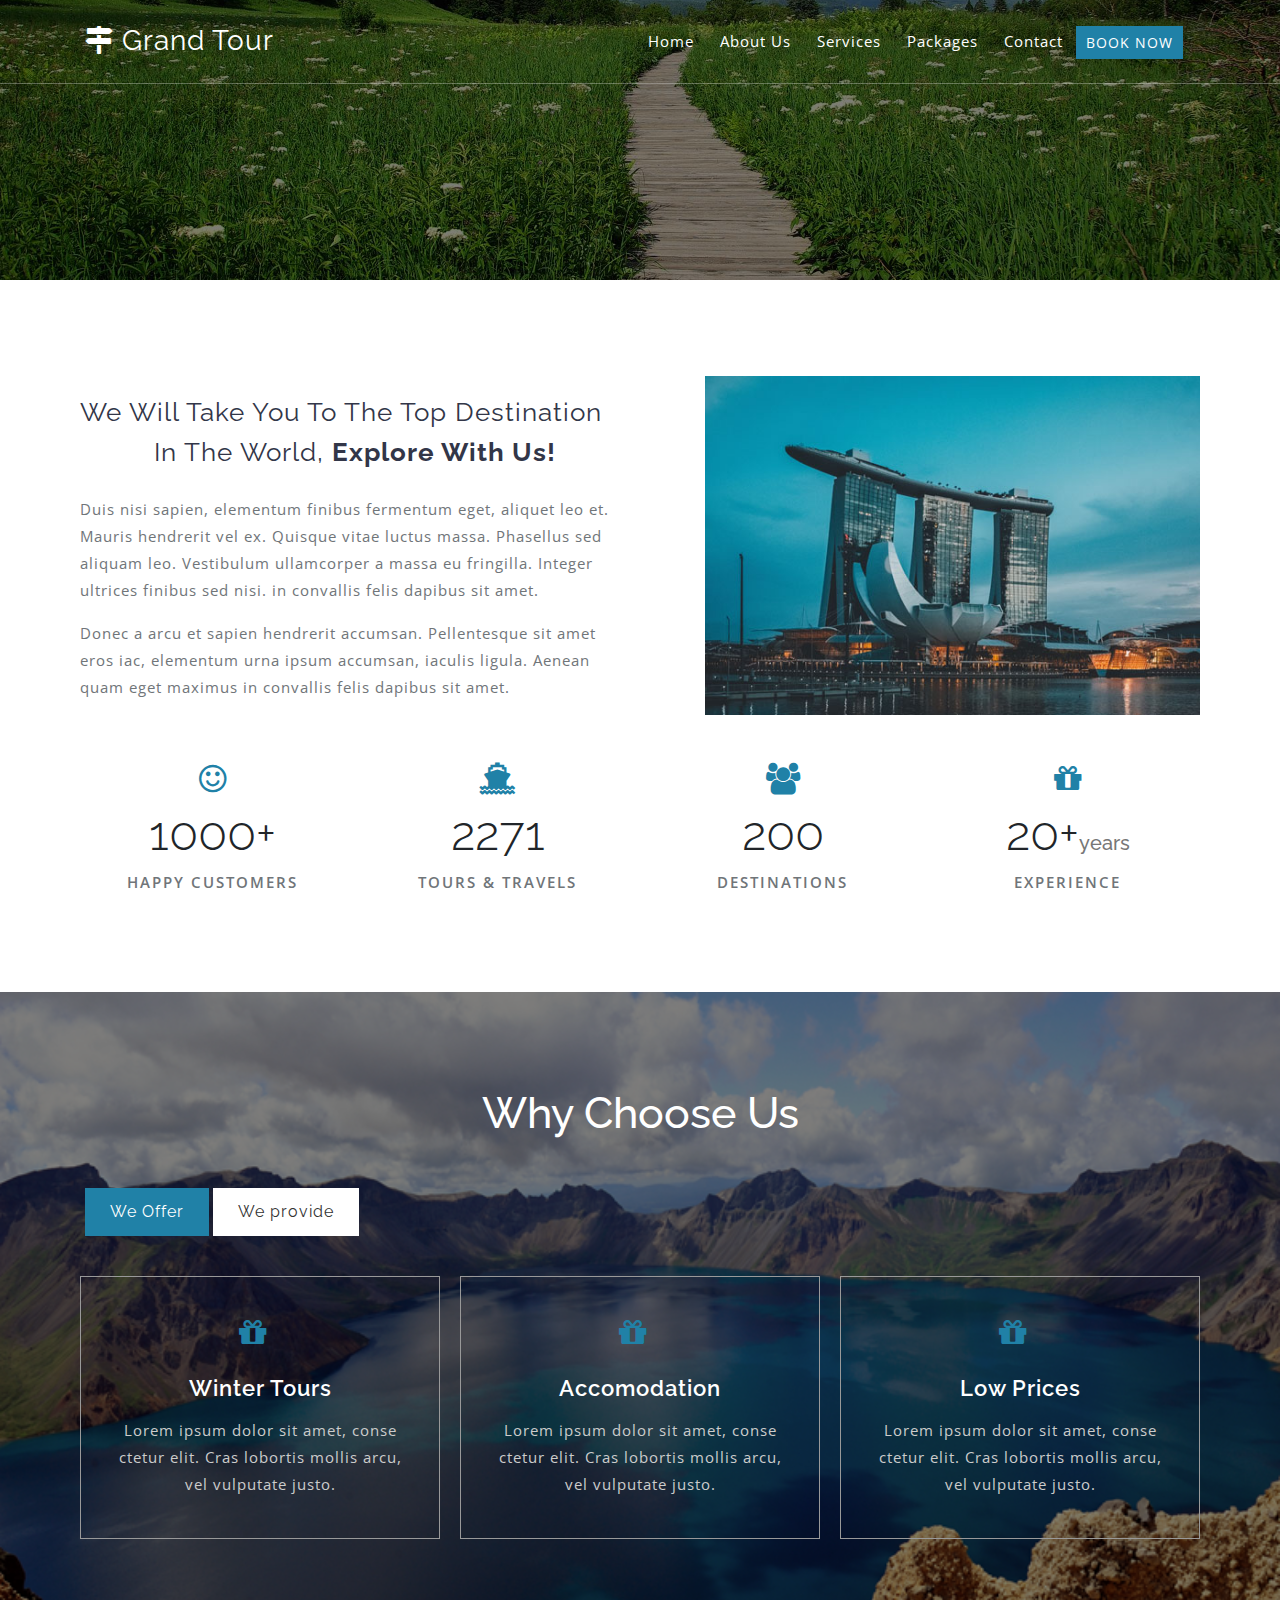
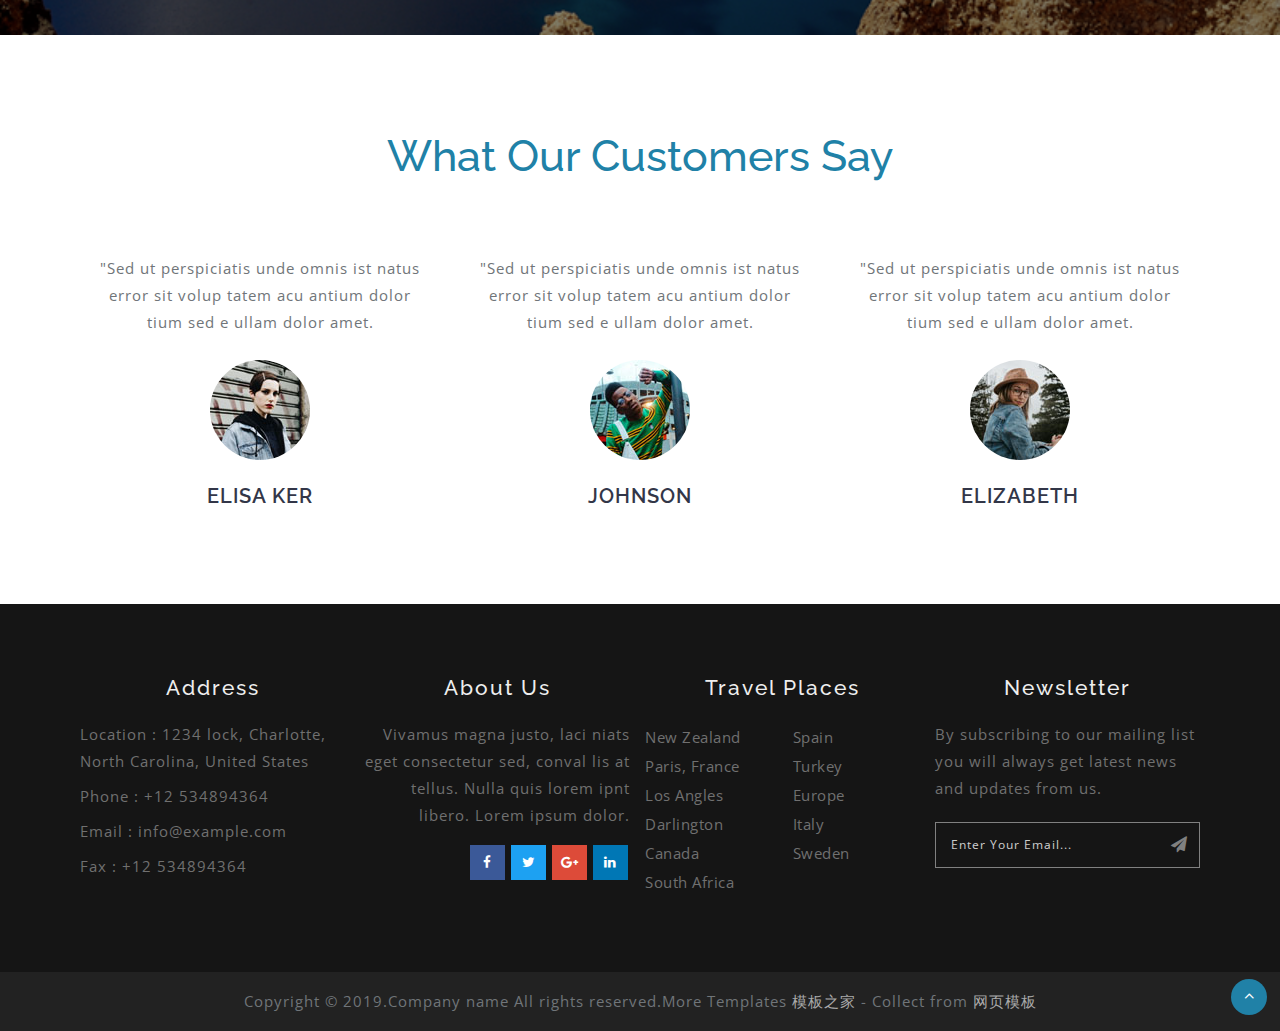
<file: 待使用about.html>
<!DOCTYPE html>
<html lang="en">
<head>
<title>About</title>
<meta name="viewport" content="width=device-width, initial-scale=1">
<meta charset="utf-8">
<meta name="keywords" content="" />

    <script>
        addEventListener("load", function () {
            setTimeout(hideURLbar, 0);
        }, false);

        function hideURLbar() {
            window.scrollTo(0, 1);
        }
    </script>
	
	<!-- css files -->
    <link href="css/bootstrap.css" rel='stylesheet' type='text/css' /><!-- bootstrap css -->
    <link href="css/style.css" rel='stylesheet' type='text/css' /><!-- custom css -->
    <link href="css/font-awesome.min.css" rel="stylesheet"><!-- fontawesome css -->
	<!-- //css files -->
	
	<!-- google fonts -->
	<link href="http://fonts.googleapis.com/css?family=Open+Sans:300,300i,400,400i,600,600i,700,700i,800,800i" rel="stylesheet">
	<link href="http://fonts.googleapis.com/css?family=Raleway:100,100i,200,200i,300,300i,400,400i,500,500i,600,600i,700,700i,800,800i,900,900i" rel="stylesheet">
	<!-- //google fonts -->
	
</head>
<body>

<!-- header -->
<header>
	<div class="container">
		<!-- nav -->
		<nav class="py-md-4 py-3 d-lg-flex">
			<div id="logo">
				<h1 class="mt-md-0 mt-2"> <a href="index.html"><span class="fa fa-map-signs"></span> Grand Tour </a></h1>
			</div>
			<label for="drop" class="toggle"><span class="fa fa-bars"></span></label>
			<input type="checkbox" id="drop" />
			<ul class="menu ml-auto mt-1">
				<li class=""><a href="index.html">Home</a></li>
				<li class="active"><a href="about.html">About Us</a></li>
				<li class=""><a href="services.html">Services</a></li>
				<li class=""><a href="packages.html">Packages</a></li>
				<li class=""><a href="contact.html">Contact</a></li>
				<li class="booking"><a href="booking.html">Book Now</a></li>
			</ul>
		</nav>
		<!-- //nav -->
	</div>
</header>
<!-- //header -->

<!-- banner -->
<section class="banner_inner" id="home">
	<div class="banner_inner_overlay">
	</div>
</section>
<!-- //banner -->

<!-- about -->
<section class="about py-5">
	<div class="container py-lg-5 py-sm-4">
		<div class="row">
			<div class="col-lg-6 about-left">
				<h3 class="mt-lg-3">We will take you to the Top destination in the world, <strong>Explore with us!</strong></h3>
				<p class="mt-4">Duis nisi sapien, elementum finibus fermentum eget, aliquet leo et. Mauris hendrerit vel ex.
				Quisque vitae luctus massa. Phasellus sed aliquam leo. Vestibulum ullamcorper a massa eu fringilla. Integer ultrices finibus sed nisi.
				in convallis felis dapibus sit amet.</p>
				<p class="mt-3"> Donec a arcu et sapien hendrerit accumsan. Pellentesque sit amet eros iac, elementum 
				urna ipsum accumsan, iaculis ligula. Aenean quam eget maximus in convallis felis dapibus sit amet.</p>
			</div>
			<div class="col-lg-6 about-right text-lg-right mt-lg-0 mt-5">
				<img src="images/about.jpg" alt="" class="img-fluid abt-image" />
			</div>
		</div>
		<div class="row mt-5 text-center">
			<div class="col-lg-3 col-6">
				<div class="counter">
					<span class="fa fa-smile-o"></span>
					<div class="timer count-title count-number">1000+</div>
					<p class="count-text text-uppercase">happy customers</p>
				</div>
			</div>
			<div class="col-lg-3 col-6">
				<div class="counter">
					<span class="fa fa-ship"></span>
					<div class="timer count-title count-number">2271</div>
					<p class="count-text text-uppercase">Tours & Travels </p>
				</div>
			</div>
			<div class="col-lg-3 col-6 mt-lg-0 mt-5">
				<div class="counter">
					<span class="fa fa-users"></span>
					<div class="timer count-title count-number">200</div>
					<p class="count-text text-uppercase">destinations</p>
				</div>
			</div>
			<div class="col-lg-3 col-6 mt-lg-0 mt-5">
				<div class="counter">
					<span class="fa fa-gift"></span>
					<div class="timer count-title count-number">20+<span>years</span></div>
					<p class="count-text text-uppercase">experience</p>
				</div>
			</div>
		</div>
	</div>
</section>
<!-- //about -->


<!-- tabs -->
<section class="choose" id="choose">
	<div class="overlay-all py-5">
		<div class="container py-lg-5 py-sm-4">
			<h2 class="heading text-capitalize text-center mb-lg-5 mb-4"> Why Choose Us</h2>
			<div class="edu-exp-grids">
				<div class="tab-main">
					<input id="tab1" type="radio" name="tabs" class="w3pvt-sm" checked>
					<label for="tab1">We Offer</label>
					<input id="tab2" type="radio" class="w3pvt-sm" name="tabs">
					<label for="tab2">We provide</label>
					<section id="content1">
						<div class="row text-center">
							<div class="col-lg-4 col-md-6 inner-w3pvt-wrap">
								<div class="inner-sec-grid">
									<span class="fa fa-gift"></span>
									<h4 class="mt-md-4 mt-2">Winter Tours</h4>
									<p class="mt-3">Lorem ipsum dolor sit amet, conse ctetur elit. Cras lobortis mollis arcu, vel vulputate justo.</p>
								</div>
							</div>
							<div class="col-lg-4 col-md-6 inner-w3pvt-wrap">
								<div class="inner-sec-grid">
									<span class="fa fa-gift"></span>
									<h4 class="mt-md-4 mt-2">Accomodation</h4>
									<p class="mt-3">Lorem ipsum dolor sit amet, conse ctetur elit. Cras lobortis mollis arcu, vel vulputate justo.</p>
								</div>
							</div>
							<div class="col-lg-4 col-md-6 inner-w3pvt-wrap">
								<div class="inner-sec-grid">
									<span class="fa fa-gift"></span>
									<h4 class="mt-md-4 mt-2">Low Prices</h4>
									<p class="mt-3">Lorem ipsum dolor sit amet, conse ctetur elit. Cras lobortis mollis arcu, vel vulputate justo.</p>
								</div>
							</div>
						</div>
					</section>
					<section id="content2">
						<div class="row text-center">
							<div class="col-lg-4 col-md-6 inner-w3pvt-wrap">
								<div class="inner-sec-grid">
									<span class="fa fa-gift"></span>
									<h4 class="mt-md-4 mt-2">Less Crowd</h4>
									<p class="mt-3">Lorem ipsum dolor sit amet, conse ctetur elit. Cras lobortis mollis arcu, vel vulputate justo.</p>
								</div>
							</div>
							<div class="col-lg-4 col-md-6 inner-w3pvt-wrap">
								<div class="inner-sec-grid">
									<span class="fa fa-gift"></span>
									<h4 class="mt-md-4 mt-2">Exp Agents</h4>
									<p class="mt-3">Lorem ipsum dolor sit amet, conse ctetur elit. Cras lobortis mollis arcu, vel vulputate justo.</p>
								</div>
							</div>
							<div class="col-lg-4 inner-w3pvt-wrap">
								<div class="inner-sec-grid">
									<span class="fa fa-gift"></span>
									<h4 class="mt-md-4 mt-2">Easy Trip</h4>
									<p class="mt-3">Lorem ipsum dolor sit amet, conse ctetur elit. Cras lobortis mollis arcu, vel vulputate justo.</p>
								</div>
							</div>
						</div>
					</section>
				</div>
			</div>
		</div>
	</div>
</section>
<!-- tabs -->

<!-- testimonials -->
<section class="testimonials py-5" id="testi">
	<div class="container py-lg-5 py-md-3">
			<h3 class="heading text-capitalize text-center mb-lg-5 mb-4"> What Our Customers Say</h3>
		<div class="row pt-xl-4">
			<div class="col-md-4 test-grid px-lg-4">
				<div class="testi-info text-center">
					<p class="text-li">"Sed ut perspiciatis unde omnis ist natus error sit volup tatem acu antium dolor tium sed e ullam dolor amet.</p>
					<div class="test-img text-center mt-4">
						<img src="images/te1.jpg" class="img-fluid" alt="user-image">
					</div>
					<h3 class="mt-md-4 mt-3">Elisa ker</h3>
				</div>
			</div>
			<div class="col-md-4 test-grid px-lg-4 my-md-0 my-5">
				<div class="testi-info text-center">
					<p class="text-li">"Sed ut perspiciatis unde omnis ist natus error sit volup tatem acu antium dolor tium sed e ullam dolor amet.</p>
					<div class="test-img text-center mt-4">
						<img src="images/te2.jpg" class="img-fluid" alt="user-image">
					</div>
					<h3 class="mt-md-4 mt-3">Johnson</h3>
				</div>
			</div>
			<div class="col-md-4 test-grid px-lg-4">
				<div class="testi-info text-center">
					<p class="text-li">"Sed ut perspiciatis unde omnis ist natus error sit volup tatem acu antium dolor tium sed e ullam dolor amet.</p>
					<div class="test-img text-center mt-4">
						<img src="images/te3.jpg" class="img-fluid" alt="user-image">
					</div>
					<h3 class="mt-md-4 mt-3">Elizabeth</h3>
				</div>
			</div>
		</div>
	</div>
</section>
<!-- //testimonials -->


<!--footer -->
<footer>
<section class="footer footer_w3layouts_section_1its py-5">
	<div class="container py-lg-4 py-3">
		<div class="row footer-top">
			<div class="col-lg-3 col-sm-6 footer-grid_section_1its_w3">
				<div class="footer-title">
					<h3>Address</h3>
				</div>
				<div class="footer-text">
					<p>Location : 1234 lock, Charlotte, North Carolina, United States</p>
					<p>Phone : +12 534894364</p>
					<p>Email : <a href="mailto:info@example.com">info@example.com</a></p>
					<p>Fax : +12 534894364</p>
				</div>
			</div>
			<div class="col-lg-3 col-sm-6 footer-grid_section mt-sm-0 mt-4">
				<div class="footer-title">
					<h3>About Us</h3>
				</div>
				<div class="footer-text">
					<p>Vivamus magna justo, laci niats eget consectetur sed, conval lis at tellus. Nulla quis lorem ipnt libero.
					Lorem ipsum dolor.</p>
				</div>
				<ul class="social_section_1info">
					<li class="mb-2 facebook"><a href="#"><span class="fa fa-facebook"></span></a></li>
					<li class="mb-2 twitter"><a href="#"><span class="fa fa-twitter"></span></a></li>
					<li class="google"><a href="#"><span class="fa fa-google-plus"></span></a></li>
					<li class="linkedin"><a href="#"><span class="fa fa-linkedin"></span></a></li>
				</ul>
			</div>
			<div class="col-lg-3 col-sm-6 mt-lg-0 mt-4 footer-grid_section_1its_w3">
				<div class="footer-title">
					<h3>Travel Places</h3>
				</div>
				<div class="row">
					<ul class="col-6 links">
						<li><a href="#choose" class="scroll">New Zealand </a></li>
						<li><a href="#overview" class="scroll">Paris, France </a></li>
						<li><a href="#pricing" class="scroll">Los Angles</a></li>
						<li><a href="#faq" class="scroll"> Darlington</a></li>
						<li><a href="#testimonials" class="scroll">Canada </a></li>
						<li><a href="#contact" class="scroll"> South Africa </a></li>
					</ul>
					<ul class="col-6 links">
						<li><a href="#">Spain </a></li>
						<li><a href="#">Turkey </a></li>
						<li><a href="#faq" class="scroll">Europe </a></li>
						<li><a href="#">Italy </a></li>
						<li><a href="#">Sweden </a></li>
					</ul>
				</div>
			</div>
			<div class="col-lg-3 col-sm-6 mt-lg-0 mt-4 footer-grid_section_1its_w3">
				<div class="footer-title">
					<h3>Newsletter</h3>
				</div>
				<div class="footer-text">
					<p>By subscribing to our mailing list you will always get latest news and updates from us.</p>
					<form action="#" method="post">
						<input type="email" name="Email" placeholder="Enter your email..." required="">
						<button class="btn1"><i class="fa fa-paper-plane" aria-hidden="true"></i></button>
						<div class="clearfix"> </div>
					</form>
				</div>
			</div>
		</div>
	</div>
</section>
</footer>
<!-- //footer -->

<!-- copyright -->
<div class="copyright py-3 text-center">
	<p>Copyright &copy; 2019.Company name All rights reserved.More Templates <a href="http://www.cssmoban.com/" target="_blank" title="模板之家">模板之家</a> - Collect from <a href="http://www.cssmoban.com/" title="网页模板" target="_blank">网页模板</a></p>
</div>
<!-- //copyright -->

<!-- move top -->
<div class="move-top text-right">
	<a href="#home" class="move-top"> 
		<span class="fa fa-angle-up  mb-3" aria-hidden="true"></span>
	</a>
</div>
<!-- move top -->

	
</body>
</html>
</file>
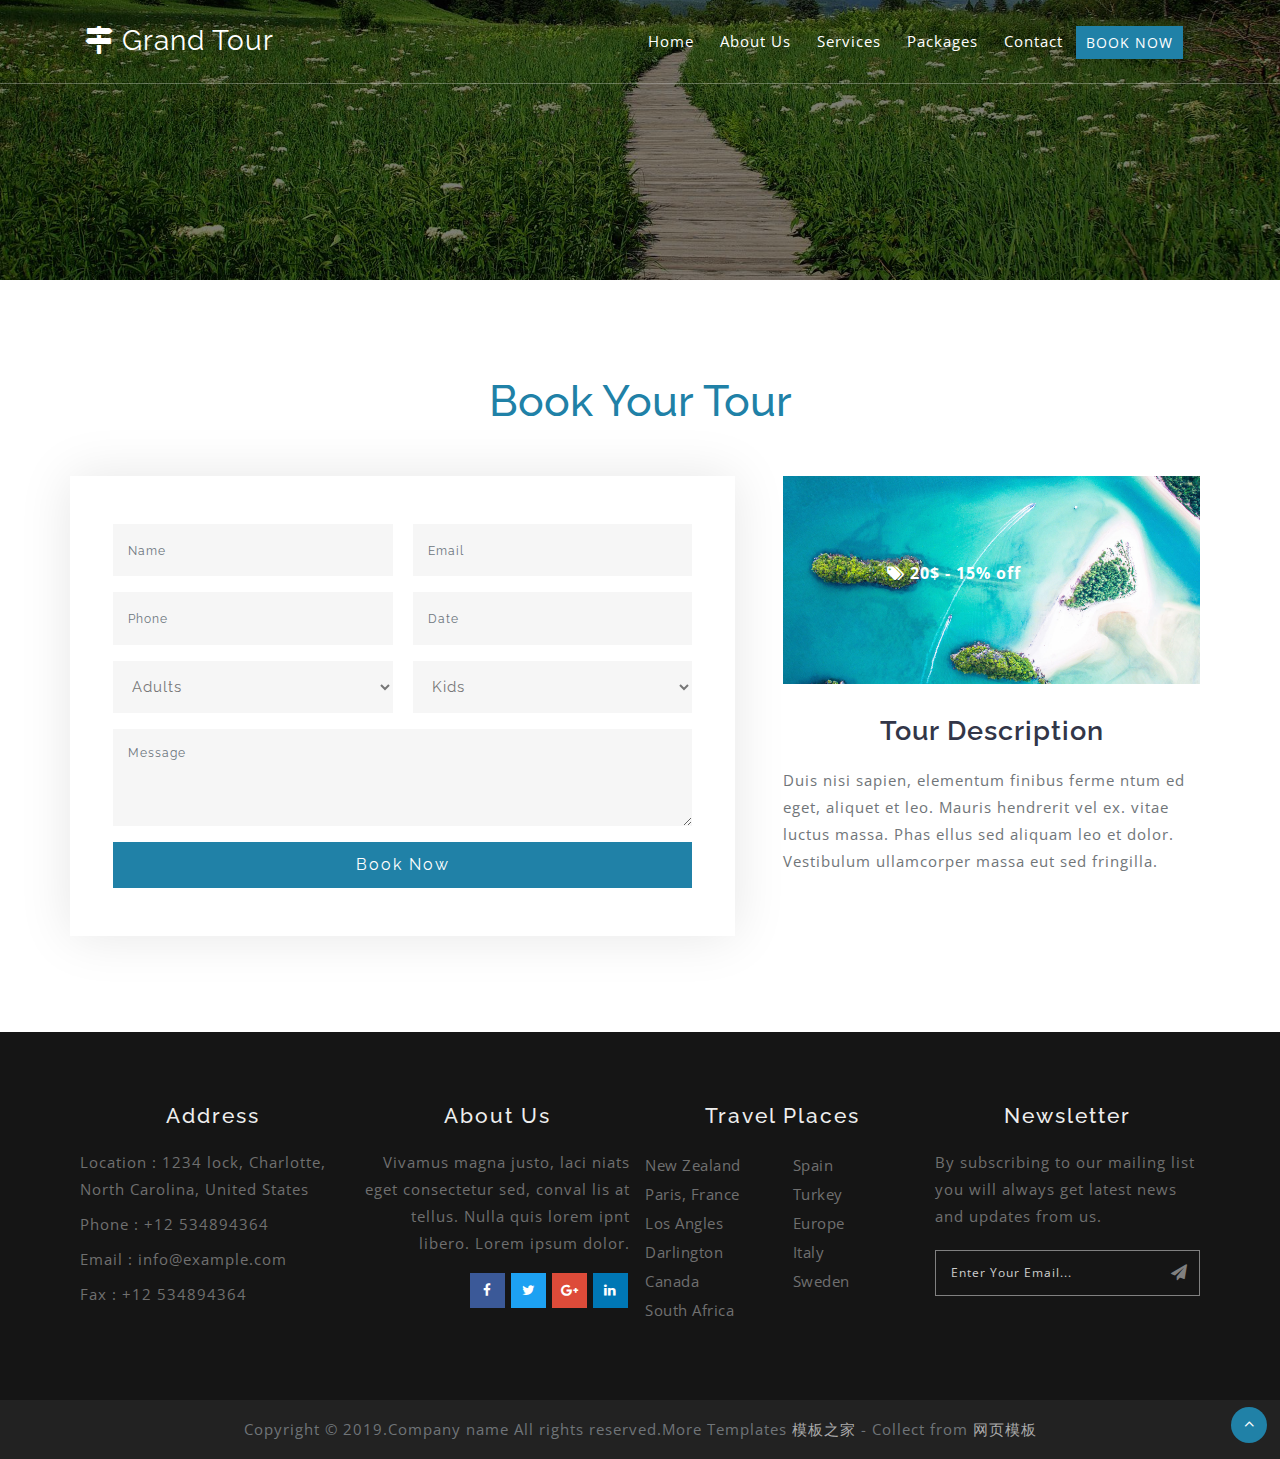
<file: 待使用booking.html>
<!DOCTYPE html>
<html lang="en">
<head>
<title>Booking</title>
<meta name="viewport" content="width=device-width, initial-scale=1">
<meta charset="utf-8">
<meta name="keywords" content="" />

    <script>
        addEventListener("load", function () {
            setTimeout(hideURLbar, 0);
        }, false);

        function hideURLbar() {
            window.scrollTo(0, 1);
        }
    </script>
	
	<!-- css files -->
    <link href="css/bootstrap.css" rel='stylesheet' type='text/css' /><!-- bootstrap css -->
    <link href="css/style.css" rel='stylesheet' type='text/css' /><!-- custom css -->
    <link href="css/font-awesome.min.css" rel="stylesheet"><!-- fontawesome css -->
	<!-- //css files -->
	
	<!-- google fonts -->
	<link href="http://fonts.googleapis.com/css?family=Open+Sans:300,300i,400,400i,600,600i,700,700i,800,800i" rel="stylesheet">
	<link href="http://fonts.googleapis.com/css?family=Raleway:100,100i,200,200i,300,300i,400,400i,500,500i,600,600i,700,700i,800,800i,900,900i" rel="stylesheet">
	<!-- //google fonts -->
	
</head>
<body>

<!-- header -->
<header>
	<div class="container">
		<!-- nav -->
		<nav class="py-md-4 py-3 d-lg-flex">
			<div id="logo">
				<h1 class="mt-md-0 mt-2"> <a href="index.html"><span class="fa fa-map-signs"></span> Grand Tour </a></h1>
			</div>
			<label for="drop" class="toggle"><span class="fa fa-bars"></span></label>
			<input type="checkbox" id="drop" />
			<ul class="menu ml-auto mt-1">
				<li class=""><a href="index.html">Home</a></li>
				<li class=""><a href="about.html">About Us</a></li>
				<li class=""><a href="services.html">Services</a></li>
				<li class=""><a href="packages.html">Packages</a></li>
				<li class=""><a href="contact.html">Contact</a></li>
				<li class="booking"><a href="booking.html">Book Now</a></li>
			</ul>
		</nav>
		<!-- //nav -->
	</div>
</header>
<!-- //header -->

<!-- banner -->
<section class="banner_inner" id="home">
	<div class="banner_inner_overlay">
	</div>
</section>
<!-- //banner -->


<!-- Booking -->
<section class="contact py-5">
	<div class="container py-lg-5 py-sm-4">
		<h2 class="heading text-capitalize text-center mb-lg-5 mb-4"> Book Your Tour</h2>
		<div class="contact-grids">
			<div class="row">
				<div class="col-lg-7 contact-left-form">
					<form action="#" method="post" class="row">
						<div class="col-sm-6 form-group contact-forms">
						  <input type="text" class="form-control" placeholder="Name" required="">
						</div>
						<div class="col-sm-6 form-group contact-forms">
						  <input type="email" class="form-control" placeholder="Email" required="">
						</div>
						<div class="col-sm-6 form-group contact-forms">
						  <input type="text" class="form-control" placeholder="Phone" required=""> 
						</div>
						<div class="col-sm-6 form-group contact-forms">
						  <input type="text" class="form-control" placeholder="Date" required=""> 
						</div>
						<div class="col-sm-6 form-group contact-forms">
							<select class="form-control" id="adults">
								<option>Adults</option>
								<option>1</option>
								<option>2</option>
								<option>3</option>
								<option>4</option>
								<option>5 or more</option>
							</select>
						</div>
						<div class="col-sm-6 form-group contact-forms">
							<select class="form-control" id="kids">
								<option>Kids</option>
								<option>1</option>
								<option>2</option>
								<option>3</option>
								<option>4</option>
								<option>5 or more</option>
							</select>
						</div>
						<div class="col-md-12 form-group contact-forms">
						  <textarea class="form-control" placeholder="Message" rows="3" required=""></textarea>
						</div>
						<div class="col-md-12 booking-button">
							<button class="btn btn-block sent-butnn">Book Now</button>
						</div>
					</form>
				</div>
				<div class="col-lg-5 contact-right pl-lg-5">
				
					<div class="image-tour position-relative">
						<img src="images/banner1.jpg" alt="" class="img-fluid" />
						<p><span class="fa fa-tags"></span> <span>20$ - 15% off</span></p>
					</div>
					
					<h4>Tour Description</h4>
					<p class="mt-3">Duis nisi sapien, elementum finibus ferme ntum ed eget, aliquet et leo. Mauris hendrerit vel ex.
					vitae luctus massa. Phas ellus sed aliquam leo et dolor. Vestibulum ullamcorper massa eut sed fringilla.</p>
					
				</div>
			</div>
		</div>
	</div>
</section>
<!-- //Booking -->


<!--footer -->
<footer>
<section class="footer footer_w3layouts_section_1its py-5">
	<div class="container py-lg-4 py-3">
		<div class="row footer-top">
			<div class="col-lg-3 col-sm-6 footer-grid_section_1its_w3">
				<div class="footer-title">
					<h3>Address</h3>
				</div>
				<div class="footer-text">
					<p>Location : 1234 lock, Charlotte, North Carolina, United States</p>
					<p>Phone : +12 534894364</p>
					<p>Email : <a href="mailto:info@example.com">info@example.com</a></p>
					<p>Fax : +12 534894364</p>
				</div>
			</div>
			<div class="col-lg-3 col-sm-6 footer-grid_section mt-sm-0 mt-4">
				<div class="footer-title">
					<h3>About Us</h3>
				</div>
				<div class="footer-text">
					<p>Vivamus magna justo, laci niats eget consectetur sed, conval lis at tellus. Nulla quis lorem ipnt libero.
					Lorem ipsum dolor.</p>
				</div>
				<ul class="social_section_1info">
					<li class="mb-2 facebook"><a href="#"><span class="fa fa-facebook"></span></a></li>
					<li class="mb-2 twitter"><a href="#"><span class="fa fa-twitter"></span></a></li>
					<li class="google"><a href="#"><span class="fa fa-google-plus"></span></a></li>
					<li class="linkedin"><a href="#"><span class="fa fa-linkedin"></span></a></li>
				</ul>
			</div>
			<div class="col-lg-3 col-sm-6 mt-lg-0 mt-4 footer-grid_section_1its_w3">
				<div class="footer-title">
					<h3>Travel Places</h3>
				</div>
				<div class="row">
					<ul class="col-6 links">
						<li><a href="#choose" class="scroll">New Zealand </a></li>
						<li><a href="#overview" class="scroll">Paris, France </a></li>
						<li><a href="#pricing" class="scroll">Los Angles</a></li>
						<li><a href="#faq" class="scroll"> Darlington</a></li>
						<li><a href="#testimonials" class="scroll">Canada </a></li>
						<li><a href="#contact" class="scroll"> South Africa </a></li>
					</ul>
					<ul class="col-6 links">
						<li><a href="#">Spain </a></li>
						<li><a href="#">Turkey </a></li>
						<li><a href="#faq" class="scroll">Europe </a></li>
						<li><a href="#">Italy </a></li>
						<li><a href="#">Sweden </a></li>
					</ul>
				</div>
			</div>
			<div class="col-lg-3 col-sm-6 mt-lg-0 mt-4 footer-grid_section_1its_w3">
				<div class="footer-title">
					<h3>Newsletter</h3>
				</div>
				<div class="footer-text">
					<p>By subscribing to our mailing list you will always get latest news and updates from us.</p>
					<form action="#" method="post">
						<input type="email" name="Email" placeholder="Enter your email..." required="">
						<button class="btn1"><i class="fa fa-paper-plane" aria-hidden="true"></i></button>
						<div class="clearfix"> </div>
					</form>
				</div>
			</div>
		</div>
	</div>
</section>
</footer>
<!-- //footer -->

<!-- copyright -->
<div class="copyright py-3 text-center">
	<p>Copyright &copy; 2019.Company name All rights reserved.More Templates <a href="http://www.cssmoban.com/" target="_blank" title="模板之家">模板之家</a> - Collect from <a href="http://www.cssmoban.com/" title="网页模板" target="_blank">网页模板</a></p>
</div>
<!-- //copyright -->

<!-- move top -->
<div class="move-top text-right">
	<a href="#home" class="move-top"> 
		<span class="fa fa-angle-up  mb-3" aria-hidden="true"></span>
	</a>
</div>
<!-- move top -->

	
</body>
</html>
</file>
<file: css/style.css>
.padding-tb {
	padding-top: 10px;
	padding-bottom: 10px;
}
.image-position {
	overflow: hidden;
	display: block;
	padding: auto;
	margin: 5px, 5px, 0px, 5px;
	background-size: fill;
	transition: all .1s;
}
html,
body {
    margin: 0;
    font-size: 100%;
    background: #fff;
	font-family: 'Raleway', sans-serif;
}

html {
  scroll-behavior: smooth;
}
body a {
    text-decoration: none;
    transition: 0.5s all;
    -webkit-transition: 0.5s all;
    -moz-transition: 0.5s all;
    -o-transition: 0.5s all;
    -ms-transition: 0.5s all;
    font-family: 'Open Sans', sans-serif;
}

body img {
    max-width: 100%;
}

a:hover {
    text-decoration: none;
}

input[type="button"],
input[type="submit"],
input[type="text"],
input[type="email"],
input[type="search"] {
    transition: 0.5s all;
    -webkit-transition: 0.5s all;
    -moz-transition: 0.5s all;
    -o-transition: 0.5s all;
    -ms-transition: 0.5s all;
}

h1,
h2,
h3,
h4,
h5,
h6 {
    margin: 0;
	color: #323648;
}
li {
    list-style-type: none;
}

p {
    margin: 0;
    font-size: 15px;
    line-height: 1.8em;
    letter-spacing: 1px;
    color: #707579;
	font-family: 'Open Sans', sans-serif;
}

ul {
    margin: 0;
    padding: 0;
}


/*-- header --*/

header {
    position: absolute;
    z-index: 9;
    width: 100%;
    border-bottom: 1px solid rgba(255, 255, 255, 0.3);
}

.toggle,
[id^=drop] {
	display: none;
}

/* Giving a background-color to the nav container. */
nav { 
	margin:0;
	padding: 0;
}


#logo a {
	float: left;
    font-size: .7em;
    display: initial;
    margin: 0;
    letter-spacing: 1px;
    color: #fff;
    padding: 0px 0;
    border: none;
    font-family: 'Raleway', sans-serif;
}
#logo a span.fa {
    color: #fff;
}


/* Since we'll have the "ul li" "float:left"
 * we need to add a clear after the container. */

nav:after {
	content:"";
	display:table;
	clear:both;
}

/* Removing padding, margin and "list-style" from the "ul",
 * and adding "position:reltive" */
nav ul {
	float: right;
	padding:0;
	margin:0;
	list-style: none;
	position: relative;
	}
	
/* Positioning the navigation items inline */
nav ul li {
	margin: 0px;
	display:inline-block;
	float: left;
	}

/* Styling the links */
nav a {
    color: #ddd;
    text-transform: capitalize;
    letter-spacing: 1px;
    padding-left: 0;
    padding-right: 0;
	padding: 10px 13px;
    font-weight: 400;
    font-size: 15px;
    vertical-align: middle;
}
nav li.booking a {
    background: rgb(32, 129, 167);
    padding: 6px 10px;
    display: block;
	margin-top: -2px;
	margin-right: 12px;
    text-transform: uppercase;
    color: #fff;
    letter-spacing: 1px;
    font-size: 14px;
}

nav ul li ul li:hover { background: #f8f9fa; }

/* Background color change on Hover */
nav a:hover { 
	color: #ddd;
}
.menu li.active  a{ 
	color: #fff;
}

/* Hide Dropdowns by Default
 * and giving it a position of absolute */
nav ul ul {
	display: none;
	position: absolute; 
	/* has to be the same number as the "line-height" of "nav a" */
	top: 30px; 
    background: #fff;
    padding: 10px;
}
	
/* Display Dropdowns on Hover */
nav ul li:hover > ul {
	display:inherit;
}
	
/* Fisrt Tier Dropdown */
nav ul ul li {
	width:170px;
	float:none;
	display:list-item;
	position: relative;
}
nav ul ul li a {
    color: #333;
    padding: 5px 10px;
    display: block;
}
/* Second, Third and more Tiers	
 * We move the 2nd and 3rd etc tier dropdowns to the left
 * by the amount of the width of the first tier.
*/
nav ul ul ul li {
	position: relative;
	top:-60px;
	/* has to be the same number as the "width" of "nav ul ul li" */ 
	left:170px; 
}

/* Change ' +' in order to change the Dropdown symbol */
li > a:only-child:after { content: ''; }


/* Media Queries
--------------------------------------------- */

@media all and (max-width : 991px) {

	#logo {
		display: block;
		padding: 0;
		width: 100%;
		text-align: center;
		float: none;
	}
	.menu li.active a {
		color: rgb(32, 129, 167);
	}
	nav ul li span {
		color: #333;
	}
	nav {
		margin: 0;
	}
	nav a {
		color: #333;
	}

	/* Hide the navigation menu by default */
	/* Also hide the  */
	.toggle + a,
	.menu {
		display: none;
	}

	/* Stylinf the toggle lable */
	.toggle {
		display: block;
		padding: 5px 15px;
		font-size: 20px;
		text-decoration: none;
		border: none;
		float: right;
		background-color: rgb(32, 129, 167);
		color: #fff;
		margin-bottom: 0;
	}
	.menu .toggle {
		float: none;
		text-align: center;
		margin: auto;
		width: 30%;
		padding: 5px;
		font-weight: normal;
		font-size: 15px;
		letter-spacing: 1px;
	}

	.toggle:hover {
		color:#333;
		background-color: #fff;
	}

	/* Display Dropdown when clicked on Parent Lable */
	[id^=drop]:checked + ul {
		display: block;
		background: #fff;
		padding: 15px 0;
		width:100%;
		text-align: center;
	}

	/* Change menu item's width to 100% */
	nav ul li {
		display: block;
		width: 100%;
		padding: 7px 0;
		}
	nav a{
		padding: 5px 0;
	}
	nav a:hover {
		color: #333;
	}
	.login-icon {
		text-align: center;
	}
	nav ul ul .toggle,
	nav ul ul a {
		padding: 0 40px;
	}

	nav ul ul ul a {
		padding: 0 80px;
	}

	nav a:hover,
 	nav ul ul ul a {
		background-color: transparent;
	}
  
	nav ul li ul li .toggle,
	nav ul ul a,
	nav ul ul ul a{
		padding:14px 20px;	
		color:#FFF;
		font-size:17px; 
	}
  
  
	nav ul li ul li .toggle,
	nav ul ul a {
		background-color: #fff; 
	}
	nav ul ul li a {
		font-size: 15px;
	}
	ul.inner-ul{
		padding: 0!important;
	}
	/* Hide Dropdowns by Default */
	nav ul ul {
		float: none;
		position:static;
		color: #ffffff;
		/* has to be the same number as the "line-height" of "nav a" */
	}
		
	/* Hide menus on hover */
	nav ul ul li:hover > ul,
	nav ul li:hover > ul {
		display: none;
	}
		
	/* Fisrt Tier Dropdown */
	nav ul ul li {
		display: block;
		width: 100%;
		padding: 0;
	}

	nav ul ul ul li {
		position: static;
		/* has to be the same number as the "width" of "nav ul ul li" */ 

	}

}

@media all and (max-width : 330px) {

	nav ul li {
		display:block;
		width: 94%;
	}

}
.user span.fa {
    font-size: 25px;
    color: #fff;
}
/*-- //header --*/

/* banner style */
.banner_w3lspvt {
    position: relative;
	z-index: 1;

}

.banner-top {
    background: url(../images/changbai.jpg) no-repeat center;
    background-size: cover;
    -webkit-background-size: cover;
    -moz-background-size: cover;
    -o-background-size: cover;
    -moz-background-size: cover;
}
.banner-top-news {
    background: url(../images/news_head2.jpg) no-repeat center;
    background-size: cover;
    -webkit-background-size: cover;
    -moz-background-size: cover;
    -o-background-size: cover;
	-moz-background-size: cover;
}

a:link, a:visited {
	color:white;
	text-decoration:none;
}

a:hover, a:active {
	color:white;
	text-decoration:none;
}

.banner-top1 {
    background: url(../images/changbai1.jpg) no-repeat center;
    background-size: cover;
    -webkit-background-size: cover;
    -moz-background-size: cover;
    -o-background-size: cover;
    -moz-background-size: cover;
}

.banner-top2 {
    background: url(../images/changbai3.jpg) no-repeat 0px 0px;
    background-size: cover;
    -webkit-background-size: cover;
    -moz-background-size: cover;
    -o-background-size: cover;
    -moz-background-size: cover;
}

.banner-top3 {
    background: url(../images/changbai3.jpg) no-repeat center;
    background-size: cover;
    -webkit-background-size: cover;
    -moz-background-size: cover;
    -o-background-size: cover;
    -moz-background-size: cover;
}

.w3layouts-banner-info {
    padding-top: 18em;
    max-width: 800px;
}

.w3layouts-banner-info h3 {
    text-shadow: 3px 4px 6px rgba(45, 45, 45, 0.15);
    font-size: 3.3em;
    letter-spacing: 1px;
    color: #fff;
    font-weight: 300;
    text-transform: capitalize;
    line-height: 68px;
}

.w3layouts-banner-info h4 {
    color: #eee;
    margin: 1em 0 1.5em;
    letter-spacing: 4px;
    text-transform: capitalize;
    font-weight: 200;
}
.w3layouts-banner-info a.btn {
    border: 2px solid #fff;
    border-radius: 0px;
    padding: 11px 30px;
    color: #fff;
    font-size: 15px;
    letter-spacing: 2px;
	text-transform: capitalize;
	font-family: 'Raleway', sans-serif;
}

.banner-top,
.banner-top1,
.banner-top2,
.banner-top3 {
    min-height: 750px;
}
.overlay {
    min-height: 750px;
    background: rgba(0, 0, 0, 0.5);
}
.overlay1 {
    min-height: 750px;
    background: rgba(0, 0, 0, 0.6);
}

/*-- //banner style --*/


/*-- about --*/
.about-left h3 {
    text-transform: capitalize;
    line-height: 40px;
    font-size: 26px;
    font-weight: 400;
    letter-spacing: 1px;
}
.about-right img.abt-image {
	width: 90%;
	height:90%;
}
/*-- //about --*/

/*-- stats --*/
.counter span.fa {
    font-size: 2em;
    color: rgb(32, 129, 167);
}

.timer {
    font-size: 3em;
    font-weight: 300;
}

.timer span {
    font-size: 20px;
    font-weight: 500;
    color: #777;
}

p.count-text {
    letter-spacing: 2px;
    font-weight: 600;
}

/*-- //stats --*/


/*-- book --*/
.book{
	background: #f3f3f3;
}
.book h2.heading{
	color: rgb(32, 129, 167);
}
.grid-info h4 {
    color: #fff;
    letter-spacing: 2px;
    font-weight: 600;
    font-size: 21px;
    text-transform: uppercase;
}
.grid-info p {
    color: #ddd;
}
.icon {
    background: #fff;
    width: 80px;
    height: 80px;
    line-height: 80px;
    margin: 0em auto 1.5em;
    border-radius: 50%;
}
.icon span.fa{
	font-size: 25px;
    line-height: 80px;
    color: rgb(32, 129, 167);
}
.grid-info {
    padding: 0 1em;
}
/*-- book --*/

/*--footer--*/

.footer_w3layouts_section_1its{
	background: #151515;
}

.footer_w3layouts_section_1its h3,.footer_w3layouts_section_1its h2{
	font-size: 1.3em;
	color: #eee;
	margin-bottom: 20px;
	letter-spacing: 2px;
}

.footer-text p, .contact-info p {
    color: #808080;
    line-height: 1.8em;
	letter-spacing: 1px;
}

.phone {
    margin-top: 20px;
}

.contact-info h4 {
    font-style: normal;
    font-weight: 300;
    font-size: 1.3em;
    line-height: 1.71;
    letter-spacing: 1px;
    text-transform: capitalize;
    color: #fff;
}

.footer p,.footer a{
	color: #707070;
    margin: 8px 0;
}
.footer-grid:nth-child(2) {
	border-left: 1px solid #1b1b1b;
	border-right: 1px solid #1b1b1b;
}

.footer ul li.hd {
	color: #34bf49;
}

.newsletter .email {
	background-color: #F4F4F4;
	border: none;
}

.flickr-grid {
	float: left;
	width: 32%;
	margin: 0 0.1em .2em;
}

.flickr-grid a img {
	width: 100%;
	padding: 0.3em;
	border: 1px solid #333333;
}

.footer-text input[type="email"] {
    outline: none;
    padding: 12px 15px;
    color: #fff;
    font-size: 13px;
    width: 85%;
    border: none;
    background: none;
    letter-spacing: 1px;
    text-transform: capitalize;
    font-family: 'Open Sans', sans-serif;
}

.newsletter {
	position: relative;
	margin-top: 2em;
}

button.btn1 {
    color:#808080;
    border: none;
    padding: 10px 0;
    outline: none;
    text-align: center;
    text-decoration: none;
    background: none;
   cursor:pointer;
    -webkit-transition: 0.5s all;
    -moz-transition: 0.5s all;
    -o-transition: 0.5s all;
    -ms-transition: 0.5s all;
    transition: 0.5s all;
    float: right;
    width: 15%;
}
.footer-grid_section_1its_w3 form {
    border: 1px solid #808080;
    width: 100%;
	margin-top: 20px;
	text-align: center;
}
.footer-grid_section{
	text-align: right;
}
ul.social_section_1info li {
    display: inline-block;
}

ul.social_section_1info a {
    color: #808080;
    margin-right: 10px;
    font-size: 13.5px;
    margin-right: 2px;
    width: 35px;
    height: 35px;
    background: #212121;
    display: block;
    text-align: center;
    line-height: 35px;
	letter-spacing: 1px;
}
ul.social_section_1info a:hover{
    color: #fff;
}

.phone p a {
    color: #808080;
}
.phone p a:hover {
    color: #fff;
}

ul.links li {
    list-style-type: none;
    margin: 5px 0;
}
ul.links li a{
    color: #707070;
    font-size: 15px;
    letter-spacing: .5px;
}
ul.links li a:hover{
    color: #999;
}
.footer-title a i {
    font-size: 1em;
    width: 55px;
    height: 55px;
    background: rgb(32, 129, 167);
    border-radius: 50%;
    cursor: pointer;
    text-align: center;
    line-height: 1.7;
    color: rgba(255, 255, 255, 0.69);
}
.footer-title a {
    font-size: 33px;
    text-transform: capitalize;
    font-weight: 600;
    color: #eee;
}

li.facebook a {
    color: #fff;
    background: #3b5998;
}
li.twitter a  {
    color: #fff;
    background: #1da1f2;
}
li.google a  {
    color: #fff;
    background: #dd4b39;
}
li.linkedin a  {
    color: #fff;
    background: #0077b5;
}
/*--//footer--*/

/*-- text --*/

.text-content {
    background: url(../images/attr.jpg) no-repeat center;
    background-size: cover;
    -webkit-background-size: cover;
    -moz-background-size: cover;
    -o-background-size: cover;
    -moz-background-size: cover;
	position: relative;
	text-align: right;
}
.overlay-inner {
    background: rgba(0, 0, 0, 0.5);
}

.order-left-content h4 {
    font-size: 4em;
    font-weight: 600;
}
.test-info p {
    color: #eee;
}
h4.tittle {
    font-size: 3.3em;
    color: #fff;
    font-weight: 300;
    text-shadow: 0 1px 2px rgba(0, 0, 0, 0.37);
    text-transform: capitalize;
    letter-spacing: 2px;
	margin: 0;
	text-align: right;
}
.test-info a{
    border: 2px solid #fff;
    border-radius: 0px;
    padding: 11px 30px;
    color: #fff;
    font-size: 16px;
    letter-spacing: 1px;
    text-transform: capitalize;
    display: inline-block;
}
.test-info {
    max-width: 700px;
}
/*-- //text --*/

/*-- packages --*/

h3.heading,h2.heading {
	font-size: 43px;
	color: rgb(32, 129, 167);
}
p.text {
    max-width: 700px;
    margin: auto;
}
.package-info {
    padding: 1.5em 1em;
    background: #fafafa;
    box-shadow: 0 0 10px rgba(0,0,0,0.1);
}
.package-info1 {
    padding: 0.5em 0.3em;
    background: #fafafa;
    box-shadow: 0 0 10px rgba(0,0,0,0.1);
}
.view-package a {
    background: rgb(32, 129, 167);
    padding: 13px 30px;
    color: #fff;
    letter-spacing: 1px;
    font-size: 15px;
    margin-top: 10px;
	display: inline-block;
	text-align: center !important;
}
.package-info h5 {
    text-transform: capitalize;
    font-weight: 600;
    letter-spacing: 1px;
    font-size: 18px;
    line-height: 1.5em;
}
.package-info p {
    font-size: 15px;
    line-height: 1.6em;
}
.package-info h6 {
    font-size: 16px;
    letter-spacing: 1px;
    color: #707579;
    text-transform: capitalize;
}

.image-tour {
	overflow: hidden;
	display: block;
	padding: auto;
	margin: 5px, 5px, 0px, 5px;
	background-size: fill;
	transition: all .3s;
}

.image-tour p {
    position: absolute;
    left: 25%;
    top: 40%;
    padding: 0px 0px;
	color: #fff;
	font-size: 1em;
	font-weight: bold;
}



.package-info h6 span.fa {
	color: rgb(32, 129, 167)
}
ul.listing li {
    letter-spacing: 0px;
    color: #707579;
    font-size: 15px;
}
ul.listing li span {
    font-weight: 600;
}
ul.listing li span.fa {
    font-weight: normal;
    color: rgb(32, 129, 167);
}
/*-- //packages --*/

/* destinations */
.destinations-grids {
    position: relative;
	overflow: hidden;
    z-index: 1;
}

.destinations-grids .caption h4 {
    font-size: 20px;
    font-weight: 600;
    color: #fff;
    letter-spacing: 1px;
}
h4.destination {
    font-size: 20px;
    letter-spacing: 1px;
}
.rating ul li {
    display: inline-block;
}
.rating ul li span.fa {
    color: #fff;
    font-size: 13px;
}

.rating {
    background: rgb(32, 129, 167);
    position: absolute;
    right: 1%;
    top: 1%;
    padding: 0px 10px 5px;
}
.caption a {
    font-size: 15px;
    background: none;
    border: 1px solid #ccc;
    padding: 12px 20px;
    letter-spacing: 1px;
    color: #ccc;
    margin-top: 20px;
    display: inline-block;
}

.destinations-info {
    position: absolute;
    bottom: -250px;
    margin: 0;
    background: rgba(0, 0, 0, 0.8);
    padding: 30px 0px 10px;
    transition: .5s all;
    -webkit-transition: 0.5s all;
    -moz-transition: 0.5s all;
    -o-transition: 0.5s all;
    -ms-transition: 0.5s all;
	left: 15px;
	right:15px;
    text-align: center;
}

.destinations-grids:hover div.destinations-info {
    bottom: 0;
}

.caption {
    padding: 0px;
}

/* destinations responsive */
@media(max-width:1080px) {
    
}

@media(max-width:1024px) {
    
}

@media(max-width:991px) {
    
    .destinations-grids {
        padding: 0 5px;
    }

    .destinations-grids h4 {
        font-size: 18px;
    }
	.destinations-info {
		left: 5px;
		right: 5px;
	}
    .destinations-info {
        padding: 20px 0;
    }
}

@media(max-width:736px) {
    
}

@media(max-width:480px) {
    
}

@media(max-width:440px) {
   
}

@media(max-width:414px) {
    
}

@media(max-width:384px) {
    

    .destinations-grids {
        padding: 0 1em;
    }
}

@media(max-width:320px) {
    
}

/* //destinations responsive */
/* //destinations */


/*-- copy right --*/
.copyright {
    background: #222;
}
.copyright p a {
    color: #aaa;
}
/*-- //copy right --*/

/*-- move top --*/

.move-top {
    position: relative;
}

a.move-top {
    text-align: center;
    position: absolute;
    right: 1%;
    bottom: 0%;
}

a.move-top span{
    color: #fff;
    width: 36px;
    height: 36px;
    border: transparent;
    line-height: 2em;
    background: rgb(32, 129, 167);
    border-radius: 50px;
    -webkit-border-radius: 50px;
    -o-border-radius: 50px;
    -moz-border-radius: 50px;
    -ms-border-radius: 50px;
}

/*-- //move top --*/

/*-- inner banner --*/
.banner_inner {
    background: url(../images/cont1.jpg) no-repeat center;
    background-size: cover;
    -webkit-background-size: cover;
    -moz-background-size: cover;
    -o-background-size: cover;
    -moz-background-size: cover;
	min-height: 500px;
}
.banner_inner_overlay{
    background: rgba(0, 0, 0, 0.5);
	min-height: 500px;
}


/*-- //inner banner --*/

/* tabs */
.inner-w3pvt-wrap {
    padding-top: 2em;
}

.inner-w3pvt-wrap h4 {
    font-size: 22px;
    color: #fff;
    font-weight: 600;
    text-transform: capitalize;
    letter-spacing: 1px;
}

.inner-sec-grid {
    padding: 2.5em 2em;
    border: none;
    transition: none;
    border: 1px solid #999;
}
.inner-sec-grid span.fa {
    font-size: 2em;
    color: rgb(32, 129, 167);
}
.choose {
    background: url(../images/choose1.jpg) no-repeat center;
    background-size: cover;
    -webkit-background-size: cover;
    -moz-background-size: cover;
    -o-background-size: cover;
    -moz-background-size: cover;
}
.choose h2.heading{
	color: #fff;
}
.overlay-all {
    background: rgba(0, 0, 0, 0.5);
}
.inner-w3pvt-wrap p {
    font-size: 15px;
    color: #ccc;
}

.tab-main section {
    display: none;
}

.tab-main input.w3pvt-sm {
    display: none;
}

.tab-main label {
    display: inline-block;
    padding: 12px 25px;
    color: #333;
    background: #fff;
    font-size: 16px;
    letter-spacing: 1px;
}

.tab-main span {
    margin-right: 0.5em;
}

.tab-main label:before {
    font-family: fontawesome;
    font-weight: normal;
    margin-right: 10px;
    opacity: 0;
    display: none;
}

.tab-main label[for*='1']:before {
    content: '\f1cb';
}

.tab-main label[for*='2']:before {
    content: '\f17d';
}

.tab-main label[for*='3']:before {
    content: '\f16c';
}

.tab-main label[for*='4']:before {
    content: '\f171';
}

.tab-main label:hover {
    cursor: pointer;
}

.tab-main input:checked+label {
    background: rgb(32, 129, 167);
    color: #fff;
}

.tab-main #tab1:checked~#content1,
.tab-main #tab2:checked~#content2,
.tab-main #tab3:checked~#content3,
.tab-main #tab4:checked~#content4 {
    display: block;
}

@media screen and (max-width: 800px) {
    .tab-main label:before {
        margin: 0;
        font-size: 18px;
    }
}

@media screen and (max-width: 500px) {
    .tab-main label {
        padding: 15px;
    }
}

/*-- //tabs --*/


/*-- testimonials --*/

.testi-info h3 {
    font-size: 20px;
    letter-spacing: 1px;
    text-transform: uppercase;
    font-weight: 600;
}

.test-img img {
    -webkit-border-radius: 50%;
    -o-border-radius: 50%;
    -ms-border-radius: 50%;
    -moz-border-radius: 50%;
    border-radius: 50%;
}

/*-- //testimonials --*/


/*-- contact --*/
.adress-w3pvt-info h6 {
    font-size: 1.2em;
    color: #3d3d3e;
    font-weight: 600;
    letter-spacing: 1px;
    margin: 1em 0;
}
.adress-w3pvt-info a {
    color: #777;
    letter-spacing: 1px;
}
.adress-icon span.fa {
    color: rgb(32, 129, 167);
    font-size: 2em;
    vertical-align: middle;
}
.contact-forms input, .contact-forms textarea, .contact-forms select {
    font-size: 15px;
    color: #000;
    padding: 1em 1em;
    background: #f6f6f6;
    outline: none;
    border: none;
    letter-spacing: 1px;
    border-radius: 0px;
    outline: none !important;
}
.contact-forms select{
	padding: 0em 1em;
    height: 52px !important;
	color: #777;
}
button.sent-butnn {
    font-size: 16px;
    text-decoration: none;
    text-transform: capitalize;
    display: inline-block;
    letter-spacing: 2px;
    outline: none;
	color: #fff;
	background: rgb(32, 129, 167);
    border-radius: 0px;
    padding: 10px 20px;
}
.contact-left-form {
    padding: 3em;
    background: #fff;
	box-shadow: 0 0 50px rgba(0, 0, 0, .1);
}
.contact-right h4 {
    font-size: 30px;
    text-transform: capitalize;
    letter-spacing: 1px;
    line-height: 40px;
    font-weight: 600;
    margin-top: 1em;
}
.contact-right h5 {
    font-size: 25px;
    letter-spacing: 1px;
    font-weight: 600;
}
.map iframe {
    border: none;
    outline: none;
    height: 750px;
    width: 100%;
}
/*-- contact --*/


/*-- services --*/
.about-icon span.fa {
    font-size: 2em;
    color: rgb(32, 129, 167);
}
.main-title-text h4 {
    font-size: 22px;
    text-transform: capitalize;
    letter-spacing: 1px;
    line-height: 35px;
    font-weight: 600;
    text-align: center;
    background: rgb(32, 129, 167);
    color: #fff;
    padding: 20px;
}
/*-- //services --*/

/* places */
h3.tittle {
    font-size: 36px;
}

.title-bg p {
    max-width: 700px;
    font-size: 13px;
}
.right-cont ul li span.fa {
    color: rgb(32, 129, 167);
    margin-right: 3px;
    font-size: 14px;
}
p.duration {
    letter-spacing: 0px;
}
/* //places */



/*-- Responsive design --*/

@media(max-width:1366px) {
	.banner-top, .banner-top1, .banner-top2, .banner-top3,.overlay,.overlay1 {
		min-height: 750px;
	}
}
@media(max-width:1280px) {
	.banner-top, .banner-top1, .banner-top2, .banner-top3,.overlay,.overlay1 {
		min-height: 720px;
	}
	.w3layouts-banner-info {
		padding-top: 16em;
	}
	.banner_inner_overlay,.banner_inner {
		min-height: 280px;
	}
	.contact-right h4 {
		font-size: 27px;
	}
}
@media(max-width:1080px) {
	.banner-top, .banner-top1, .banner-top2, .banner-top3,.overlay,.overlay1 {
		min-height: 650px;
	}
	.w3layouts-banner-info h3 {
		font-size: 3em;
	}
	h4.tittle {
		font-size: 3em;
	}
	.w3layouts-banner-info {
		padding-top: 14em;
	}
	.package-info h5 {
		font-size: 17px;
	}
	h3.heading, h2.heading {
		font-size: 40px;
	}
	ul.links {
		padding-right: 0;
	}
	.footer p, .footer a {
		font-size: 14px;
	}
	.banner_inner_overlay, .banner_inner {
		min-height: 250px;
	}
	.testi-info h3 {
		font-size: 18px;
	}
	.service-grid-wthree {
		padding: 0 10px;
	}
	.ser-sevice-grid h4 {
		font-size: 22px;
	}
	h4.tm-clr {
		font-size: 22px;
	}
	.right-cont p {
		font-size: 14px;
	}
}
@media(max-width:1024px) {
	.timer {
		font-size: 2.5em;
	}
	.counter span.fa {
		font-size: 1.8em;
	}
	.grid-info {
		padding: 0 0em;
	}
	.icon {
		width: 75px;
		height: 75px;
		line-height: 75px;
	}
	.icon span.fa {
		font-size: 22px;
		line-height: 75px;
	}
	.grid-info h4 {
		letter-spacing: 1px;
		font-size: 20px;
	}
	.package-info p {
		font-size: 14px;
	}
	.contact-right h4 {
		font-size: 25px;
		line-height: 36px;
	}
}
@media(max-width:991px) {
	nav li.booking a {
		display: inline-block;
	}
	.w3layouts-banner-info h3 {
		font-size: 2.8em;
		line-height: 58px;
	}
	.image-tour img{
		width:100%;
		height: auto;

	}
	.caption a {
		font-size: 14px;
		padding: 10px 20px;
	}
	.destinations-grids .caption h4 {
		font-size: 18px;
	}
	.contact-right h4,.contact-right h5 {
		font-size: 23px;
	}
	.contact-left-form {
		padding: 3em 2em;
	}
	.map iframe {
		height: 750px;
	}
	.adress-w3pvt-info p {
		font-size: 14px;
	}
}
@media(max-width:800px) {
	.w3layouts-banner-info h3 {
		font-size: 2.6em;
	}
	.w3layouts-banner-info h4 {
		letter-spacing: 3px;
		font-size: 22px;
	}
	.banner-top, .banner-top1, .banner-top2, .banner-top3, .overlay, .overlay1 {
		min-height: 620px;
	}	
	h4.tittle {
		font-size: 2.5em;
	}
}
@media(max-width:768px) {
	.w3layouts-banner-info {
		margin-left: 2em;
	}
	h3.heading, h2.heading {
		font-size: 36px;
	}
	.banner_inner_overlay, .banner_inner {
		min-height: 200px;
	}
	.adress-w3pvt-info h6 {
		font-size: 1.1em;
		margin: 1em 0 .5em;
	}
}
@media(max-width:736px) {
	.w3layouts-banner-info {
		margin-left: 0em;
	}
	.w3layouts-banner-info h3 {
		font-size: 2.4em;
		line-height: 52px;
		letter-spacing: 0px;
	}
	.w3layouts-banner-info h4 {
		letter-spacing: 3px;
		font-size: 20px;
	}
	.w3layouts-banner-info {
		padding-top: 11em;
	}
	.banner-top, .banner-top1, .banner-top2, .banner-top3, .overlay, .overlay1 {
		min-height: 520px;
	}
	.about-left h3 {
		font-size: 25px;
	}
	p.count-text {
		letter-spacing: 1px;
	}
	.copyright p {
		font-size: 14px;
	}
	.footer_w3layouts_section_1its h3, .footer_w3layouts_section_1its h2 {
		letter-spacing: 1px;
	}
}
@media(max-width:600px) {
	.w3layouts-banner-info h3 {
		font-size: 2.2em;
		line-height: 50px;
	}
	.w3layouts-banner-info {
		margin-left: 1em;
	}
	.w3layouts-banner-info h4 {
		letter-spacing: 2px;
		margin: .5em 0 1.5em;
		font-size: 19px;
	}
	.banner-top, .banner-top1, .banner-top2, .banner-top3, .overlay, .overlay1 {
		min-height: 490px;
	}
	.timer {
		font-size: 2.2em;
	}
	h4.tittle {
		font-size: 2.2em;
	}
	.adress-icon span.fa {
		font-size: 1.5em;
	}
}
@media(max-width:568px) {
	
	.destinations-grids {
		padding: 0 5px;
		width: 65%;
		margin: auto;
	}
	.w3layouts-banner-info {
		padding-top: 10em;
	}
	.tab-main label {
		padding: 10px 20px;
		font-size: 15px;
		margin-bottom: 0;
	}
	.inner-w3pvt-wrap h4 {
		font-size: 20px;
	}
	.inner-sec-grid {
		padding: 2em 2em;
	}
	.contact-grids {
		margin: 0 2em;
	}
}
@media(max-width:480px) {
	h3.heading, h2.heading {
		font-size: 30px;
	}
	.about-left h3 {
		font-size: 22px;
		letter-spacing: 0px;
	}
	p.count-text {
		letter-spacing: 1px;
		font-size: 14px;
	}
	.w3layouts-banner-info {
		padding-top: 9em;
	}
	.w3layouts-banner-info h3 {
		font-size: 1.8em;
		line-height: 45px;
	}
	.banner-top, .banner-top1, .banner-top2, .banner-top3, .overlay, .overlay1 {
		min-height: 440px;
	}
	.w3layouts-banner-info a.btn {
		padding: 10px 25px;
		font-size: 15px;
		letter-spacing: 1px;
	}
	.w3layouts-banner-info h4 {
		letter-spacing: 2px;
		font-size: 17px;
	}
	#logo a {
		font-size: .6em;
	}
	.w3layouts-banner-info h3 {
		font-size: 1.7em;
		line-height: 40px;
	}
	.csslider>.arrows {
		width: 99% !important;
	}
	.service-grid-wthree {
		padding: 0 15px;
	}
	.main-title-text h4 {
		font-size: 20px;
		line-height: 30px;
	}
}
@media(max-width:415px) {
	p {
		font-size: 14px;
	}
	.destinations-grids h4 {
		font-size: 17px;
		letter-spacing: 2px;
	}
	.rating ul li span.fa {
		font-size: 12px;
	}
	.copyright {
		padding: 0 20px;
	}
	.banner_inner_overlay, .banner_inner {
		min-height: 150px;
	}
	.main-title-text h4 {
		font-size: 18px;
		line-height: 30px;
		padding: 15px;
	}
	.ser-sevice-grid h4 {
		font-size: 20px;
	}
	.contact-right h4, .contact-right h5 {
		font-size: 21px;
		line-height: 32px;
	}
	.map iframe {
		height: 750px;
	}
}
@media(max-width:384px) {
	.w3layouts-banner-info {
		padding-top: 8em;
	}
	.about-left h3 {
		line-height: 35px;
	}
	.timer {
		font-size: 2em;
	}
	p.count-text {
		font-size: 13px;
	}
	h4.tittle {
		font-size: 1.8em;
	}
	nav ul li {
		padding: 5px 0;
	}
	li.booking {
		margin-top: 10px;
	}
	.toggle {
		padding: 4px 15px;
		font-size: 17px;
	}
	.contact-grids {
		margin: 0 1em;
	}

}
@media(max-width:375px) {
	.contact-right h4, .contact-right h5 {
		font-size: 20px;
		line-height: 32px;
	}
}
@media(max-width:320px) {
	
}
.img-fluid {
	max-width: 100%;
	height: auto;
  }
  
.demo{
    padding: 1em 0;
}
.box{
    position: relative;
    perspective: 1000px;
}
.box .box-img{
    transform: rotateY(0);
    transition: all 0.50s ease-in-out 0s;
}
.box:hover .box-img{
    transform: rotateY(-90deg);
}
.box .box-img img{
    width: 95%;
    height: 320px;
}
.box .box-content{
    width: 100%;
    height: 100%;
    position: absolute;
    top: 0;
    left: 0;
    padding: 60px 20px;
    text-align: center;
    background: rgba(43, 42, 42, 0.7);
    transform: rotateY(90deg);
    transition: all 0.50s ease-in-out 0s;
}
.box:hover .box-content{
    transform: rotateY(0);
}
.box .title{
    font-size: 20px;
    color: #fff;
    text-transform: uppercase;
}
.box .description{
    font-size: 14px;
    line-height: 24px;
    color: #fff;
}
.box .title:after,
.box .description:after{
    content: "";
    width: 80%;
    display: block;
    border-bottom: 1px solid #fff;
    margin: 15px auto;
}
.box .social-links{
    margin: 0;
    padding: 0;
    list-style: none;
}
.box .social-links li{
    display: inline-block;
    margin: 0 10px;
}
.box .social-links li a{
    font-size: 20px;
    color: #a6a6a6;
}
.box .social-links li a:hover{
    text-decoration: none;
    color: #fff;
}
@media only screen and (max-width: 990px) {
    .box{  margin-bottom:20px; }
}
@media only screen and (max-width: 479px) {
    .box .box-content{ padding: 20px; }
}

.demo{
    padding: 1em 0;
}
.box1{
    position: relative;
    perspective: 1000px;
}
.box1 .box1-img{
    transform: rotateY(0);
    transition: all 0.50s ease-in-out 0s;
}
.box1:hover .box1-img{
    transform: rotateY(-90deg);
}
.box1 .box1-img img{
    width: 95%;
    height: 200px;
}
.box1 .box1-content{
    width: 100%;
    height: 100%;
    position: absolute;
    top: 0;
    left: 0;
    padding: 60px 20px;
    text-align: center;
    background: rgba(43, 42, 42, 0.7);
    transform: rotateY(90deg);
    transition: all 0.50s ease-in-out 0s;
}
.box1:hover .box1-content{
    transform: rotateY(0);
}
.box1 .title{
    font-size: 20px;
    color: #fff;
    text-transform: uppercase;
}
.box1 .description{
    font-size: 14px;
    line-height: 24px;
    color: #fff;
}
.box1 .title:after,
.box1 .description:after{
    content: "";
    width: 80%;
    display: block;
    border-bottom: 1px solid #fff;
    margin: 15px auto;
}
.box1 .social-links{
    margin: 0;
    padding: 0;
    list-style: none;
}
.box1 .social-links li{
    display: inline-block;
    margin: 0 10px;
}
.box1 .social-links li a{
    font-size: 20px;
    color: #a6a6a6;
}
.box1 .social-links li a:hover{
    text-decoration: none;
    color: #fff;
}
@media only screen and (max-width: 990px) {
    .box1{  margin-bottom:20px; }
}
@media only screen and (max-width: 479px) {
    .box1 .box1-content{ padding: 20px; }
}
/*-- //Responsive design --*/
.sb-search-input {
    position: absolute;
    top: 0px;
    border: none;
    outline: none;
    background:rgba(190, 190, 190, 0.123);
    height: 31px;
    margin-right: 0.5em;
    font-size: 1em;
    color: #fff;
    padding: 0 0em 0 0.5em;
	-webkit-appearance: none;
	width: 15%;
}

::-webkit-input-placeholder {
	color: rgba(255, 255, 255, 0.801);
	font-size:12px;
  }
</file>
<file: css/css_slider.css>
.csslider {
    position: relative;
}

.csslider>input {
    display: none;
}

.csslider>input:nth-of-type(4):checked~ul li:first-of-type {
    margin-left: -300%;
}

.csslider>input:nth-of-type(3):checked~ul li:first-of-type {
    margin-left: -200%;
}

.csslider>input:nth-of-type(2):checked~ul li:first-of-type {
    margin-left: -100%;
}

.csslider>input:nth-of-type(1):checked~ul li:first-of-type {
    margin-left: 0%;
}

.csslider>ul {
    position: relative;
    font-size: 0;
    line-height: 0;
    margin: 0 auto;
    padding: 0;
    overflow: hidden;
    white-space: nowrap;
    -moz-box-sizing: border-box;
    -webkit-box-sizing: border-box;
    box-sizing: border-box;
}

.csslider>ul>li {
    position: relative;
    display: inline-block;
    width: 100%;
    height: 100%;
    overflow: visible;
    font-size: 15px;
    font-size: initial;
    line-height: normal;
    -moz-transition: all 0.5s cubic-bezier(0.4, 1.3, 0.65, 1);
    -o-transition: all 0.5s ease-out;
    -webkit-transition: all 0.5s cubic-bezier(0.4, 1.3, 0.65, 1);
    transition: all 0.5s cubic-bezier(0.4, 1.3, 0.65, 1);
    vertical-align: top;
    -moz-box-sizing: border-box;
    -webkit-box-sizing: border-box;
    box-sizing: border-box;
    white-space: normal;
}

.csslider>.navigation {
    position: absolute;
    bottom: 9%;
    left: 50%;
    z-index: 10;
    margin-bottom: -10px;
    font-size: 0;
    line-height: 0;
    text-align: center;
    -webkit-touch-callout: none;
    -webkit-user-select: none;
    -khtml-user-select: none;
    -moz-user-select: none;
    -ms-user-select: none;
    user-select: none;
}

.csslider>.navigation>div {
    margin-left: -100%;
}

.csslider>.navigation label {
    position: relative;
    display: inline-block;
    cursor: pointer;
    border-radius: 50%;
    margin: 0 5px;
    background: #fff;
    width: 11px;
    height: 11px;
    transition: 0.5s all;
    -webkit-transition: 0.5s all;
    -moz-transition: 0.5s all;
    -o-transition: 0.5s all;
    -ms-transition: 0.5s all;
}

.csslider>.navigation label:hover:after {
    opacity: 1;
}

.csslider>.navigation label:after {
    content: '';
    position: absolute;
    left: 50%;
    top: 50%;
    margin-left: -6px;
    margin-top: -6px;
    background: #FF5722;
    border-radius: 50%;
    border: 3px solid #fff;
    opacity: 0;
    width: 13px;
    height: 13px;
    transition: 0.5s all;
    -webkit-transition: 0.5s all;
    -moz-transition: 0.5s all;
    -o-transition: 0.5s all;
    -ms-transition: 0.5s all;
}

.csslider.inside .navigation {
    bottom: 10px;
    margin-bottom: 10px;
}

.csslider.inside .navigation label {
    border: 1px solid #7e7e7e;
}

.csslider>input:nth-of-type(1):checked~.navigation label:nth-of-type(1):after,
.csslider>input:nth-of-type(2):checked~.navigation label:nth-of-type(2):after,
.csslider>input:nth-of-type(3):checked~.navigation label:nth-of-type(3):after {
    opacity: 1;
}

.csslider.infinity>input:first-of-type:checked~.arrows label.goto-last,
.csslider>input:nth-of-type(1):checked~.arrows>label:nth-of-type(0),
.csslider>input:nth-of-type(2):checked~.arrows>label:nth-of-type(1),
.csslider>input:nth-of-type(3):checked~.arrows>label:nth-of-type(2) {
    display: block;
    left: 0;
    right: auto;
    -moz-transform: rotate(45deg);
    -ms-transform: rotate(45deg);
    -o-transform: rotate(45deg);
    -webkit-transform: rotate(45deg);
    transform: rotate(45deg);
}

.csslider.infinity>input:last-of-type:checked~.arrows label.goto-first,
.csslider>input:nth-of-type(1):checked~.arrows>label:nth-of-type(2),
.csslider>input:nth-of-type(2):checked~.arrows>label:nth-of-type(3) {
    display: block;
    right: 0;
    left: auto;
    -moz-transform: rotate(225deg);
    -ms-transform: rotate(225deg);
    -o-transform: rotate(225deg);
    -webkit-transform: rotate(225deg);
    transform: rotate(225deg);
}

/*#region MODULES */
/* arrows left and right */
.csslider>.arrows {
    -webkit-touch-callout: none;
    -webkit-user-select: none;
    -khtml-user-select: none;
    -moz-user-select: none;
    -ms-user-select: none;
    user-select: none;
}

.csslider.inside .navigation {
    bottom: 10px;
    margin-bottom: 10px;
}

.csslider.inside .navigation label {
    border: 1px solid #7e7e7e;
}

.csslider>input:nth-of-type(1):checked~.navigation label:nth-of-type(1):after,
.csslider>input:nth-of-type(2):checked~.navigation label:nth-of-type(2):after,
.csslider>input:nth-of-type(3):checked~.navigation label:nth-of-type(3):after,
.csslider>input:nth-of-type(4):checked~.navigation label:nth-of-type(4):after,
.csslider>input:nth-of-type(5):checked~.navigation label:nth-of-type(5):after,
.csslider>input:nth-of-type(6):checked~.navigation label:nth-of-type(6):after,
.csslider>input:nth-of-type(7):checked~.navigation label:nth-of-type(7):after,
.csslider>input:nth-of-type(8):checked~.navigation label:nth-of-type(8):after,
.csslider>input:nth-of-type(9):checked~.navigation label:nth-of-type(9):after,
.csslider>input:nth-of-type(10):checked~.navigation label:nth-of-type(10):after,
.csslider>input:nth-of-type(11):checked~.navigation label:nth-of-type(11):after {
    opacity: 1;
}

.csslider>.arrows {
    position: absolute;
    top: 50%;
    width: 100%;
    height: 26px;
    z-index: 1;
    -moz-box-sizing: content-box;
    -webkit-box-sizing: content-box;
    box-sizing: content-box;
}

.csslider>.arrows label {
    display: none;
    position: absolute;
    top: -50%;
    padding: 9px;
    box-shadow: inset 2px -2px 0 1px #fff;
    cursor: pointer;
    -moz-transition: box-shadow 0.15s, margin 0.15s;
    -o-transition: box-shadow 0.15s, margin 0.15s;
    -webkit-transition: box-shadow 0.15s, margin 0.15s;
    transition: box-shadow 0.15s, margin 0.15s;
}

.csslider>.arrows label:hover {
    box-shadow: inset 5px -2px 0 9px #fff;
    margin: 0 0px;
}

.csslider>.arrows label:before {
    content: '';
    position: absolute;
    top: -100%;
    left: -100%;
    height: 300%;
    width: 300%;
}

.csslider.infinity>input:first-of-type:checked~.arrows label.goto-last,
.csslider>input:nth-of-type(1):checked~.arrows>label:nth-of-type(0),
.csslider>input:nth-of-type(2):checked~.arrows>label:nth-of-type(1),
.csslider>input:nth-of-type(3):checked~.arrows>label:nth-of-type(2),
.csslider>input:nth-of-type(4):checked~.arrows>label:nth-of-type(3),
.csslider>input:nth-of-type(5):checked~.arrows>label:nth-of-type(4),
.csslider>input:nth-of-type(6):checked~.arrows>label:nth-of-type(5),
.csslider>input:nth-of-type(7):checked~.arrows>label:nth-of-type(6),
.csslider>input:nth-of-type(8):checked~.arrows>label:nth-of-type(7),
.csslider>input:nth-of-type(9):checked~.arrows>label:nth-of-type(8),
.csslider>input:nth-of-type(10):checked~.arrows>label:nth-of-type(9),
.csslider>input:nth-of-type(11):checked~.arrows>label:nth-of-type(10) {
    display: block;
    left: 5%;
    right: auto;
    -moz-transform: rotate(45deg);
    -ms-transform: rotate(45deg);
    -o-transform: rotate(45deg);
    -webkit-transform: rotate(45deg);
    transform: rotate(45deg);
}

.csslider.infinity>input:last-of-type:checked~.arrows label.goto-first,
.csslider>input:nth-of-type(1):checked~.arrows>label:nth-of-type(2),
.csslider>input:nth-of-type(2):checked~.arrows>label:nth-of-type(3),
.csslider>input:nth-of-type(3):checked~.arrows>label:nth-of-type(4),
.csslider>input:nth-of-type(4):checked~.arrows>label:nth-of-type(5),
.csslider>input:nth-of-type(5):checked~.arrows>label:nth-of-type(6),
.csslider>input:nth-of-type(6):checked~.arrows>label:nth-of-type(7),
.csslider>input:nth-of-type(7):checked~.arrows>label:nth-of-type(8),
.csslider>input:nth-of-type(8):checked~.arrows>label:nth-of-type(9),
.csslider>input:nth-of-type(9):checked~.arrows>label:nth-of-type(10),
.csslider>input:nth-of-type(10):checked~.arrows>label:nth-of-type(11),
.csslider>input:nth-of-type(11):checked~.arrows>label:nth-of-type(12) {
    display: block;
    right: 5%;
    left: auto;
    -moz-transform: rotate(225deg);
    -ms-transform: rotate(225deg);
    -o-transform: rotate(225deg);
    -webkit-transform: rotate(225deg);
    transform: rotate(225deg);
}

#slider1 {
    width: 100%;
}

@media screen and (max-width: 320px) {
    .csslider>.navigation label {
        border: 2px solid #fff;
    }
}
@media screen and (max-width: 568px) {
	.csslider.infinity>input:last-of-type:checked~.arrows label.goto-first, .csslider>input:nth-of-type(1):checked~.arrows>label:nth-of-type(2), .csslider>input:nth-of-type(2):checked~.arrows>label:nth-of-type(3), .csslider>input:nth-of-type(3):checked~.arrows>label:nth-of-type(4), .csslider>input:nth-of-type(4):checked~.arrows>label:nth-of-type(5), .csslider>input:nth-of-type(5):checked~.arrows>label:nth-of-type(6), .csslider>input:nth-of-type(6):checked~.arrows>label:nth-of-type(7), .csslider>input:nth-of-type(7):checked~.arrows>label:nth-of-type(8), .csslider>input:nth-of-type(8):checked~.arrows>label:nth-of-type(9), .csslider>input:nth-of-type(9):checked~.arrows>label:nth-of-type(10), .csslider>input:nth-of-type(10):checked~.arrows>label:nth-of-type(11), .csslider>input:nth-of-type(11):checked~.arrows>label:nth-of-type(12) {
		right: 6%;
	}
}
@media screen and (max-width: 480px) {
	.csslider.infinity>input:last-of-type:checked~.arrows label.goto-first, .csslider>input:nth-of-type(1):checked~.arrows>label:nth-of-type(2), .csslider>input:nth-of-type(2):checked~.arrows>label:nth-of-type(3), .csslider>input:nth-of-type(3):checked~.arrows>label:nth-of-type(4), .csslider>input:nth-of-type(4):checked~.arrows>label:nth-of-type(5), .csslider>input:nth-of-type(5):checked~.arrows>label:nth-of-type(6), .csslider>input:nth-of-type(6):checked~.arrows>label:nth-of-type(7), .csslider>input:nth-of-type(7):checked~.arrows>label:nth-of-type(8), .csslider>input:nth-of-type(8):checked~.arrows>label:nth-of-type(9), .csslider>input:nth-of-type(9):checked~.arrows>label:nth-of-type(10), .csslider>input:nth-of-type(10):checked~.arrows>label:nth-of-type(11), .csslider>input:nth-of-type(11):checked~.arrows>label:nth-of-type(12) {
		right: 7%;
	}
}
@media screen and (max-width: 414px) {
	.csslider.infinity>input:last-of-type:checked~.arrows label.goto-first, .csslider>input:nth-of-type(1):checked~.arrows>label:nth-of-type(2), .csslider>input:nth-of-type(2):checked~.arrows>label:nth-of-type(3), .csslider>input:nth-of-type(3):checked~.arrows>label:nth-of-type(4), .csslider>input:nth-of-type(4):checked~.arrows>label:nth-of-type(5), .csslider>input:nth-of-type(5):checked~.arrows>label:nth-of-type(6), .csslider>input:nth-of-type(6):checked~.arrows>label:nth-of-type(7), .csslider>input:nth-of-type(7):checked~.arrows>label:nth-of-type(8), .csslider>input:nth-of-type(8):checked~.arrows>label:nth-of-type(9), .csslider>input:nth-of-type(9):checked~.arrows>label:nth-of-type(10), .csslider>input:nth-of-type(10):checked~.arrows>label:nth-of-type(11), .csslider>input:nth-of-type(11):checked~.arrows>label:nth-of-type(12) {
		right: 8%;
		top: -15%;
	}
}
@media screen and (max-width: 375px) {
	.csslider.infinity>input:last-of-type:checked~.arrows label.goto-first, .csslider>input:nth-of-type(1):checked~.arrows>label:nth-of-type(2), .csslider>input:nth-of-type(2):checked~.arrows>label:nth-of-type(3), .csslider>input:nth-of-type(3):checked~.arrows>label:nth-of-type(4), .csslider>input:nth-of-type(4):checked~.arrows>label:nth-of-type(5), .csslider>input:nth-of-type(5):checked~.arrows>label:nth-of-type(6), .csslider>input:nth-of-type(6):checked~.arrows>label:nth-of-type(7), .csslider>input:nth-of-type(7):checked~.arrows>label:nth-of-type(8), .csslider>input:nth-of-type(8):checked~.arrows>label:nth-of-type(9), .csslider>input:nth-of-type(9):checked~.arrows>label:nth-of-type(10), .csslider>input:nth-of-type(10):checked~.arrows>label:nth-of-type(11), .csslider>input:nth-of-type(11):checked~.arrows>label:nth-of-type(12) {
		right: 9%;
	}
}
@media screen and (max-width: 320px) {
	.csslider.infinity>input:last-of-type:checked~.arrows label.goto-first, .csslider>input:nth-of-type(1):checked~.arrows>label:nth-of-type(2), .csslider>input:nth-of-type(2):checked~.arrows>label:nth-of-type(3), .csslider>input:nth-of-type(3):checked~.arrows>label:nth-of-type(4), .csslider>input:nth-of-type(4):checked~.arrows>label:nth-of-type(5), .csslider>input:nth-of-type(5):checked~.arrows>label:nth-of-type(6), .csslider>input:nth-of-type(6):checked~.arrows>label:nth-of-type(7), .csslider>input:nth-of-type(7):checked~.arrows>label:nth-of-type(8), .csslider>input:nth-of-type(8):checked~.arrows>label:nth-of-type(9), .csslider>input:nth-of-type(9):checked~.arrows>label:nth-of-type(10), .csslider>input:nth-of-type(10):checked~.arrows>label:nth-of-type(11), .csslider>input:nth-of-type(11):checked~.arrows>label:nth-of-type(12) {
		right: 10%;
	}
}
</file>
